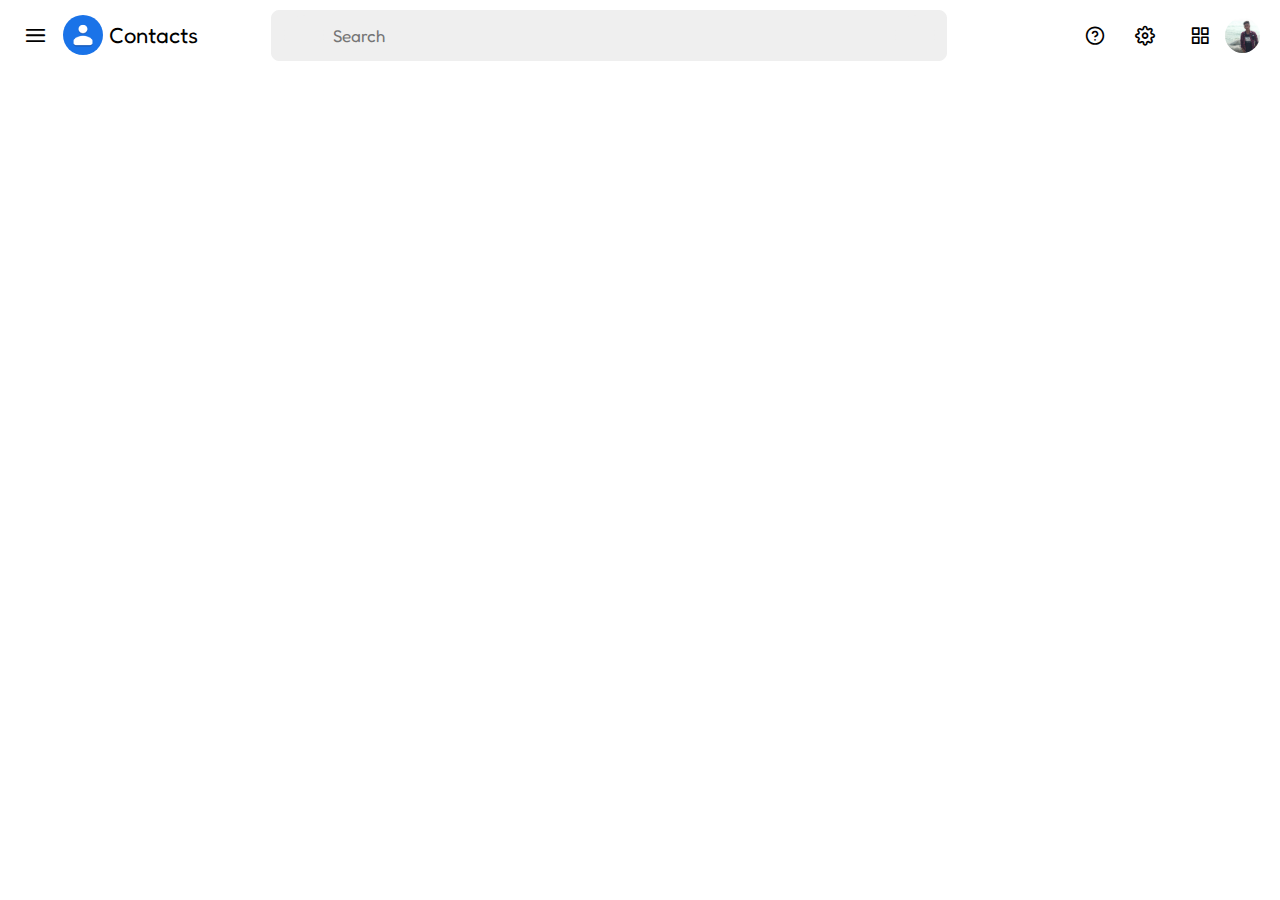
<file: index.html>
<!DOCTYPE html>
<html lang="en">
<head>
    <meta charset="UTF-8">
    <meta http-equiv="X-UA-Compatible" content="IE=edge">
    <meta name="viewport" content="width=device-width, initial-scale=1.0">
    <title>Google Contact</title>
    <link rel="stylesheet" href="style.css">
    <link rel="stylesheet" href="library/feather.css">
    <link rel="stylesheet" href="https://cdnjs.cloudflare.com/ajax/libs/font-awesome/6.1.0/css/all.min.css" integrity="sha512-10/jx2EXwxxWqCLX/hHth/vu2KY3jCF70dCQB8TSgNjbCVAC/8vai53GfMDrO2Emgwccf2pJqxct9ehpzG+MTw==" crossorigin="anonymous" referrerpolicy="no-referrer" />
</head>
<body>
    <section class="app">

        <section class="top">

            <div class="left">
                <div class="">
                    <button class="btn"> <i class="feather-menu"></i> </button>
                </div>
                <div class="img"></div>
                <div><p class="text">Contacts</p></div>
            </div>

            <div class="center">
                <div class="search">
                    <div class="area">
                        <button class="btn">
                            <i class="fa-solid fa-magnifying-glass"></i> 
                        </button>
                    </div>
                   
                    <input type="text" id="Input" class="input" placeholder="Search">

                    <div class="area">
                        <button class="btn">
                            <i id="del"></i>
                        </button>
                    </div>
                </div>
            </div>

            <div class="right">
               <div class="icon">
                <i class="feather-help-circle"></i>
                    <i class="feather-settings"></i>
               </div>
               <div class="icon">
                <i class="feather-grid"></i>
                    <div class="img"></div>
               </div>
            </div>

        </section>

        <section class="base"></section>
    </section>
    <script src="app.js"></script>
</body>
</html>
</file>
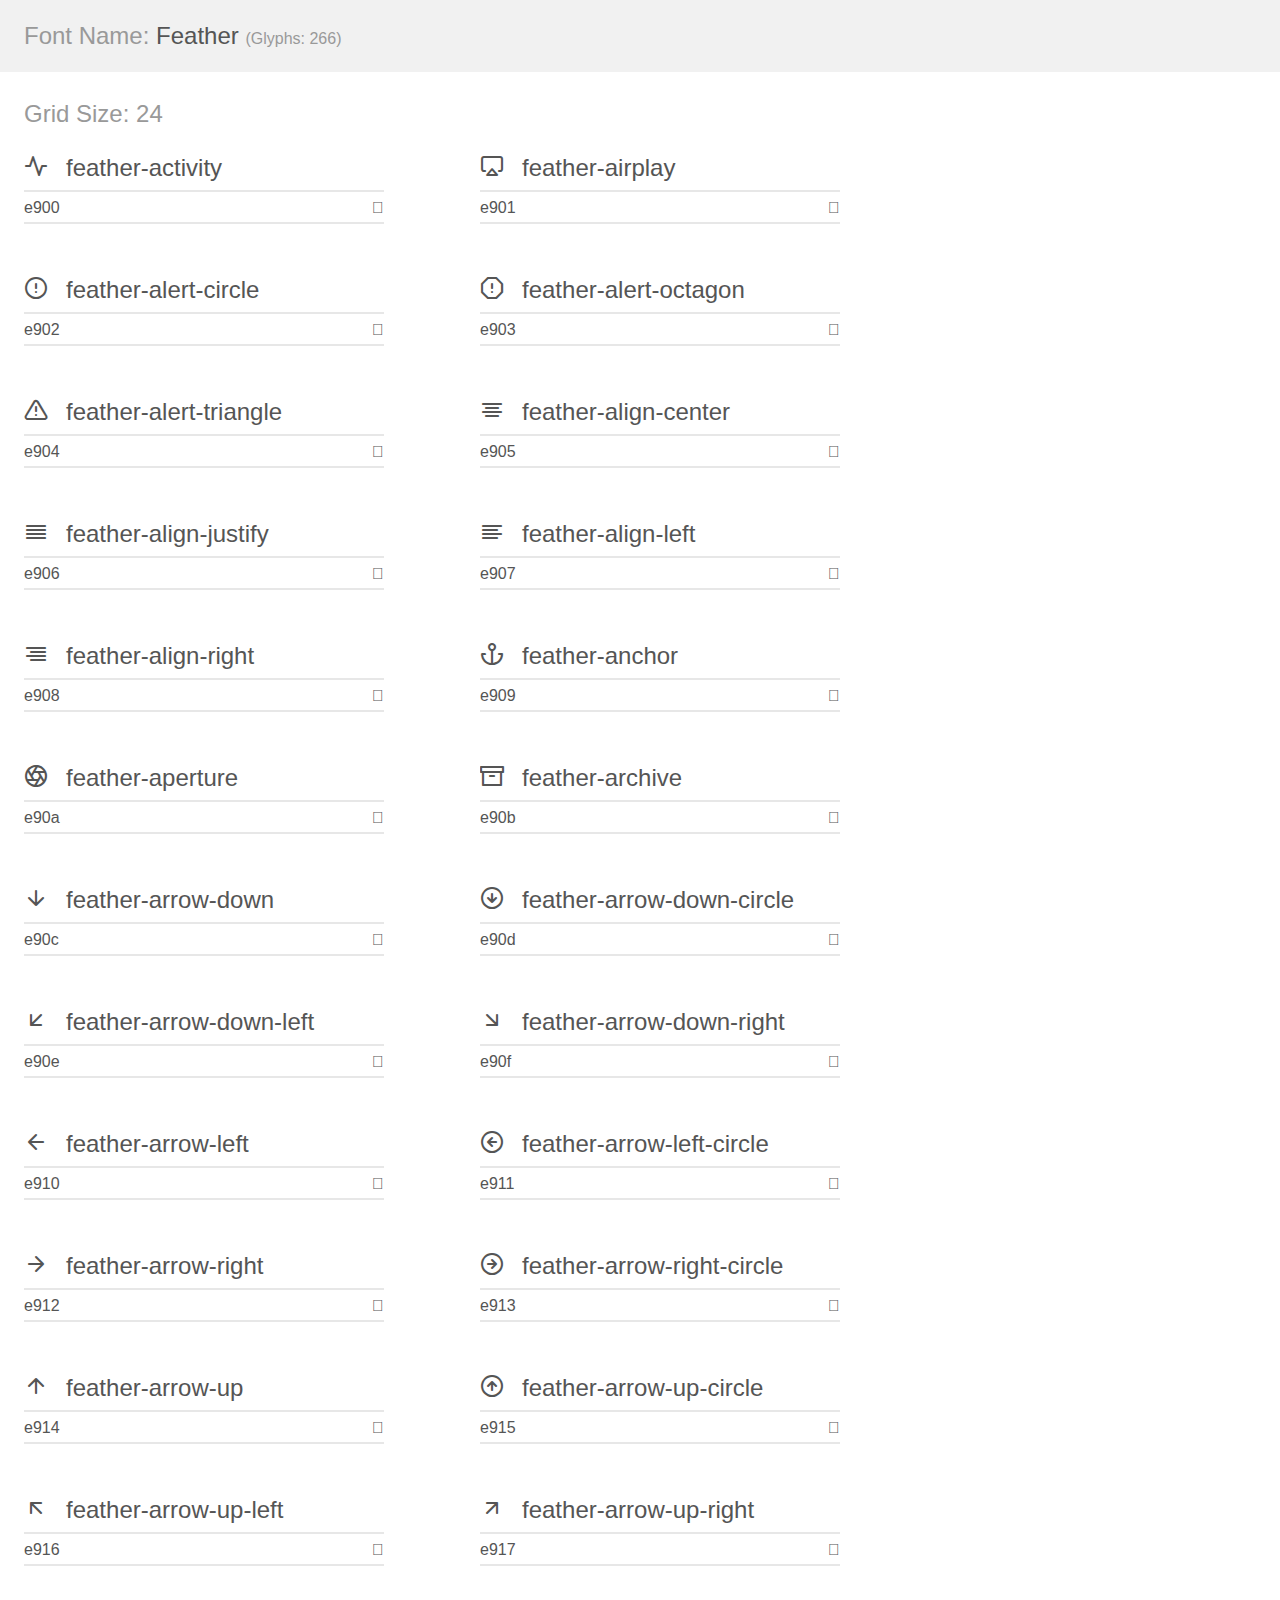
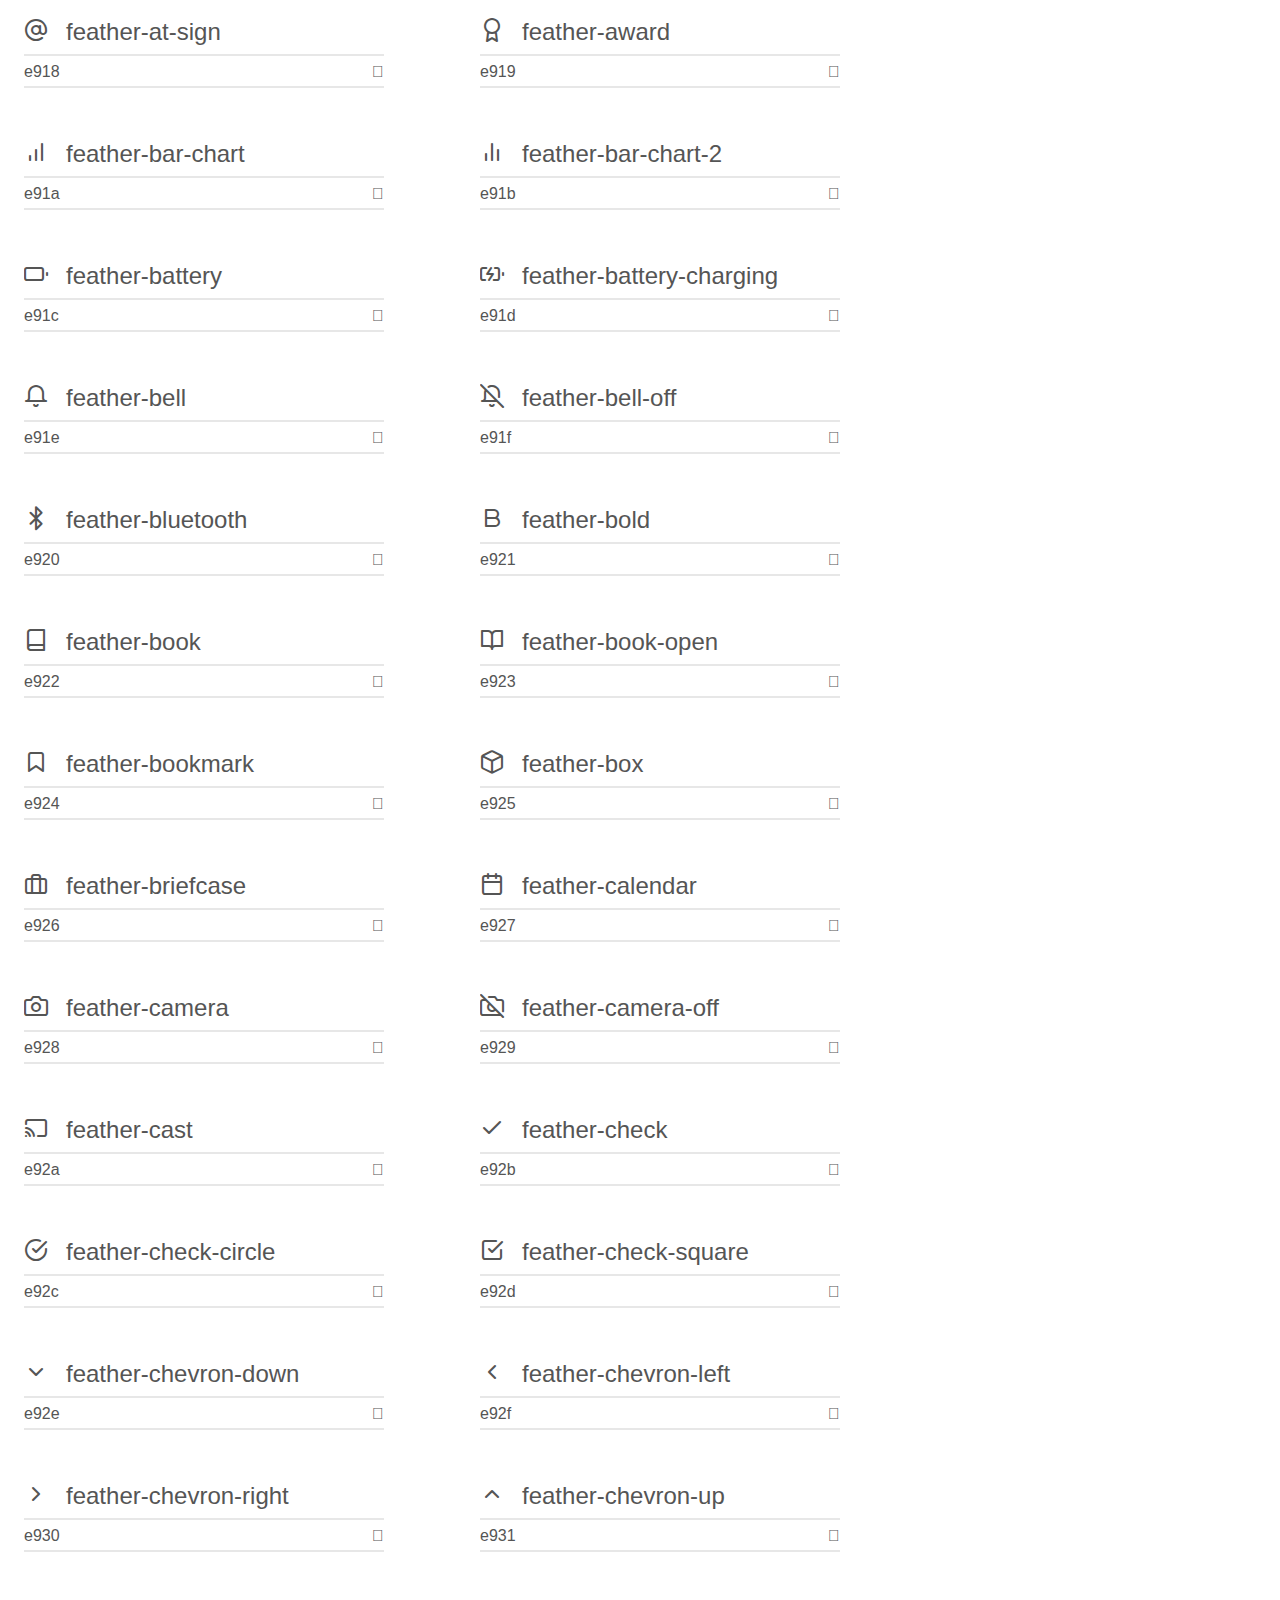
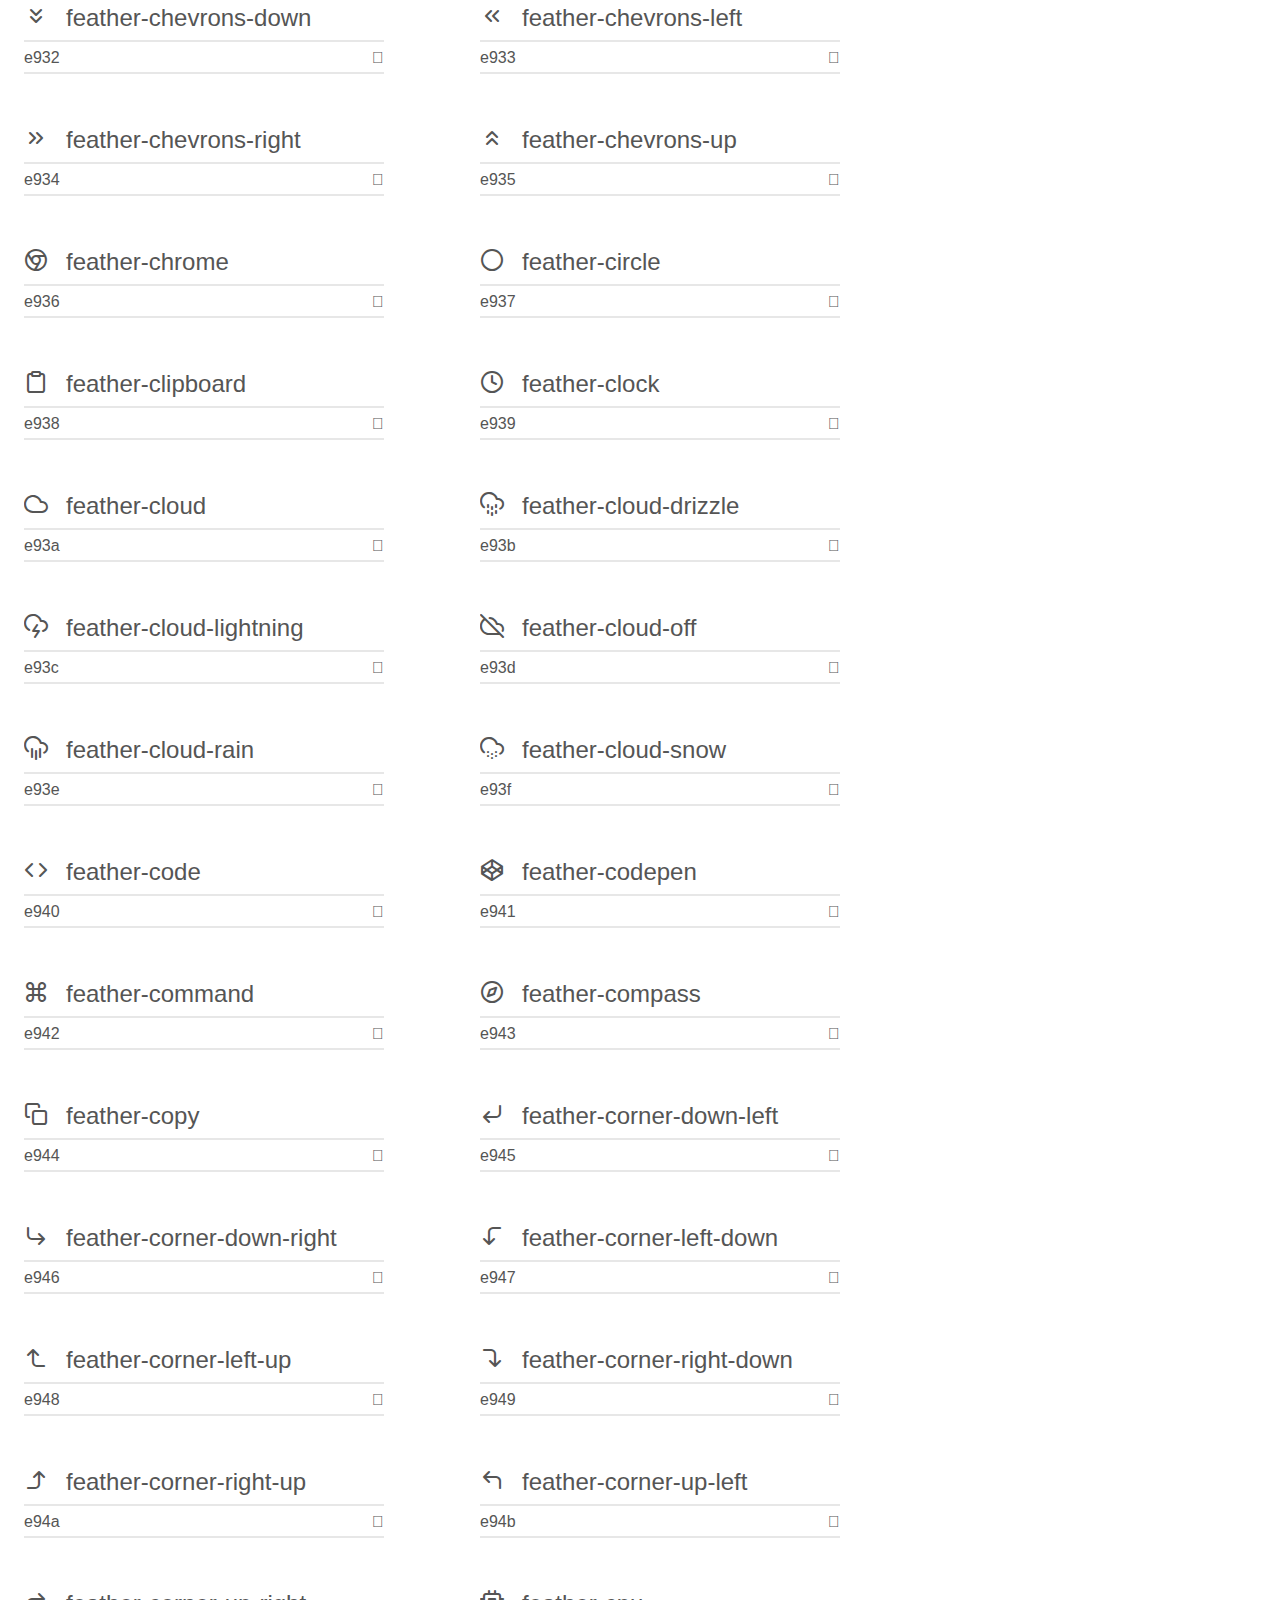
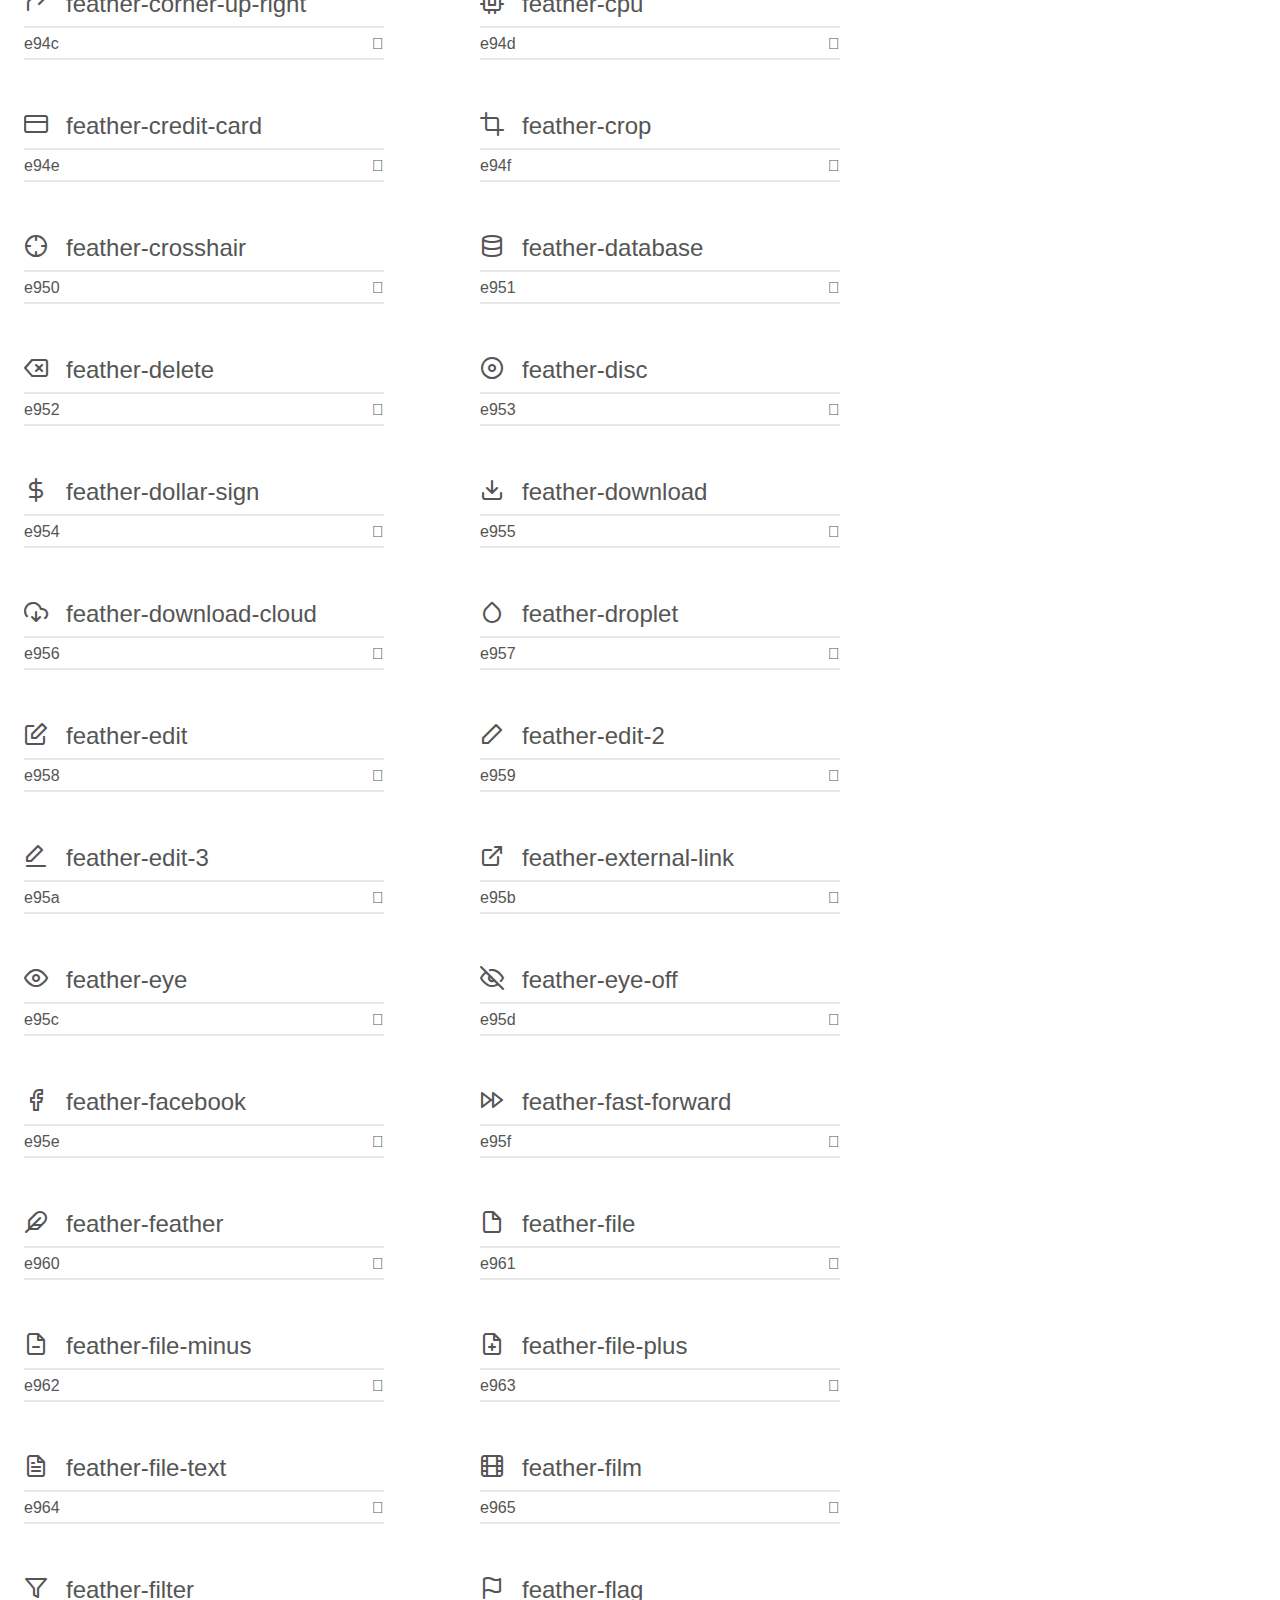
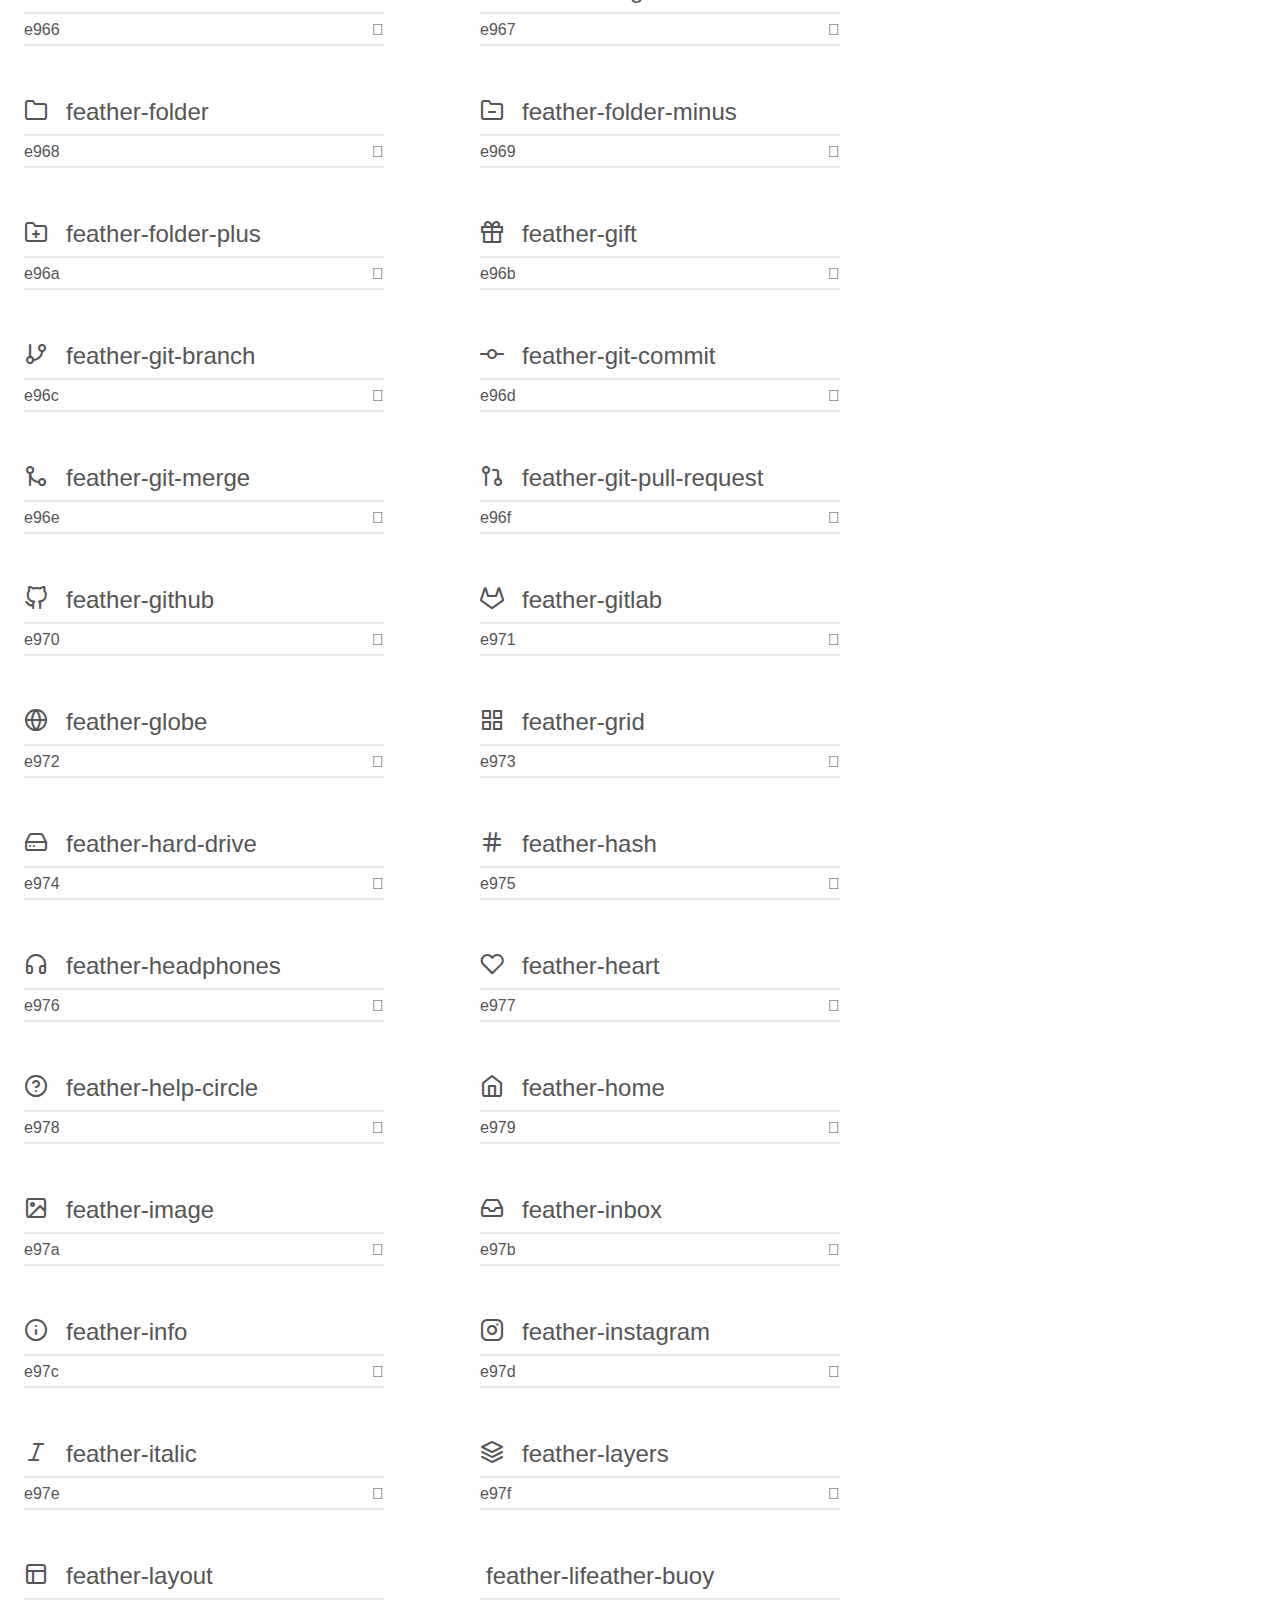
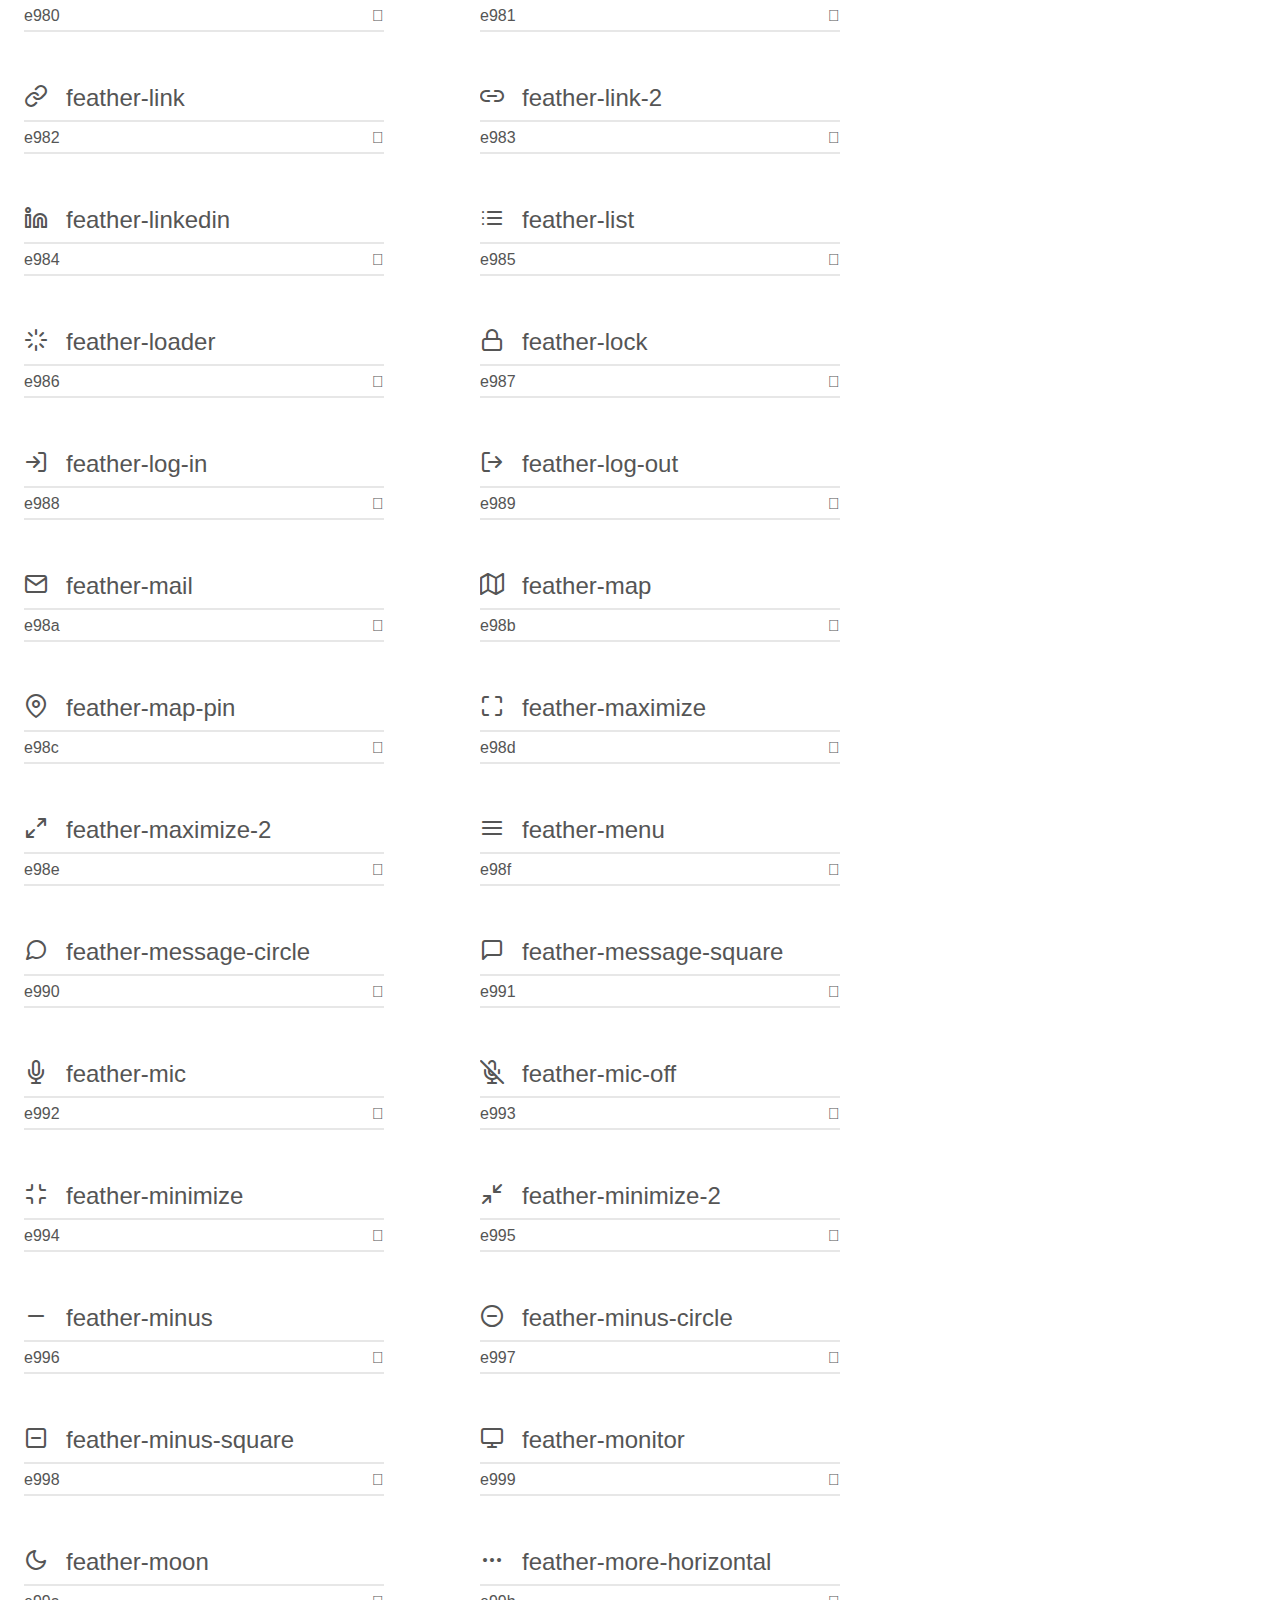
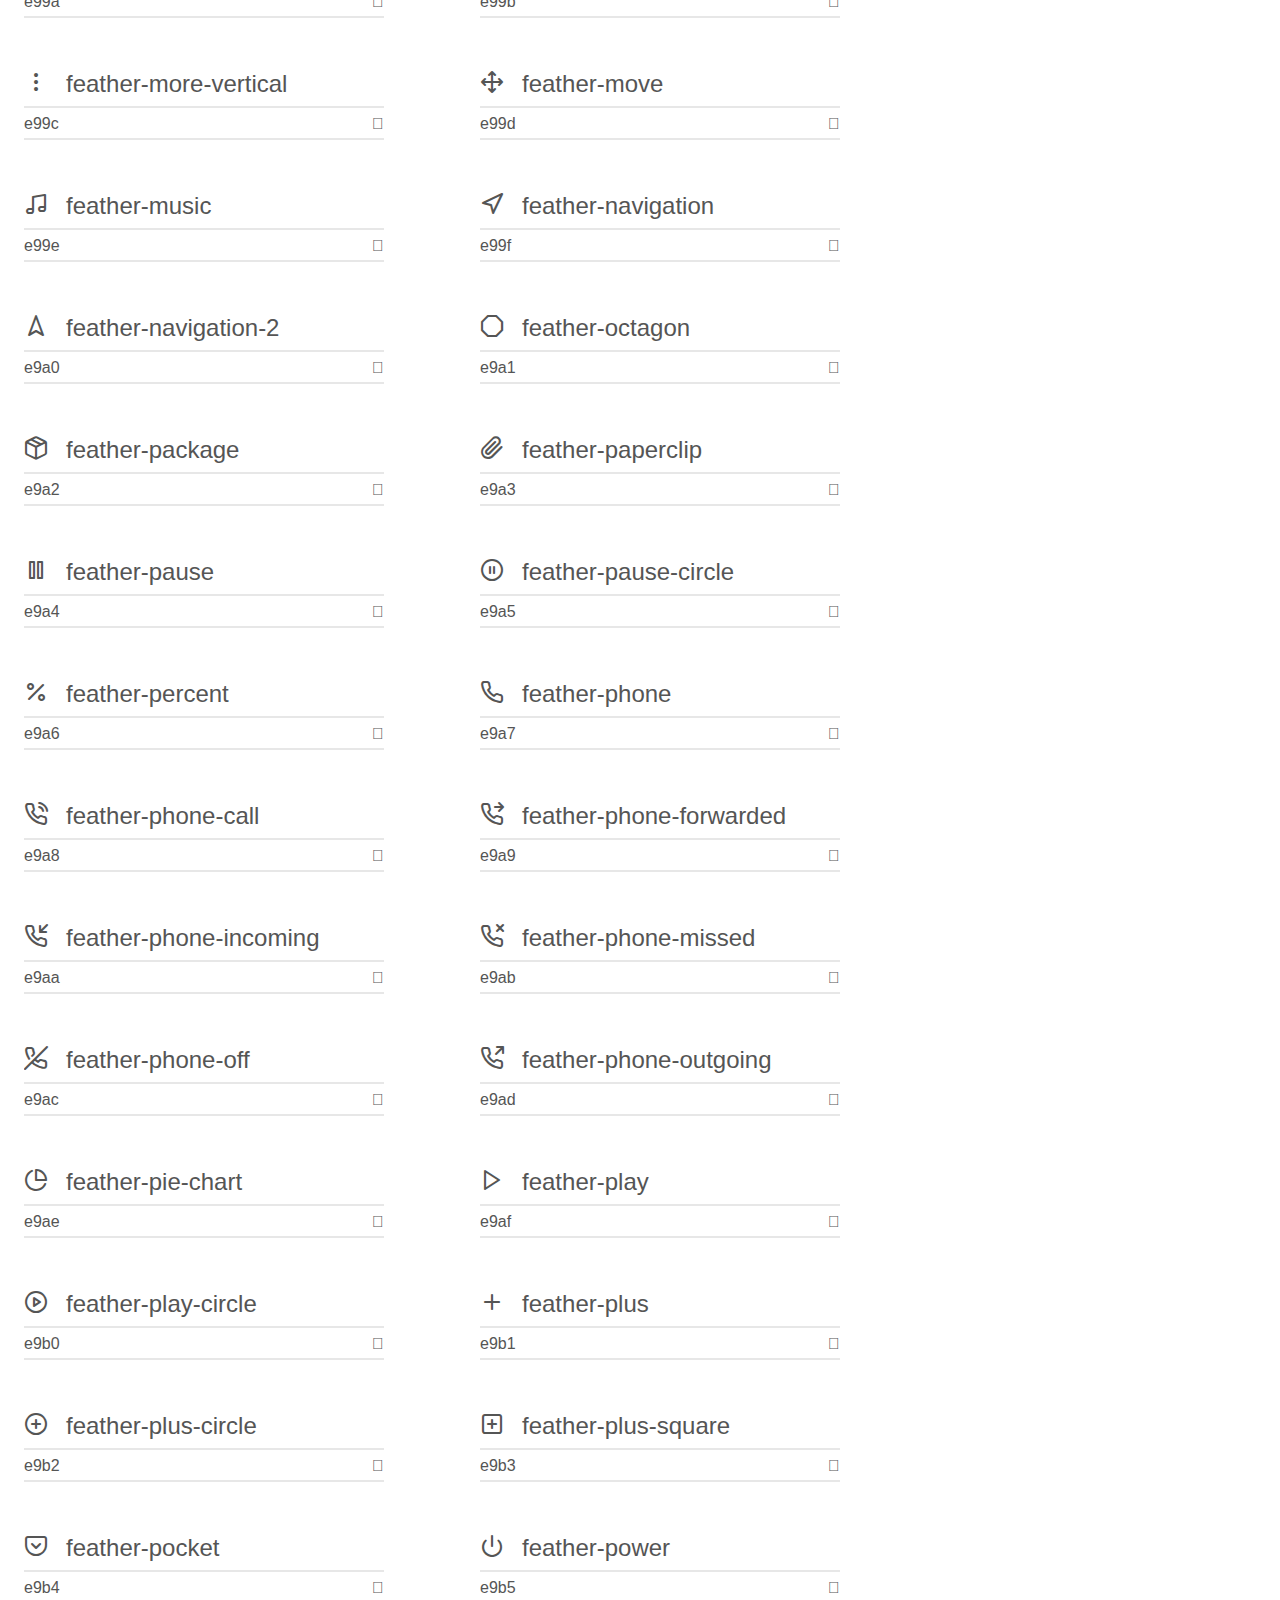
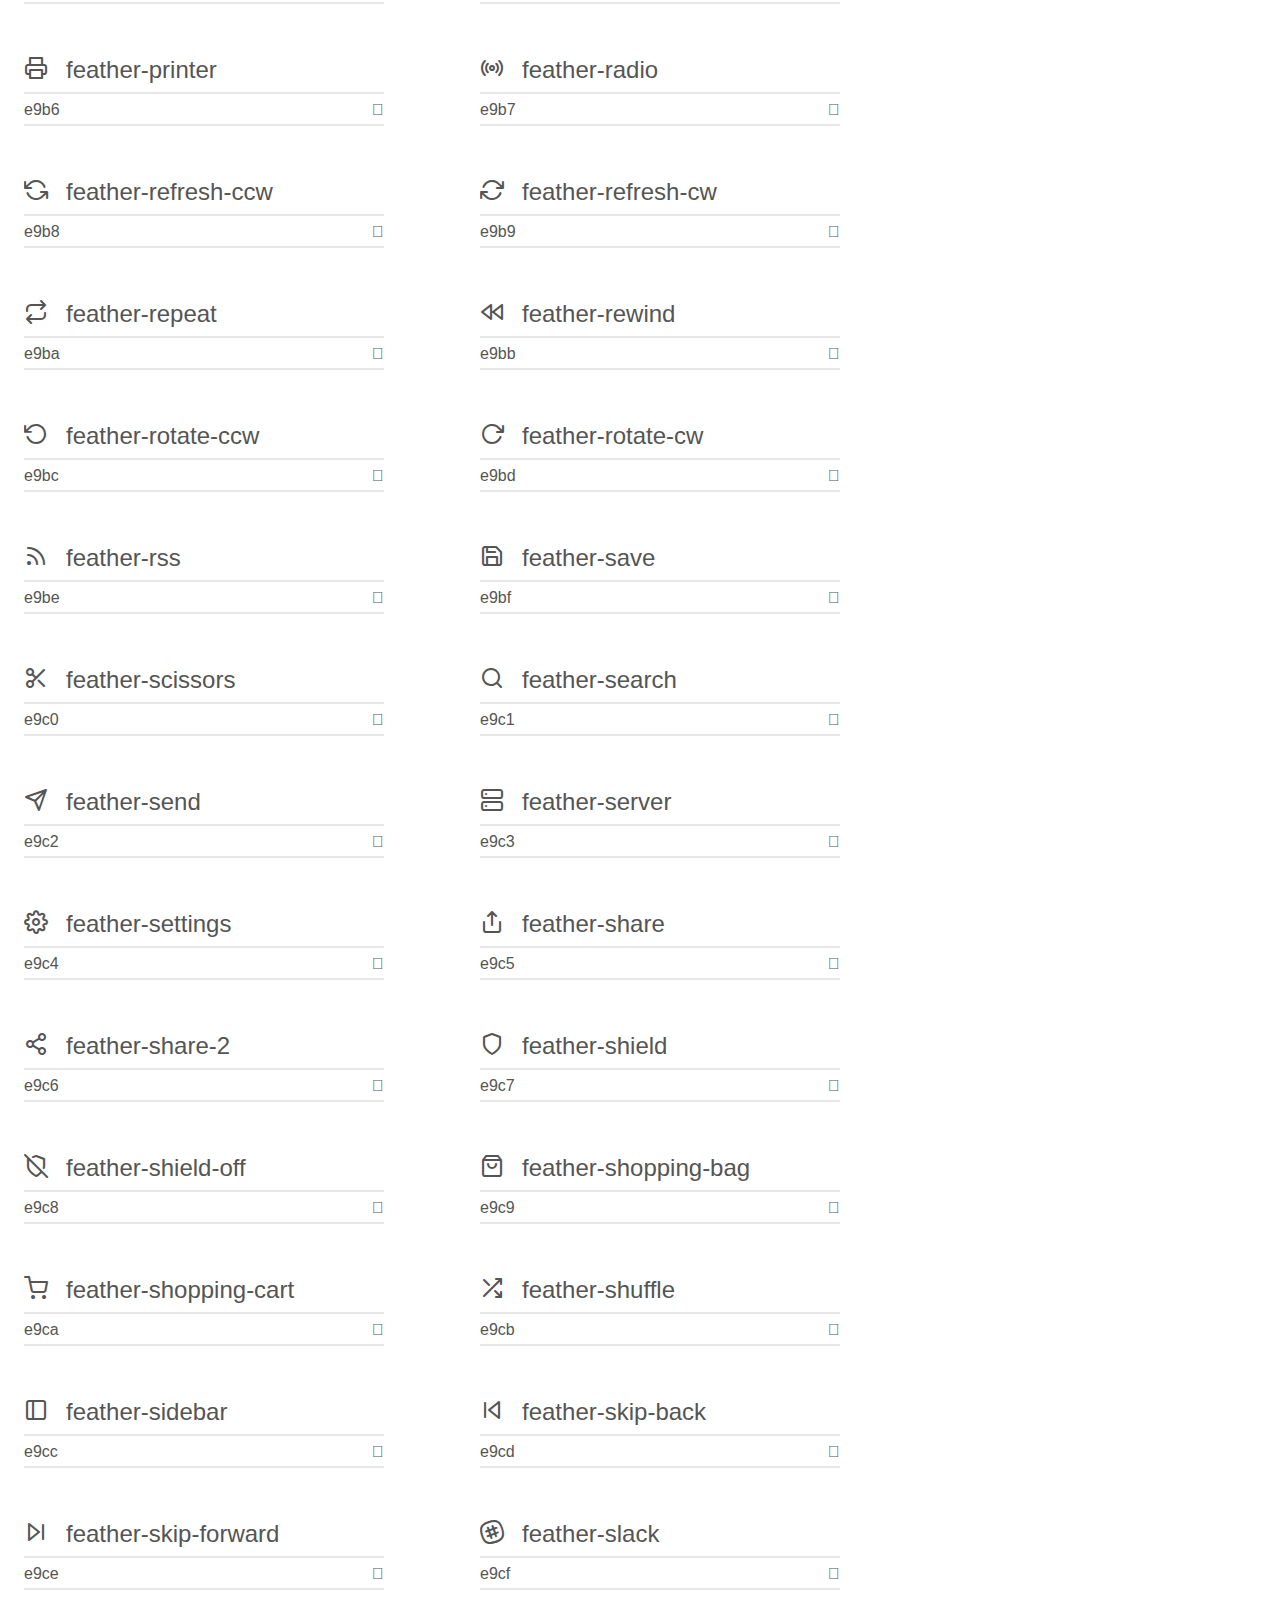
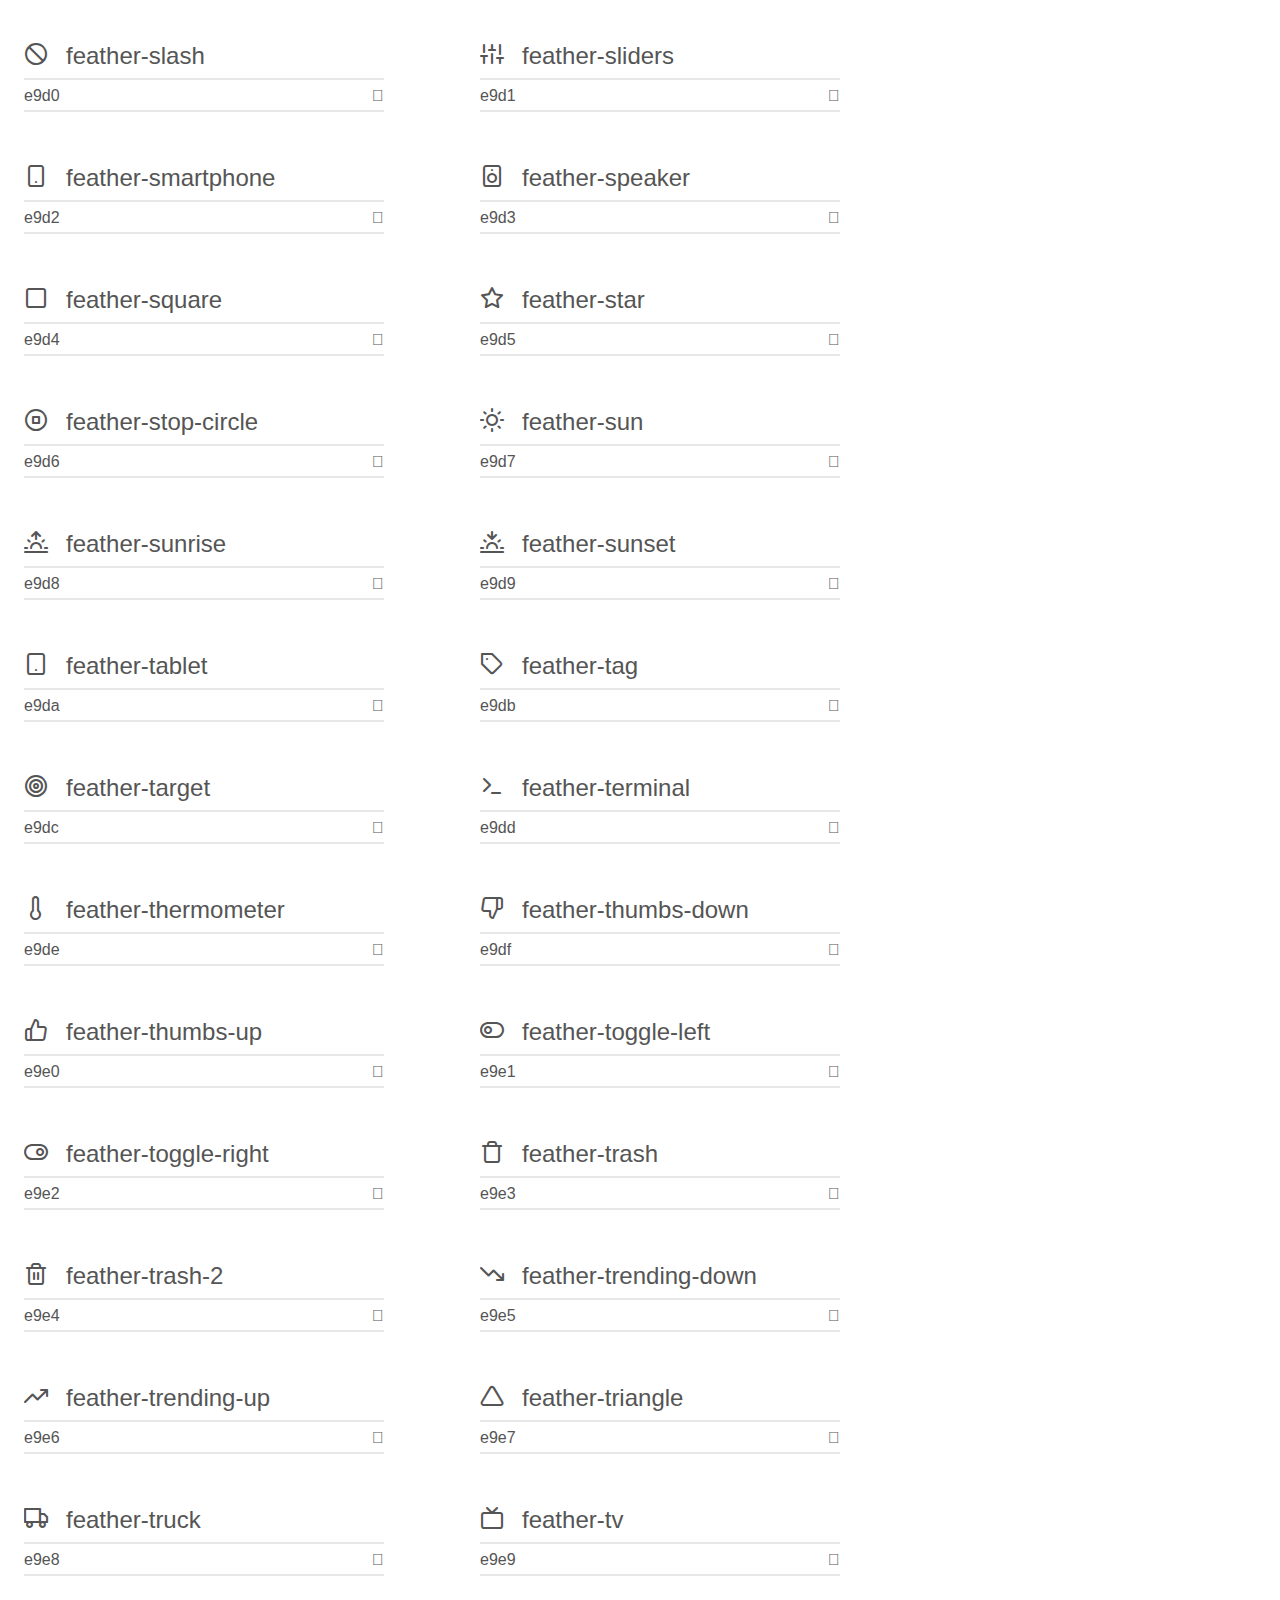
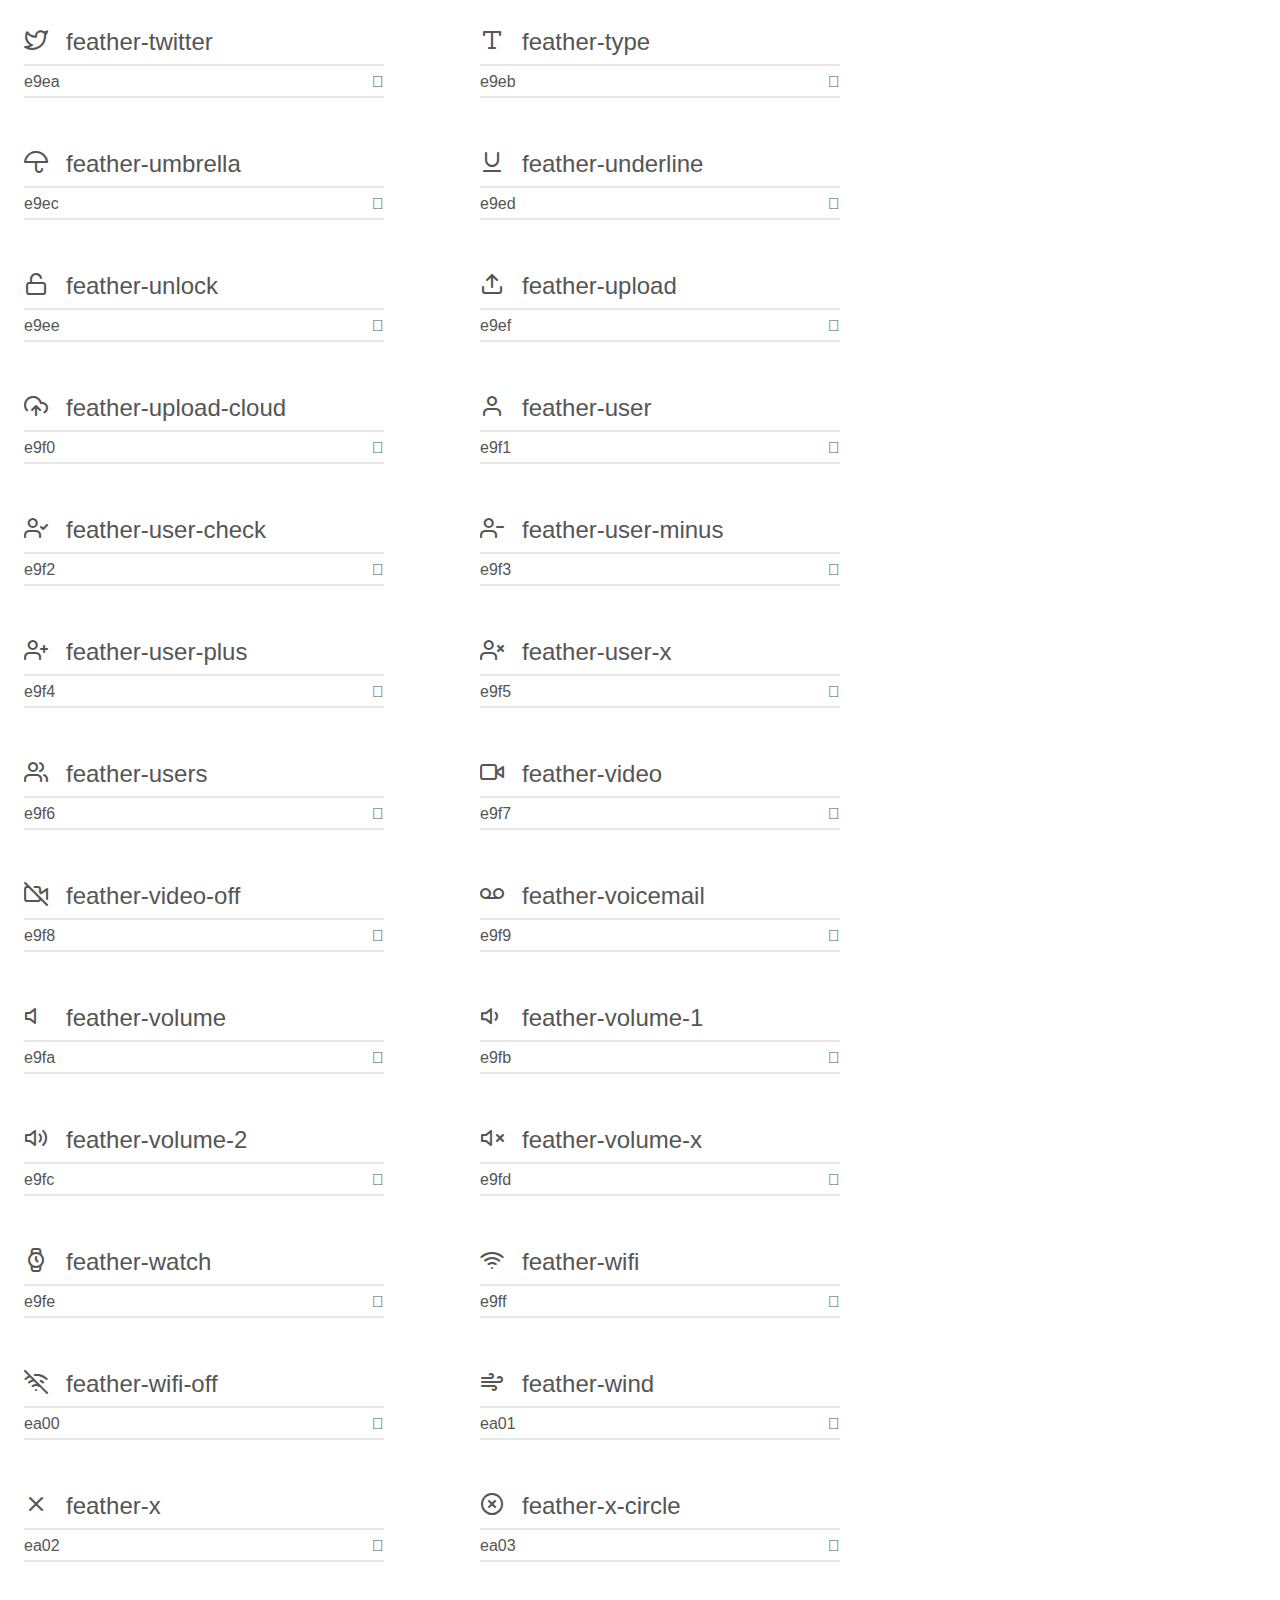
<file: library/index.html>
<!doctype html>
<html>
<head>
    <meta charset="utf-8">
    <title>IcoMoon Demo</title>
    <meta name="description" content="An Icon Font Generated By IcoMoon.io">
    <meta name="viewport" content="width=device-width, initial-scale=1">
    <link rel="stylesheet" href="demo.css">
    <link rel="stylesheet" href="feather.css"></head>
<body>
    <div class="bgc1 clearfix">
        <h1 class="mhmm mvm"><span class="fgc1">Font Name:</span> Feather <small class="fgc1">(Glyphs:&nbsp;266)</small></h1>
    </div>
    <div class="clearfix mhl ptl">
        <h1 class="mvm mtn fgc1">Grid Size: 24</h1>
        <div class="glyph fs1">
            <div class="clearfix bshadow0 pbs">
                <span class="feather-activity">

                </span>
                <span class="mls"> feather-activity</span>
            </div>
            <fieldset class="fs0 size1of1 clearfix hidden-false">
                <input type="text" readonly value="e900" class="unit size1of2" />
                <input type="text" maxlength="1" readonly value="&#xe900;" class="unitRight size1of2 talign-right" />
            </fieldset>
            <div class="fs0 bshadow0 clearfix hidden-true">
                <span class="unit pvs fgc1">liga: </span>
                <input type="text" readonly value="" class="liga unitRight" />
            </div>
        </div>
        <div class="glyph fs1">
            <div class="clearfix bshadow0 pbs">
                <span class="feather-airplay">

                </span>
                <span class="mls"> feather-airplay</span>
            </div>
            <fieldset class="fs0 size1of1 clearfix hidden-false">
                <input type="text" readonly value="e901" class="unit size1of2" />
                <input type="text" maxlength="1" readonly value="&#xe901;" class="unitRight size1of2 talign-right" />
            </fieldset>
            <div class="fs0 bshadow0 clearfix hidden-true">
                <span class="unit pvs fgc1">liga: </span>
                <input type="text" readonly value="" class="liga unitRight" />
            </div>
        </div>
        <div class="glyph fs1">
            <div class="clearfix bshadow0 pbs">
                <span class="feather-alert-circle">

                </span>
                <span class="mls"> feather-alert-circle</span>
            </div>
            <fieldset class="fs0 size1of1 clearfix hidden-false">
                <input type="text" readonly value="e902" class="unit size1of2" />
                <input type="text" maxlength="1" readonly value="&#xe902;" class="unitRight size1of2 talign-right" />
            </fieldset>
            <div class="fs0 bshadow0 clearfix hidden-true">
                <span class="unit pvs fgc1">liga: </span>
                <input type="text" readonly value="" class="liga unitRight" />
            </div>
        </div>
        <div class="glyph fs1">
            <div class="clearfix bshadow0 pbs">
                <span class="feather-alert-octagon">

                </span>
                <span class="mls"> feather-alert-octagon</span>
            </div>
            <fieldset class="fs0 size1of1 clearfix hidden-false">
                <input type="text" readonly value="e903" class="unit size1of2" />
                <input type="text" maxlength="1" readonly value="&#xe903;" class="unitRight size1of2 talign-right" />
            </fieldset>
            <div class="fs0 bshadow0 clearfix hidden-true">
                <span class="unit pvs fgc1">liga: </span>
                <input type="text" readonly value="" class="liga unitRight" />
            </div>
        </div>
        <div class="glyph fs1">
            <div class="clearfix bshadow0 pbs">
                <span class="feather-alert-triangle">

                </span>
                <span class="mls"> feather-alert-triangle</span>
            </div>
            <fieldset class="fs0 size1of1 clearfix hidden-false">
                <input type="text" readonly value="e904" class="unit size1of2" />
                <input type="text" maxlength="1" readonly value="&#xe904;" class="unitRight size1of2 talign-right" />
            </fieldset>
            <div class="fs0 bshadow0 clearfix hidden-true">
                <span class="unit pvs fgc1">liga: </span>
                <input type="text" readonly value="" class="liga unitRight" />
            </div>
        </div>
        <div class="glyph fs1">
            <div class="clearfix bshadow0 pbs">
                <span class="feather-align-center">

                </span>
                <span class="mls"> feather-align-center</span>
            </div>
            <fieldset class="fs0 size1of1 clearfix hidden-false">
                <input type="text" readonly value="e905" class="unit size1of2" />
                <input type="text" maxlength="1" readonly value="&#xe905;" class="unitRight size1of2 talign-right" />
            </fieldset>
            <div class="fs0 bshadow0 clearfix hidden-true">
                <span class="unit pvs fgc1">liga: </span>
                <input type="text" readonly value="" class="liga unitRight" />
            </div>
        </div>
        <div class="glyph fs1">
            <div class="clearfix bshadow0 pbs">
                <span class="feather-align-justify">

                </span>
                <span class="mls"> feather-align-justify</span>
            </div>
            <fieldset class="fs0 size1of1 clearfix hidden-false">
                <input type="text" readonly value="e906" class="unit size1of2" />
                <input type="text" maxlength="1" readonly value="&#xe906;" class="unitRight size1of2 talign-right" />
            </fieldset>
            <div class="fs0 bshadow0 clearfix hidden-true">
                <span class="unit pvs fgc1">liga: </span>
                <input type="text" readonly value="" class="liga unitRight" />
            </div>
        </div>
        <div class="glyph fs1">
            <div class="clearfix bshadow0 pbs">
                <span class="feather-align-left">

                </span>
                <span class="mls"> feather-align-left</span>
            </div>
            <fieldset class="fs0 size1of1 clearfix hidden-false">
                <input type="text" readonly value="e907" class="unit size1of2" />
                <input type="text" maxlength="1" readonly value="&#xe907;" class="unitRight size1of2 talign-right" />
            </fieldset>
            <div class="fs0 bshadow0 clearfix hidden-true">
                <span class="unit pvs fgc1">liga: </span>
                <input type="text" readonly value="" class="liga unitRight" />
            </div>
        </div>
        <div class="glyph fs1">
            <div class="clearfix bshadow0 pbs">
                <span class="feather-align-right">

                </span>
                <span class="mls"> feather-align-right</span>
            </div>
            <fieldset class="fs0 size1of1 clearfix hidden-false">
                <input type="text" readonly value="e908" class="unit size1of2" />
                <input type="text" maxlength="1" readonly value="&#xe908;" class="unitRight size1of2 talign-right" />
            </fieldset>
            <div class="fs0 bshadow0 clearfix hidden-true">
                <span class="unit pvs fgc1">liga: </span>
                <input type="text" readonly value="" class="liga unitRight" />
            </div>
        </div>
        <div class="glyph fs1">
            <div class="clearfix bshadow0 pbs">
                <span class="feather-anchor">

                </span>
                <span class="mls"> feather-anchor</span>
            </div>
            <fieldset class="fs0 size1of1 clearfix hidden-false">
                <input type="text" readonly value="e909" class="unit size1of2" />
                <input type="text" maxlength="1" readonly value="&#xe909;" class="unitRight size1of2 talign-right" />
            </fieldset>
            <div class="fs0 bshadow0 clearfix hidden-true">
                <span class="unit pvs fgc1">liga: </span>
                <input type="text" readonly value="" class="liga unitRight" />
            </div>
        </div>
        <div class="glyph fs1">
            <div class="clearfix bshadow0 pbs">
                <span class="feather-aperture">

                </span>
                <span class="mls"> feather-aperture</span>
            </div>
            <fieldset class="fs0 size1of1 clearfix hidden-false">
                <input type="text" readonly value="e90a" class="unit size1of2" />
                <input type="text" maxlength="1" readonly value="&#xe90a;" class="unitRight size1of2 talign-right" />
            </fieldset>
            <div class="fs0 bshadow0 clearfix hidden-true">
                <span class="unit pvs fgc1">liga: </span>
                <input type="text" readonly value="" class="liga unitRight" />
            </div>
        </div>
        <div class="glyph fs1">
            <div class="clearfix bshadow0 pbs">
                <span class="feather-archive">

                </span>
                <span class="mls"> feather-archive</span>
            </div>
            <fieldset class="fs0 size1of1 clearfix hidden-false">
                <input type="text" readonly value="e90b" class="unit size1of2" />
                <input type="text" maxlength="1" readonly value="&#xe90b;" class="unitRight size1of2 talign-right" />
            </fieldset>
            <div class="fs0 bshadow0 clearfix hidden-true">
                <span class="unit pvs fgc1">liga: </span>
                <input type="text" readonly value="" class="liga unitRight" />
            </div>
        </div>
        <div class="glyph fs1">
            <div class="clearfix bshadow0 pbs">
                <span class="feather-arrow-down">

                </span>
                <span class="mls"> feather-arrow-down</span>
            </div>
            <fieldset class="fs0 size1of1 clearfix hidden-false">
                <input type="text" readonly value="e90c" class="unit size1of2" />
                <input type="text" maxlength="1" readonly value="&#xe90c;" class="unitRight size1of2 talign-right" />
            </fieldset>
            <div class="fs0 bshadow0 clearfix hidden-true">
                <span class="unit pvs fgc1">liga: </span>
                <input type="text" readonly value="" class="liga unitRight" />
            </div>
        </div>
        <div class="glyph fs1">
            <div class="clearfix bshadow0 pbs">
                <span class="feather-arrow-down-circle">

                </span>
                <span class="mls"> feather-arrow-down-circle</span>
            </div>
            <fieldset class="fs0 size1of1 clearfix hidden-false">
                <input type="text" readonly value="e90d" class="unit size1of2" />
                <input type="text" maxlength="1" readonly value="&#xe90d;" class="unitRight size1of2 talign-right" />
            </fieldset>
            <div class="fs0 bshadow0 clearfix hidden-true">
                <span class="unit pvs fgc1">liga: </span>
                <input type="text" readonly value="" class="liga unitRight" />
            </div>
        </div>
        <div class="glyph fs1">
            <div class="clearfix bshadow0 pbs">
                <span class="feather-arrow-down-left">

                </span>
                <span class="mls"> feather-arrow-down-left</span>
            </div>
            <fieldset class="fs0 size1of1 clearfix hidden-false">
                <input type="text" readonly value="e90e" class="unit size1of2" />
                <input type="text" maxlength="1" readonly value="&#xe90e;" class="unitRight size1of2 talign-right" />
            </fieldset>
            <div class="fs0 bshadow0 clearfix hidden-true">
                <span class="unit pvs fgc1">liga: </span>
                <input type="text" readonly value="" class="liga unitRight" />
            </div>
        </div>
        <div class="glyph fs1">
            <div class="clearfix bshadow0 pbs">
                <span class="feather-arrow-down-right">

                </span>
                <span class="mls"> feather-arrow-down-right</span>
            </div>
            <fieldset class="fs0 size1of1 clearfix hidden-false">
                <input type="text" readonly value="e90f" class="unit size1of2" />
                <input type="text" maxlength="1" readonly value="&#xe90f;" class="unitRight size1of2 talign-right" />
            </fieldset>
            <div class="fs0 bshadow0 clearfix hidden-true">
                <span class="unit pvs fgc1">liga: </span>
                <input type="text" readonly value="" class="liga unitRight" />
            </div>
        </div>
        <div class="glyph fs1">
            <div class="clearfix bshadow0 pbs">
                <span class="feather-arrow-left">

                </span>
                <span class="mls"> feather-arrow-left</span>
            </div>
            <fieldset class="fs0 size1of1 clearfix hidden-false">
                <input type="text" readonly value="e910" class="unit size1of2" />
                <input type="text" maxlength="1" readonly value="&#xe910;" class="unitRight size1of2 talign-right" />
            </fieldset>
            <div class="fs0 bshadow0 clearfix hidden-true">
                <span class="unit pvs fgc1">liga: </span>
                <input type="text" readonly value="" class="liga unitRight" />
            </div>
        </div>
        <div class="glyph fs1">
            <div class="clearfix bshadow0 pbs">
                <span class="feather-arrow-left-circle">

                </span>
                <span class="mls"> feather-arrow-left-circle</span>
            </div>
            <fieldset class="fs0 size1of1 clearfix hidden-false">
                <input type="text" readonly value="e911" class="unit size1of2" />
                <input type="text" maxlength="1" readonly value="&#xe911;" class="unitRight size1of2 talign-right" />
            </fieldset>
            <div class="fs0 bshadow0 clearfix hidden-true">
                <span class="unit pvs fgc1">liga: </span>
                <input type="text" readonly value="" class="liga unitRight" />
            </div>
        </div>
        <div class="glyph fs1">
            <div class="clearfix bshadow0 pbs">
                <span class="feather-arrow-right">

                </span>
                <span class="mls"> feather-arrow-right</span>
            </div>
            <fieldset class="fs0 size1of1 clearfix hidden-false">
                <input type="text" readonly value="e912" class="unit size1of2" />
                <input type="text" maxlength="1" readonly value="&#xe912;" class="unitRight size1of2 talign-right" />
            </fieldset>
            <div class="fs0 bshadow0 clearfix hidden-true">
                <span class="unit pvs fgc1">liga: </span>
                <input type="text" readonly value="" class="liga unitRight" />
            </div>
        </div>
        <div class="glyph fs1">
            <div class="clearfix bshadow0 pbs">
                <span class="feather-arrow-right-circle">

                </span>
                <span class="mls"> feather-arrow-right-circle</span>
            </div>
            <fieldset class="fs0 size1of1 clearfix hidden-false">
                <input type="text" readonly value="e913" class="unit size1of2" />
                <input type="text" maxlength="1" readonly value="&#xe913;" class="unitRight size1of2 talign-right" />
            </fieldset>
            <div class="fs0 bshadow0 clearfix hidden-true">
                <span class="unit pvs fgc1">liga: </span>
                <input type="text" readonly value="" class="liga unitRight" />
            </div>
        </div>
        <div class="glyph fs1">
            <div class="clearfix bshadow0 pbs">
                <span class="feather-arrow-up">

                </span>
                <span class="mls"> feather-arrow-up</span>
            </div>
            <fieldset class="fs0 size1of1 clearfix hidden-false">
                <input type="text" readonly value="e914" class="unit size1of2" />
                <input type="text" maxlength="1" readonly value="&#xe914;" class="unitRight size1of2 talign-right" />
            </fieldset>
            <div class="fs0 bshadow0 clearfix hidden-true">
                <span class="unit pvs fgc1">liga: </span>
                <input type="text" readonly value="" class="liga unitRight" />
            </div>
        </div>
        <div class="glyph fs1">
            <div class="clearfix bshadow0 pbs">
                <span class="feather-arrow-up-circle">

                </span>
                <span class="mls"> feather-arrow-up-circle</span>
            </div>
            <fieldset class="fs0 size1of1 clearfix hidden-false">
                <input type="text" readonly value="e915" class="unit size1of2" />
                <input type="text" maxlength="1" readonly value="&#xe915;" class="unitRight size1of2 talign-right" />
            </fieldset>
            <div class="fs0 bshadow0 clearfix hidden-true">
                <span class="unit pvs fgc1">liga: </span>
                <input type="text" readonly value="" class="liga unitRight" />
            </div>
        </div>
        <div class="glyph fs1">
            <div class="clearfix bshadow0 pbs">
                <span class="feather-arrow-up-left">

                </span>
                <span class="mls"> feather-arrow-up-left</span>
            </div>
            <fieldset class="fs0 size1of1 clearfix hidden-false">
                <input type="text" readonly value="e916" class="unit size1of2" />
                <input type="text" maxlength="1" readonly value="&#xe916;" class="unitRight size1of2 talign-right" />
            </fieldset>
            <div class="fs0 bshadow0 clearfix hidden-true">
                <span class="unit pvs fgc1">liga: </span>
                <input type="text" readonly value="" class="liga unitRight" />
            </div>
        </div>
        <div class="glyph fs1">
            <div class="clearfix bshadow0 pbs">
                <span class="feather-arrow-up-right">

                </span>
                <span class="mls"> feather-arrow-up-right</span>
            </div>
            <fieldset class="fs0 size1of1 clearfix hidden-false">
                <input type="text" readonly value="e917" class="unit size1of2" />
                <input type="text" maxlength="1" readonly value="&#xe917;" class="unitRight size1of2 talign-right" />
            </fieldset>
            <div class="fs0 bshadow0 clearfix hidden-true">
                <span class="unit pvs fgc1">liga: </span>
                <input type="text" readonly value="" class="liga unitRight" />
            </div>
        </div>
        <div class="glyph fs1">
            <div class="clearfix bshadow0 pbs">
                <span class="feather-at-sign">

                </span>
                <span class="mls"> feather-at-sign</span>
            </div>
            <fieldset class="fs0 size1of1 clearfix hidden-false">
                <input type="text" readonly value="e918" class="unit size1of2" />
                <input type="text" maxlength="1" readonly value="&#xe918;" class="unitRight size1of2 talign-right" />
            </fieldset>
            <div class="fs0 bshadow0 clearfix hidden-true">
                <span class="unit pvs fgc1">liga: </span>
                <input type="text" readonly value="" class="liga unitRight" />
            </div>
        </div>
        <div class="glyph fs1">
            <div class="clearfix bshadow0 pbs">
                <span class="feather-award">

                </span>
                <span class="mls"> feather-award</span>
            </div>
            <fieldset class="fs0 size1of1 clearfix hidden-false">
                <input type="text" readonly value="e919" class="unit size1of2" />
                <input type="text" maxlength="1" readonly value="&#xe919;" class="unitRight size1of2 talign-right" />
            </fieldset>
            <div class="fs0 bshadow0 clearfix hidden-true">
                <span class="unit pvs fgc1">liga: </span>
                <input type="text" readonly value="" class="liga unitRight" />
            </div>
        </div>
        <div class="glyph fs1">
            <div class="clearfix bshadow0 pbs">
                <span class="feather-bar-chart">

                </span>
                <span class="mls"> feather-bar-chart</span>
            </div>
            <fieldset class="fs0 size1of1 clearfix hidden-false">
                <input type="text" readonly value="e91a" class="unit size1of2" />
                <input type="text" maxlength="1" readonly value="&#xe91a;" class="unitRight size1of2 talign-right" />
            </fieldset>
            <div class="fs0 bshadow0 clearfix hidden-true">
                <span class="unit pvs fgc1">liga: </span>
                <input type="text" readonly value="" class="liga unitRight" />
            </div>
        </div>
        <div class="glyph fs1">
            <div class="clearfix bshadow0 pbs">
                <span class="feather-bar-chart-2">

                </span>
                <span class="mls"> feather-bar-chart-2</span>
            </div>
            <fieldset class="fs0 size1of1 clearfix hidden-false">
                <input type="text" readonly value="e91b" class="unit size1of2" />
                <input type="text" maxlength="1" readonly value="&#xe91b;" class="unitRight size1of2 talign-right" />
            </fieldset>
            <div class="fs0 bshadow0 clearfix hidden-true">
                <span class="unit pvs fgc1">liga: </span>
                <input type="text" readonly value="" class="liga unitRight" />
            </div>
        </div>
        <div class="glyph fs1">
            <div class="clearfix bshadow0 pbs">
                <span class="feather-battery">

                </span>
                <span class="mls"> feather-battery</span>
            </div>
            <fieldset class="fs0 size1of1 clearfix hidden-false">
                <input type="text" readonly value="e91c" class="unit size1of2" />
                <input type="text" maxlength="1" readonly value="&#xe91c;" class="unitRight size1of2 talign-right" />
            </fieldset>
            <div class="fs0 bshadow0 clearfix hidden-true">
                <span class="unit pvs fgc1">liga: </span>
                <input type="text" readonly value="" class="liga unitRight" />
            </div>
        </div>
        <div class="glyph fs1">
            <div class="clearfix bshadow0 pbs">
                <span class="feather-battery-charging">

                </span>
                <span class="mls"> feather-battery-charging</span>
            </div>
            <fieldset class="fs0 size1of1 clearfix hidden-false">
                <input type="text" readonly value="e91d" class="unit size1of2" />
                <input type="text" maxlength="1" readonly value="&#xe91d;" class="unitRight size1of2 talign-right" />
            </fieldset>
            <div class="fs0 bshadow0 clearfix hidden-true">
                <span class="unit pvs fgc1">liga: </span>
                <input type="text" readonly value="" class="liga unitRight" />
            </div>
        </div>
        <div class="glyph fs1">
            <div class="clearfix bshadow0 pbs">
                <span class="feather-bell">

                </span>
                <span class="mls"> feather-bell</span>
            </div>
            <fieldset class="fs0 size1of1 clearfix hidden-false">
                <input type="text" readonly value="e91e" class="unit size1of2" />
                <input type="text" maxlength="1" readonly value="&#xe91e;" class="unitRight size1of2 talign-right" />
            </fieldset>
            <div class="fs0 bshadow0 clearfix hidden-true">
                <span class="unit pvs fgc1">liga: </span>
                <input type="text" readonly value="" class="liga unitRight" />
            </div>
        </div>
        <div class="glyph fs1">
            <div class="clearfix bshadow0 pbs">
                <span class="feather-bell-off">

                </span>
                <span class="mls"> feather-bell-off</span>
            </div>
            <fieldset class="fs0 size1of1 clearfix hidden-false">
                <input type="text" readonly value="e91f" class="unit size1of2" />
                <input type="text" maxlength="1" readonly value="&#xe91f;" class="unitRight size1of2 talign-right" />
            </fieldset>
            <div class="fs0 bshadow0 clearfix hidden-true">
                <span class="unit pvs fgc1">liga: </span>
                <input type="text" readonly value="" class="liga unitRight" />
            </div>
        </div>
        <div class="glyph fs1">
            <div class="clearfix bshadow0 pbs">
                <span class="feather-bluetooth">

                </span>
                <span class="mls"> feather-bluetooth</span>
            </div>
            <fieldset class="fs0 size1of1 clearfix hidden-false">
                <input type="text" readonly value="e920" class="unit size1of2" />
                <input type="text" maxlength="1" readonly value="&#xe920;" class="unitRight size1of2 talign-right" />
            </fieldset>
            <div class="fs0 bshadow0 clearfix hidden-true">
                <span class="unit pvs fgc1">liga: </span>
                <input type="text" readonly value="" class="liga unitRight" />
            </div>
        </div>
        <div class="glyph fs1">
            <div class="clearfix bshadow0 pbs">
                <span class="feather-bold">

                </span>
                <span class="mls"> feather-bold</span>
            </div>
            <fieldset class="fs0 size1of1 clearfix hidden-false">
                <input type="text" readonly value="e921" class="unit size1of2" />
                <input type="text" maxlength="1" readonly value="&#xe921;" class="unitRight size1of2 talign-right" />
            </fieldset>
            <div class="fs0 bshadow0 clearfix hidden-true">
                <span class="unit pvs fgc1">liga: </span>
                <input type="text" readonly value="" class="liga unitRight" />
            </div>
        </div>
        <div class="glyph fs1">
            <div class="clearfix bshadow0 pbs">
                <span class="feather-book">

                </span>
                <span class="mls"> feather-book</span>
            </div>
            <fieldset class="fs0 size1of1 clearfix hidden-false">
                <input type="text" readonly value="e922" class="unit size1of2" />
                <input type="text" maxlength="1" readonly value="&#xe922;" class="unitRight size1of2 talign-right" />
            </fieldset>
            <div class="fs0 bshadow0 clearfix hidden-true">
                <span class="unit pvs fgc1">liga: </span>
                <input type="text" readonly value="" class="liga unitRight" />
            </div>
        </div>
        <div class="glyph fs1">
            <div class="clearfix bshadow0 pbs">
                <span class="feather-book-open">

                </span>
                <span class="mls"> feather-book-open</span>
            </div>
            <fieldset class="fs0 size1of1 clearfix hidden-false">
                <input type="text" readonly value="e923" class="unit size1of2" />
                <input type="text" maxlength="1" readonly value="&#xe923;" class="unitRight size1of2 talign-right" />
            </fieldset>
            <div class="fs0 bshadow0 clearfix hidden-true">
                <span class="unit pvs fgc1">liga: </span>
                <input type="text" readonly value="" class="liga unitRight" />
            </div>
        </div>
        <div class="glyph fs1">
            <div class="clearfix bshadow0 pbs">
                <span class="feather-bookmark">

                </span>
                <span class="mls"> feather-bookmark</span>
            </div>
            <fieldset class="fs0 size1of1 clearfix hidden-false">
                <input type="text" readonly value="e924" class="unit size1of2" />
                <input type="text" maxlength="1" readonly value="&#xe924;" class="unitRight size1of2 talign-right" />
            </fieldset>
            <div class="fs0 bshadow0 clearfix hidden-true">
                <span class="unit pvs fgc1">liga: </span>
                <input type="text" readonly value="" class="liga unitRight" />
            </div>
        </div>
        <div class="glyph fs1">
            <div class="clearfix bshadow0 pbs">
                <span class="feather-box">

                </span>
                <span class="mls"> feather-box</span>
            </div>
            <fieldset class="fs0 size1of1 clearfix hidden-false">
                <input type="text" readonly value="e925" class="unit size1of2" />
                <input type="text" maxlength="1" readonly value="&#xe925;" class="unitRight size1of2 talign-right" />
            </fieldset>
            <div class="fs0 bshadow0 clearfix hidden-true">
                <span class="unit pvs fgc1">liga: </span>
                <input type="text" readonly value="" class="liga unitRight" />
            </div>
        </div>
        <div class="glyph fs1">
            <div class="clearfix bshadow0 pbs">
                <span class="feather-briefcase">

                </span>
                <span class="mls"> feather-briefcase</span>
            </div>
            <fieldset class="fs0 size1of1 clearfix hidden-false">
                <input type="text" readonly value="e926" class="unit size1of2" />
                <input type="text" maxlength="1" readonly value="&#xe926;" class="unitRight size1of2 talign-right" />
            </fieldset>
            <div class="fs0 bshadow0 clearfix hidden-true">
                <span class="unit pvs fgc1">liga: </span>
                <input type="text" readonly value="" class="liga unitRight" />
            </div>
        </div>
        <div class="glyph fs1">
            <div class="clearfix bshadow0 pbs">
                <span class="feather-calendar">

                </span>
                <span class="mls"> feather-calendar</span>
            </div>
            <fieldset class="fs0 size1of1 clearfix hidden-false">
                <input type="text" readonly value="e927" class="unit size1of2" />
                <input type="text" maxlength="1" readonly value="&#xe927;" class="unitRight size1of2 talign-right" />
            </fieldset>
            <div class="fs0 bshadow0 clearfix hidden-true">
                <span class="unit pvs fgc1">liga: </span>
                <input type="text" readonly value="" class="liga unitRight" />
            </div>
        </div>
        <div class="glyph fs1">
            <div class="clearfix bshadow0 pbs">
                <span class="feather-camera">

                </span>
                <span class="mls"> feather-camera</span>
            </div>
            <fieldset class="fs0 size1of1 clearfix hidden-false">
                <input type="text" readonly value="e928" class="unit size1of2" />
                <input type="text" maxlength="1" readonly value="&#xe928;" class="unitRight size1of2 talign-right" />
            </fieldset>
            <div class="fs0 bshadow0 clearfix hidden-true">
                <span class="unit pvs fgc1">liga: </span>
                <input type="text" readonly value="" class="liga unitRight" />
            </div>
        </div>
        <div class="glyph fs1">
            <div class="clearfix bshadow0 pbs">
                <span class="feather-camera-off">

                </span>
                <span class="mls"> feather-camera-off</span>
            </div>
            <fieldset class="fs0 size1of1 clearfix hidden-false">
                <input type="text" readonly value="e929" class="unit size1of2" />
                <input type="text" maxlength="1" readonly value="&#xe929;" class="unitRight size1of2 talign-right" />
            </fieldset>
            <div class="fs0 bshadow0 clearfix hidden-true">
                <span class="unit pvs fgc1">liga: </span>
                <input type="text" readonly value="" class="liga unitRight" />
            </div>
        </div>
        <div class="glyph fs1">
            <div class="clearfix bshadow0 pbs">
                <span class="feather-cast">

                </span>
                <span class="mls"> feather-cast</span>
            </div>
            <fieldset class="fs0 size1of1 clearfix hidden-false">
                <input type="text" readonly value="e92a" class="unit size1of2" />
                <input type="text" maxlength="1" readonly value="&#xe92a;" class="unitRight size1of2 talign-right" />
            </fieldset>
            <div class="fs0 bshadow0 clearfix hidden-true">
                <span class="unit pvs fgc1">liga: </span>
                <input type="text" readonly value="" class="liga unitRight" />
            </div>
        </div>
        <div class="glyph fs1">
            <div class="clearfix bshadow0 pbs">
                <span class="feather-check">

                </span>
                <span class="mls"> feather-check</span>
            </div>
            <fieldset class="fs0 size1of1 clearfix hidden-false">
                <input type="text" readonly value="e92b" class="unit size1of2" />
                <input type="text" maxlength="1" readonly value="&#xe92b;" class="unitRight size1of2 talign-right" />
            </fieldset>
            <div class="fs0 bshadow0 clearfix hidden-true">
                <span class="unit pvs fgc1">liga: </span>
                <input type="text" readonly value="" class="liga unitRight" />
            </div>
        </div>
        <div class="glyph fs1">
            <div class="clearfix bshadow0 pbs">
                <span class="feather-check-circle">

                </span>
                <span class="mls"> feather-check-circle</span>
            </div>
            <fieldset class="fs0 size1of1 clearfix hidden-false">
                <input type="text" readonly value="e92c" class="unit size1of2" />
                <input type="text" maxlength="1" readonly value="&#xe92c;" class="unitRight size1of2 talign-right" />
            </fieldset>
            <div class="fs0 bshadow0 clearfix hidden-true">
                <span class="unit pvs fgc1">liga: </span>
                <input type="text" readonly value="" class="liga unitRight" />
            </div>
        </div>
        <div class="glyph fs1">
            <div class="clearfix bshadow0 pbs">
                <span class="feather-check-square">

                </span>
                <span class="mls"> feather-check-square</span>
            </div>
            <fieldset class="fs0 size1of1 clearfix hidden-false">
                <input type="text" readonly value="e92d" class="unit size1of2" />
                <input type="text" maxlength="1" readonly value="&#xe92d;" class="unitRight size1of2 talign-right" />
            </fieldset>
            <div class="fs0 bshadow0 clearfix hidden-true">
                <span class="unit pvs fgc1">liga: </span>
                <input type="text" readonly value="" class="liga unitRight" />
            </div>
        </div>
        <div class="glyph fs1">
            <div class="clearfix bshadow0 pbs">
                <span class="feather-chevron-down">

                </span>
                <span class="mls"> feather-chevron-down</span>
            </div>
            <fieldset class="fs0 size1of1 clearfix hidden-false">
                <input type="text" readonly value="e92e" class="unit size1of2" />
                <input type="text" maxlength="1" readonly value="&#xe92e;" class="unitRight size1of2 talign-right" />
            </fieldset>
            <div class="fs0 bshadow0 clearfix hidden-true">
                <span class="unit pvs fgc1">liga: </span>
                <input type="text" readonly value="" class="liga unitRight" />
            </div>
        </div>
        <div class="glyph fs1">
            <div class="clearfix bshadow0 pbs">
                <span class="feather-chevron-left">

                </span>
                <span class="mls"> feather-chevron-left</span>
            </div>
            <fieldset class="fs0 size1of1 clearfix hidden-false">
                <input type="text" readonly value="e92f" class="unit size1of2" />
                <input type="text" maxlength="1" readonly value="&#xe92f;" class="unitRight size1of2 talign-right" />
            </fieldset>
            <div class="fs0 bshadow0 clearfix hidden-true">
                <span class="unit pvs fgc1">liga: </span>
                <input type="text" readonly value="" class="liga unitRight" />
            </div>
        </div>
        <div class="glyph fs1">
            <div class="clearfix bshadow0 pbs">
                <span class="feather-chevron-right">

                </span>
                <span class="mls"> feather-chevron-right</span>
            </div>
            <fieldset class="fs0 size1of1 clearfix hidden-false">
                <input type="text" readonly value="e930" class="unit size1of2" />
                <input type="text" maxlength="1" readonly value="&#xe930;" class="unitRight size1of2 talign-right" />
            </fieldset>
            <div class="fs0 bshadow0 clearfix hidden-true">
                <span class="unit pvs fgc1">liga: </span>
                <input type="text" readonly value="" class="liga unitRight" />
            </div>
        </div>
        <div class="glyph fs1">
            <div class="clearfix bshadow0 pbs">
                <span class="feather-chevron-up">

                </span>
                <span class="mls"> feather-chevron-up</span>
            </div>
            <fieldset class="fs0 size1of1 clearfix hidden-false">
                <input type="text" readonly value="e931" class="unit size1of2" />
                <input type="text" maxlength="1" readonly value="&#xe931;" class="unitRight size1of2 talign-right" />
            </fieldset>
            <div class="fs0 bshadow0 clearfix hidden-true">
                <span class="unit pvs fgc1">liga: </span>
                <input type="text" readonly value="" class="liga unitRight" />
            </div>
        </div>
        <div class="glyph fs1">
            <div class="clearfix bshadow0 pbs">
                <span class="feather-chevrons-down">

                </span>
                <span class="mls"> feather-chevrons-down</span>
            </div>
            <fieldset class="fs0 size1of1 clearfix hidden-false">
                <input type="text" readonly value="e932" class="unit size1of2" />
                <input type="text" maxlength="1" readonly value="&#xe932;" class="unitRight size1of2 talign-right" />
            </fieldset>
            <div class="fs0 bshadow0 clearfix hidden-true">
                <span class="unit pvs fgc1">liga: </span>
                <input type="text" readonly value="" class="liga unitRight" />
            </div>
        </div>
        <div class="glyph fs1">
            <div class="clearfix bshadow0 pbs">
                <span class="feather-chevrons-left">

                </span>
                <span class="mls"> feather-chevrons-left</span>
            </div>
            <fieldset class="fs0 size1of1 clearfix hidden-false">
                <input type="text" readonly value="e933" class="unit size1of2" />
                <input type="text" maxlength="1" readonly value="&#xe933;" class="unitRight size1of2 talign-right" />
            </fieldset>
            <div class="fs0 bshadow0 clearfix hidden-true">
                <span class="unit pvs fgc1">liga: </span>
                <input type="text" readonly value="" class="liga unitRight" />
            </div>
        </div>
        <div class="glyph fs1">
            <div class="clearfix bshadow0 pbs">
                <span class="feather-chevrons-right">

                </span>
                <span class="mls"> feather-chevrons-right</span>
            </div>
            <fieldset class="fs0 size1of1 clearfix hidden-false">
                <input type="text" readonly value="e934" class="unit size1of2" />
                <input type="text" maxlength="1" readonly value="&#xe934;" class="unitRight size1of2 talign-right" />
            </fieldset>
            <div class="fs0 bshadow0 clearfix hidden-true">
                <span class="unit pvs fgc1">liga: </span>
                <input type="text" readonly value="" class="liga unitRight" />
            </div>
        </div>
        <div class="glyph fs1">
            <div class="clearfix bshadow0 pbs">
                <span class="feather-chevrons-up">

                </span>
                <span class="mls"> feather-chevrons-up</span>
            </div>
            <fieldset class="fs0 size1of1 clearfix hidden-false">
                <input type="text" readonly value="e935" class="unit size1of2" />
                <input type="text" maxlength="1" readonly value="&#xe935;" class="unitRight size1of2 talign-right" />
            </fieldset>
            <div class="fs0 bshadow0 clearfix hidden-true">
                <span class="unit pvs fgc1">liga: </span>
                <input type="text" readonly value="" class="liga unitRight" />
            </div>
        </div>
        <div class="glyph fs1">
            <div class="clearfix bshadow0 pbs">
                <span class="feather-chrome">

                </span>
                <span class="mls"> feather-chrome</span>
            </div>
            <fieldset class="fs0 size1of1 clearfix hidden-false">
                <input type="text" readonly value="e936" class="unit size1of2" />
                <input type="text" maxlength="1" readonly value="&#xe936;" class="unitRight size1of2 talign-right" />
            </fieldset>
            <div class="fs0 bshadow0 clearfix hidden-true">
                <span class="unit pvs fgc1">liga: </span>
                <input type="text" readonly value="" class="liga unitRight" />
            </div>
        </div>
        <div class="glyph fs1">
            <div class="clearfix bshadow0 pbs">
                <span class="feather-circle">

                </span>
                <span class="mls"> feather-circle</span>
            </div>
            <fieldset class="fs0 size1of1 clearfix hidden-false">
                <input type="text" readonly value="e937" class="unit size1of2" />
                <input type="text" maxlength="1" readonly value="&#xe937;" class="unitRight size1of2 talign-right" />
            </fieldset>
            <div class="fs0 bshadow0 clearfix hidden-true">
                <span class="unit pvs fgc1">liga: </span>
                <input type="text" readonly value="" class="liga unitRight" />
            </div>
        </div>
        <div class="glyph fs1">
            <div class="clearfix bshadow0 pbs">
                <span class="feather-clipboard">

                </span>
                <span class="mls"> feather-clipboard</span>
            </div>
            <fieldset class="fs0 size1of1 clearfix hidden-false">
                <input type="text" readonly value="e938" class="unit size1of2" />
                <input type="text" maxlength="1" readonly value="&#xe938;" class="unitRight size1of2 talign-right" />
            </fieldset>
            <div class="fs0 bshadow0 clearfix hidden-true">
                <span class="unit pvs fgc1">liga: </span>
                <input type="text" readonly value="" class="liga unitRight" />
            </div>
        </div>
        <div class="glyph fs1">
            <div class="clearfix bshadow0 pbs">
                <span class="feather-clock">

                </span>
                <span class="mls"> feather-clock</span>
            </div>
            <fieldset class="fs0 size1of1 clearfix hidden-false">
                <input type="text" readonly value="e939" class="unit size1of2" />
                <input type="text" maxlength="1" readonly value="&#xe939;" class="unitRight size1of2 talign-right" />
            </fieldset>
            <div class="fs0 bshadow0 clearfix hidden-true">
                <span class="unit pvs fgc1">liga: </span>
                <input type="text" readonly value="" class="liga unitRight" />
            </div>
        </div>
        <div class="glyph fs1">
            <div class="clearfix bshadow0 pbs">
                <span class="feather-cloud">

                </span>
                <span class="mls"> feather-cloud</span>
            </div>
            <fieldset class="fs0 size1of1 clearfix hidden-false">
                <input type="text" readonly value="e93a" class="unit size1of2" />
                <input type="text" maxlength="1" readonly value="&#xe93a;" class="unitRight size1of2 talign-right" />
            </fieldset>
            <div class="fs0 bshadow0 clearfix hidden-true">
                <span class="unit pvs fgc1">liga: </span>
                <input type="text" readonly value="" class="liga unitRight" />
            </div>
        </div>
        <div class="glyph fs1">
            <div class="clearfix bshadow0 pbs">
                <span class="feather-cloud-drizzle">

                </span>
                <span class="mls"> feather-cloud-drizzle</span>
            </div>
            <fieldset class="fs0 size1of1 clearfix hidden-false">
                <input type="text" readonly value="e93b" class="unit size1of2" />
                <input type="text" maxlength="1" readonly value="&#xe93b;" class="unitRight size1of2 talign-right" />
            </fieldset>
            <div class="fs0 bshadow0 clearfix hidden-true">
                <span class="unit pvs fgc1">liga: </span>
                <input type="text" readonly value="" class="liga unitRight" />
            </div>
        </div>
        <div class="glyph fs1">
            <div class="clearfix bshadow0 pbs">
                <span class="feather-cloud-lightning">

                </span>
                <span class="mls"> feather-cloud-lightning</span>
            </div>
            <fieldset class="fs0 size1of1 clearfix hidden-false">
                <input type="text" readonly value="e93c" class="unit size1of2" />
                <input type="text" maxlength="1" readonly value="&#xe93c;" class="unitRight size1of2 talign-right" />
            </fieldset>
            <div class="fs0 bshadow0 clearfix hidden-true">
                <span class="unit pvs fgc1">liga: </span>
                <input type="text" readonly value="" class="liga unitRight" />
            </div>
        </div>
        <div class="glyph fs1">
            <div class="clearfix bshadow0 pbs">
                <span class="feather-cloud-off">

                </span>
                <span class="mls"> feather-cloud-off</span>
            </div>
            <fieldset class="fs0 size1of1 clearfix hidden-false">
                <input type="text" readonly value="e93d" class="unit size1of2" />
                <input type="text" maxlength="1" readonly value="&#xe93d;" class="unitRight size1of2 talign-right" />
            </fieldset>
            <div class="fs0 bshadow0 clearfix hidden-true">
                <span class="unit pvs fgc1">liga: </span>
                <input type="text" readonly value="" class="liga unitRight" />
            </div>
        </div>
        <div class="glyph fs1">
            <div class="clearfix bshadow0 pbs">
                <span class="feather-cloud-rain">

                </span>
                <span class="mls"> feather-cloud-rain</span>
            </div>
            <fieldset class="fs0 size1of1 clearfix hidden-false">
                <input type="text" readonly value="e93e" class="unit size1of2" />
                <input type="text" maxlength="1" readonly value="&#xe93e;" class="unitRight size1of2 talign-right" />
            </fieldset>
            <div class="fs0 bshadow0 clearfix hidden-true">
                <span class="unit pvs fgc1">liga: </span>
                <input type="text" readonly value="" class="liga unitRight" />
            </div>
        </div>
        <div class="glyph fs1">
            <div class="clearfix bshadow0 pbs">
                <span class="feather-cloud-snow">

                </span>
                <span class="mls"> feather-cloud-snow</span>
            </div>
            <fieldset class="fs0 size1of1 clearfix hidden-false">
                <input type="text" readonly value="e93f" class="unit size1of2" />
                <input type="text" maxlength="1" readonly value="&#xe93f;" class="unitRight size1of2 talign-right" />
            </fieldset>
            <div class="fs0 bshadow0 clearfix hidden-true">
                <span class="unit pvs fgc1">liga: </span>
                <input type="text" readonly value="" class="liga unitRight" />
            </div>
        </div>
        <div class="glyph fs1">
            <div class="clearfix bshadow0 pbs">
                <span class="feather-code">

                </span>
                <span class="mls"> feather-code</span>
            </div>
            <fieldset class="fs0 size1of1 clearfix hidden-false">
                <input type="text" readonly value="e940" class="unit size1of2" />
                <input type="text" maxlength="1" readonly value="&#xe940;" class="unitRight size1of2 talign-right" />
            </fieldset>
            <div class="fs0 bshadow0 clearfix hidden-true">
                <span class="unit pvs fgc1">liga: </span>
                <input type="text" readonly value="" class="liga unitRight" />
            </div>
        </div>
        <div class="glyph fs1">
            <div class="clearfix bshadow0 pbs">
                <span class="feather-codepen">

                </span>
                <span class="mls"> feather-codepen</span>
            </div>
            <fieldset class="fs0 size1of1 clearfix hidden-false">
                <input type="text" readonly value="e941" class="unit size1of2" />
                <input type="text" maxlength="1" readonly value="&#xe941;" class="unitRight size1of2 talign-right" />
            </fieldset>
            <div class="fs0 bshadow0 clearfix hidden-true">
                <span class="unit pvs fgc1">liga: </span>
                <input type="text" readonly value="" class="liga unitRight" />
            </div>
        </div>
        <div class="glyph fs1">
            <div class="clearfix bshadow0 pbs">
                <span class="feather-command">

                </span>
                <span class="mls"> feather-command</span>
            </div>
            <fieldset class="fs0 size1of1 clearfix hidden-false">
                <input type="text" readonly value="e942" class="unit size1of2" />
                <input type="text" maxlength="1" readonly value="&#xe942;" class="unitRight size1of2 talign-right" />
            </fieldset>
            <div class="fs0 bshadow0 clearfix hidden-true">
                <span class="unit pvs fgc1">liga: </span>
                <input type="text" readonly value="" class="liga unitRight" />
            </div>
        </div>
        <div class="glyph fs1">
            <div class="clearfix bshadow0 pbs">
                <span class="feather-compass">

                </span>
                <span class="mls"> feather-compass</span>
            </div>
            <fieldset class="fs0 size1of1 clearfix hidden-false">
                <input type="text" readonly value="e943" class="unit size1of2" />
                <input type="text" maxlength="1" readonly value="&#xe943;" class="unitRight size1of2 talign-right" />
            </fieldset>
            <div class="fs0 bshadow0 clearfix hidden-true">
                <span class="unit pvs fgc1">liga: </span>
                <input type="text" readonly value="" class="liga unitRight" />
            </div>
        </div>
        <div class="glyph fs1">
            <div class="clearfix bshadow0 pbs">
                <span class="feather-copy">

                </span>
                <span class="mls"> feather-copy</span>
            </div>
            <fieldset class="fs0 size1of1 clearfix hidden-false">
                <input type="text" readonly value="e944" class="unit size1of2" />
                <input type="text" maxlength="1" readonly value="&#xe944;" class="unitRight size1of2 talign-right" />
            </fieldset>
            <div class="fs0 bshadow0 clearfix hidden-true">
                <span class="unit pvs fgc1">liga: </span>
                <input type="text" readonly value="" class="liga unitRight" />
            </div>
        </div>
        <div class="glyph fs1">
            <div class="clearfix bshadow0 pbs">
                <span class="feather-corner-down-left">

                </span>
                <span class="mls"> feather-corner-down-left</span>
            </div>
            <fieldset class="fs0 size1of1 clearfix hidden-false">
                <input type="text" readonly value="e945" class="unit size1of2" />
                <input type="text" maxlength="1" readonly value="&#xe945;" class="unitRight size1of2 talign-right" />
            </fieldset>
            <div class="fs0 bshadow0 clearfix hidden-true">
                <span class="unit pvs fgc1">liga: </span>
                <input type="text" readonly value="" class="liga unitRight" />
            </div>
        </div>
        <div class="glyph fs1">
            <div class="clearfix bshadow0 pbs">
                <span class="feather-corner-down-right">

                </span>
                <span class="mls"> feather-corner-down-right</span>
            </div>
            <fieldset class="fs0 size1of1 clearfix hidden-false">
                <input type="text" readonly value="e946" class="unit size1of2" />
                <input type="text" maxlength="1" readonly value="&#xe946;" class="unitRight size1of2 talign-right" />
            </fieldset>
            <div class="fs0 bshadow0 clearfix hidden-true">
                <span class="unit pvs fgc1">liga: </span>
                <input type="text" readonly value="" class="liga unitRight" />
            </div>
        </div>
        <div class="glyph fs1">
            <div class="clearfix bshadow0 pbs">
                <span class="feather-corner-left-down">

                </span>
                <span class="mls"> feather-corner-left-down</span>
            </div>
            <fieldset class="fs0 size1of1 clearfix hidden-false">
                <input type="text" readonly value="e947" class="unit size1of2" />
                <input type="text" maxlength="1" readonly value="&#xe947;" class="unitRight size1of2 talign-right" />
            </fieldset>
            <div class="fs0 bshadow0 clearfix hidden-true">
                <span class="unit pvs fgc1">liga: </span>
                <input type="text" readonly value="" class="liga unitRight" />
            </div>
        </div>
        <div class="glyph fs1">
            <div class="clearfix bshadow0 pbs">
                <span class="feather-corner-left-up">

                </span>
                <span class="mls"> feather-corner-left-up</span>
            </div>
            <fieldset class="fs0 size1of1 clearfix hidden-false">
                <input type="text" readonly value="e948" class="unit size1of2" />
                <input type="text" maxlength="1" readonly value="&#xe948;" class="unitRight size1of2 talign-right" />
            </fieldset>
            <div class="fs0 bshadow0 clearfix hidden-true">
                <span class="unit pvs fgc1">liga: </span>
                <input type="text" readonly value="" class="liga unitRight" />
            </div>
        </div>
        <div class="glyph fs1">
            <div class="clearfix bshadow0 pbs">
                <span class="feather-corner-right-down">

                </span>
                <span class="mls"> feather-corner-right-down</span>
            </div>
            <fieldset class="fs0 size1of1 clearfix hidden-false">
                <input type="text" readonly value="e949" class="unit size1of2" />
                <input type="text" maxlength="1" readonly value="&#xe949;" class="unitRight size1of2 talign-right" />
            </fieldset>
            <div class="fs0 bshadow0 clearfix hidden-true">
                <span class="unit pvs fgc1">liga: </span>
                <input type="text" readonly value="" class="liga unitRight" />
            </div>
        </div>
        <div class="glyph fs1">
            <div class="clearfix bshadow0 pbs">
                <span class="feather-corner-right-up">

                </span>
                <span class="mls"> feather-corner-right-up</span>
            </div>
            <fieldset class="fs0 size1of1 clearfix hidden-false">
                <input type="text" readonly value="e94a" class="unit size1of2" />
                <input type="text" maxlength="1" readonly value="&#xe94a;" class="unitRight size1of2 talign-right" />
            </fieldset>
            <div class="fs0 bshadow0 clearfix hidden-true">
                <span class="unit pvs fgc1">liga: </span>
                <input type="text" readonly value="" class="liga unitRight" />
            </div>
        </div>
        <div class="glyph fs1">
            <div class="clearfix bshadow0 pbs">
                <span class="feather-corner-up-left">

                </span>
                <span class="mls"> feather-corner-up-left</span>
            </div>
            <fieldset class="fs0 size1of1 clearfix hidden-false">
                <input type="text" readonly value="e94b" class="unit size1of2" />
                <input type="text" maxlength="1" readonly value="&#xe94b;" class="unitRight size1of2 talign-right" />
            </fieldset>
            <div class="fs0 bshadow0 clearfix hidden-true">
                <span class="unit pvs fgc1">liga: </span>
                <input type="text" readonly value="" class="liga unitRight" />
            </div>
        </div>
        <div class="glyph fs1">
            <div class="clearfix bshadow0 pbs">
                <span class="feather-corner-up-right">

                </span>
                <span class="mls"> feather-corner-up-right</span>
            </div>
            <fieldset class="fs0 size1of1 clearfix hidden-false">
                <input type="text" readonly value="e94c" class="unit size1of2" />
                <input type="text" maxlength="1" readonly value="&#xe94c;" class="unitRight size1of2 talign-right" />
            </fieldset>
            <div class="fs0 bshadow0 clearfix hidden-true">
                <span class="unit pvs fgc1">liga: </span>
                <input type="text" readonly value="" class="liga unitRight" />
            </div>
        </div>
        <div class="glyph fs1">
            <div class="clearfix bshadow0 pbs">
                <span class="feather-cpu">

                </span>
                <span class="mls"> feather-cpu</span>
            </div>
            <fieldset class="fs0 size1of1 clearfix hidden-false">
                <input type="text" readonly value="e94d" class="unit size1of2" />
                <input type="text" maxlength="1" readonly value="&#xe94d;" class="unitRight size1of2 talign-right" />
            </fieldset>
            <div class="fs0 bshadow0 clearfix hidden-true">
                <span class="unit pvs fgc1">liga: </span>
                <input type="text" readonly value="" class="liga unitRight" />
            </div>
        </div>
        <div class="glyph fs1">
            <div class="clearfix bshadow0 pbs">
                <span class="feather-credit-card">

                </span>
                <span class="mls"> feather-credit-card</span>
            </div>
            <fieldset class="fs0 size1of1 clearfix hidden-false">
                <input type="text" readonly value="e94e" class="unit size1of2" />
                <input type="text" maxlength="1" readonly value="&#xe94e;" class="unitRight size1of2 talign-right" />
            </fieldset>
            <div class="fs0 bshadow0 clearfix hidden-true">
                <span class="unit pvs fgc1">liga: </span>
                <input type="text" readonly value="" class="liga unitRight" />
            </div>
        </div>
        <div class="glyph fs1">
            <div class="clearfix bshadow0 pbs">
                <span class="feather-crop">

                </span>
                <span class="mls"> feather-crop</span>
            </div>
            <fieldset class="fs0 size1of1 clearfix hidden-false">
                <input type="text" readonly value="e94f" class="unit size1of2" />
                <input type="text" maxlength="1" readonly value="&#xe94f;" class="unitRight size1of2 talign-right" />
            </fieldset>
            <div class="fs0 bshadow0 clearfix hidden-true">
                <span class="unit pvs fgc1">liga: </span>
                <input type="text" readonly value="" class="liga unitRight" />
            </div>
        </div>
        <div class="glyph fs1">
            <div class="clearfix bshadow0 pbs">
                <span class="feather-crosshair">

                </span>
                <span class="mls"> feather-crosshair</span>
            </div>
            <fieldset class="fs0 size1of1 clearfix hidden-false">
                <input type="text" readonly value="e950" class="unit size1of2" />
                <input type="text" maxlength="1" readonly value="&#xe950;" class="unitRight size1of2 talign-right" />
            </fieldset>
            <div class="fs0 bshadow0 clearfix hidden-true">
                <span class="unit pvs fgc1">liga: </span>
                <input type="text" readonly value="" class="liga unitRight" />
            </div>
        </div>
        <div class="glyph fs1">
            <div class="clearfix bshadow0 pbs">
                <span class="feather-database">

                </span>
                <span class="mls"> feather-database</span>
            </div>
            <fieldset class="fs0 size1of1 clearfix hidden-false">
                <input type="text" readonly value="e951" class="unit size1of2" />
                <input type="text" maxlength="1" readonly value="&#xe951;" class="unitRight size1of2 talign-right" />
            </fieldset>
            <div class="fs0 bshadow0 clearfix hidden-true">
                <span class="unit pvs fgc1">liga: </span>
                <input type="text" readonly value="" class="liga unitRight" />
            </div>
        </div>
        <div class="glyph fs1">
            <div class="clearfix bshadow0 pbs">
                <span class="feather-delete">

                </span>
                <span class="mls"> feather-delete</span>
            </div>
            <fieldset class="fs0 size1of1 clearfix hidden-false">
                <input type="text" readonly value="e952" class="unit size1of2" />
                <input type="text" maxlength="1" readonly value="&#xe952;" class="unitRight size1of2 talign-right" />
            </fieldset>
            <div class="fs0 bshadow0 clearfix hidden-true">
                <span class="unit pvs fgc1">liga: </span>
                <input type="text" readonly value="" class="liga unitRight" />
            </div>
        </div>
        <div class="glyph fs1">
            <div class="clearfix bshadow0 pbs">
                <span class="feather-disc">

                </span>
                <span class="mls"> feather-disc</span>
            </div>
            <fieldset class="fs0 size1of1 clearfix hidden-false">
                <input type="text" readonly value="e953" class="unit size1of2" />
                <input type="text" maxlength="1" readonly value="&#xe953;" class="unitRight size1of2 talign-right" />
            </fieldset>
            <div class="fs0 bshadow0 clearfix hidden-true">
                <span class="unit pvs fgc1">liga: </span>
                <input type="text" readonly value="" class="liga unitRight" />
            </div>
        </div>
        <div class="glyph fs1">
            <div class="clearfix bshadow0 pbs">
                <span class="feather-dollar-sign">

                </span>
                <span class="mls"> feather-dollar-sign</span>
            </div>
            <fieldset class="fs0 size1of1 clearfix hidden-false">
                <input type="text" readonly value="e954" class="unit size1of2" />
                <input type="text" maxlength="1" readonly value="&#xe954;" class="unitRight size1of2 talign-right" />
            </fieldset>
            <div class="fs0 bshadow0 clearfix hidden-true">
                <span class="unit pvs fgc1">liga: </span>
                <input type="text" readonly value="" class="liga unitRight" />
            </div>
        </div>
        <div class="glyph fs1">
            <div class="clearfix bshadow0 pbs">
                <span class="feather-download">

                </span>
                <span class="mls"> feather-download</span>
            </div>
            <fieldset class="fs0 size1of1 clearfix hidden-false">
                <input type="text" readonly value="e955" class="unit size1of2" />
                <input type="text" maxlength="1" readonly value="&#xe955;" class="unitRight size1of2 talign-right" />
            </fieldset>
            <div class="fs0 bshadow0 clearfix hidden-true">
                <span class="unit pvs fgc1">liga: </span>
                <input type="text" readonly value="" class="liga unitRight" />
            </div>
        </div>
        <div class="glyph fs1">
            <div class="clearfix bshadow0 pbs">
                <span class="feather-download-cloud">

                </span>
                <span class="mls"> feather-download-cloud</span>
            </div>
            <fieldset class="fs0 size1of1 clearfix hidden-false">
                <input type="text" readonly value="e956" class="unit size1of2" />
                <input type="text" maxlength="1" readonly value="&#xe956;" class="unitRight size1of2 talign-right" />
            </fieldset>
            <div class="fs0 bshadow0 clearfix hidden-true">
                <span class="unit pvs fgc1">liga: </span>
                <input type="text" readonly value="" class="liga unitRight" />
            </div>
        </div>
        <div class="glyph fs1">
            <div class="clearfix bshadow0 pbs">
                <span class="feather-droplet">

                </span>
                <span class="mls"> feather-droplet</span>
            </div>
            <fieldset class="fs0 size1of1 clearfix hidden-false">
                <input type="text" readonly value="e957" class="unit size1of2" />
                <input type="text" maxlength="1" readonly value="&#xe957;" class="unitRight size1of2 talign-right" />
            </fieldset>
            <div class="fs0 bshadow0 clearfix hidden-true">
                <span class="unit pvs fgc1">liga: </span>
                <input type="text" readonly value="" class="liga unitRight" />
            </div>
        </div>
        <div class="glyph fs1">
            <div class="clearfix bshadow0 pbs">
                <span class="feather-edit">

                </span>
                <span class="mls"> feather-edit</span>
            </div>
            <fieldset class="fs0 size1of1 clearfix hidden-false">
                <input type="text" readonly value="e958" class="unit size1of2" />
                <input type="text" maxlength="1" readonly value="&#xe958;" class="unitRight size1of2 talign-right" />
            </fieldset>
            <div class="fs0 bshadow0 clearfix hidden-true">
                <span class="unit pvs fgc1">liga: </span>
                <input type="text" readonly value="" class="liga unitRight" />
            </div>
        </div>
        <div class="glyph fs1">
            <div class="clearfix bshadow0 pbs">
                <span class="feather-edit-2">

                </span>
                <span class="mls"> feather-edit-2</span>
            </div>
            <fieldset class="fs0 size1of1 clearfix hidden-false">
                <input type="text" readonly value="e959" class="unit size1of2" />
                <input type="text" maxlength="1" readonly value="&#xe959;" class="unitRight size1of2 talign-right" />
            </fieldset>
            <div class="fs0 bshadow0 clearfix hidden-true">
                <span class="unit pvs fgc1">liga: </span>
                <input type="text" readonly value="" class="liga unitRight" />
            </div>
        </div>
        <div class="glyph fs1">
            <div class="clearfix bshadow0 pbs">
                <span class="feather-edit-3">

                </span>
                <span class="mls"> feather-edit-3</span>
            </div>
            <fieldset class="fs0 size1of1 clearfix hidden-false">
                <input type="text" readonly value="e95a" class="unit size1of2" />
                <input type="text" maxlength="1" readonly value="&#xe95a;" class="unitRight size1of2 talign-right" />
            </fieldset>
            <div class="fs0 bshadow0 clearfix hidden-true">
                <span class="unit pvs fgc1">liga: </span>
                <input type="text" readonly value="" class="liga unitRight" />
            </div>
        </div>
        <div class="glyph fs1">
            <div class="clearfix bshadow0 pbs">
                <span class="feather-external-link">

                </span>
                <span class="mls"> feather-external-link</span>
            </div>
            <fieldset class="fs0 size1of1 clearfix hidden-false">
                <input type="text" readonly value="e95b" class="unit size1of2" />
                <input type="text" maxlength="1" readonly value="&#xe95b;" class="unitRight size1of2 talign-right" />
            </fieldset>
            <div class="fs0 bshadow0 clearfix hidden-true">
                <span class="unit pvs fgc1">liga: </span>
                <input type="text" readonly value="" class="liga unitRight" />
            </div>
        </div>
        <div class="glyph fs1">
            <div class="clearfix bshadow0 pbs">
                <span class="feather-eye">

                </span>
                <span class="mls"> feather-eye</span>
            </div>
            <fieldset class="fs0 size1of1 clearfix hidden-false">
                <input type="text" readonly value="e95c" class="unit size1of2" />
                <input type="text" maxlength="1" readonly value="&#xe95c;" class="unitRight size1of2 talign-right" />
            </fieldset>
            <div class="fs0 bshadow0 clearfix hidden-true">
                <span class="unit pvs fgc1">liga: </span>
                <input type="text" readonly value="" class="liga unitRight" />
            </div>
        </div>
        <div class="glyph fs1">
            <div class="clearfix bshadow0 pbs">
                <span class="feather-eye-off">

                </span>
                <span class="mls"> feather-eye-off</span>
            </div>
            <fieldset class="fs0 size1of1 clearfix hidden-false">
                <input type="text" readonly value="e95d" class="unit size1of2" />
                <input type="text" maxlength="1" readonly value="&#xe95d;" class="unitRight size1of2 talign-right" />
            </fieldset>
            <div class="fs0 bshadow0 clearfix hidden-true">
                <span class="unit pvs fgc1">liga: </span>
                <input type="text" readonly value="" class="liga unitRight" />
            </div>
        </div>
        <div class="glyph fs1">
            <div class="clearfix bshadow0 pbs">
                <span class="feather-facebook">

                </span>
                <span class="mls"> feather-facebook</span>
            </div>
            <fieldset class="fs0 size1of1 clearfix hidden-false">
                <input type="text" readonly value="e95e" class="unit size1of2" />
                <input type="text" maxlength="1" readonly value="&#xe95e;" class="unitRight size1of2 talign-right" />
            </fieldset>
            <div class="fs0 bshadow0 clearfix hidden-true">
                <span class="unit pvs fgc1">liga: </span>
                <input type="text" readonly value="" class="liga unitRight" />
            </div>
        </div>
        <div class="glyph fs1">
            <div class="clearfix bshadow0 pbs">
                <span class="feather-fast-forward">

                </span>
                <span class="mls"> feather-fast-forward</span>
            </div>
            <fieldset class="fs0 size1of1 clearfix hidden-false">
                <input type="text" readonly value="e95f" class="unit size1of2" />
                <input type="text" maxlength="1" readonly value="&#xe95f;" class="unitRight size1of2 talign-right" />
            </fieldset>
            <div class="fs0 bshadow0 clearfix hidden-true">
                <span class="unit pvs fgc1">liga: </span>
                <input type="text" readonly value="" class="liga unitRight" />
            </div>
        </div>
        <div class="glyph fs1">
            <div class="clearfix bshadow0 pbs">
                <span class="feather-feather">

                </span>
                <span class="mls"> feather-feather</span>
            </div>
            <fieldset class="fs0 size1of1 clearfix hidden-false">
                <input type="text" readonly value="e960" class="unit size1of2" />
                <input type="text" maxlength="1" readonly value="&#xe960;" class="unitRight size1of2 talign-right" />
            </fieldset>
            <div class="fs0 bshadow0 clearfix hidden-true">
                <span class="unit pvs fgc1">liga: </span>
                <input type="text" readonly value="" class="liga unitRight" />
            </div>
        </div>
        <div class="glyph fs1">
            <div class="clearfix bshadow0 pbs">
                <span class="feather-file">

                </span>
                <span class="mls"> feather-file</span>
            </div>
            <fieldset class="fs0 size1of1 clearfix hidden-false">
                <input type="text" readonly value="e961" class="unit size1of2" />
                <input type="text" maxlength="1" readonly value="&#xe961;" class="unitRight size1of2 talign-right" />
            </fieldset>
            <div class="fs0 bshadow0 clearfix hidden-true">
                <span class="unit pvs fgc1">liga: </span>
                <input type="text" readonly value="" class="liga unitRight" />
            </div>
        </div>
        <div class="glyph fs1">
            <div class="clearfix bshadow0 pbs">
                <span class="feather-file-minus">

                </span>
                <span class="mls"> feather-file-minus</span>
            </div>
            <fieldset class="fs0 size1of1 clearfix hidden-false">
                <input type="text" readonly value="e962" class="unit size1of2" />
                <input type="text" maxlength="1" readonly value="&#xe962;" class="unitRight size1of2 talign-right" />
            </fieldset>
            <div class="fs0 bshadow0 clearfix hidden-true">
                <span class="unit pvs fgc1">liga: </span>
                <input type="text" readonly value="" class="liga unitRight" />
            </div>
        </div>
        <div class="glyph fs1">
            <div class="clearfix bshadow0 pbs">
                <span class="feather-file-plus">

                </span>
                <span class="mls"> feather-file-plus</span>
            </div>
            <fieldset class="fs0 size1of1 clearfix hidden-false">
                <input type="text" readonly value="e963" class="unit size1of2" />
                <input type="text" maxlength="1" readonly value="&#xe963;" class="unitRight size1of2 talign-right" />
            </fieldset>
            <div class="fs0 bshadow0 clearfix hidden-true">
                <span class="unit pvs fgc1">liga: </span>
                <input type="text" readonly value="" class="liga unitRight" />
            </div>
        </div>
        <div class="glyph fs1">
            <div class="clearfix bshadow0 pbs">
                <span class="feather-file-text">

                </span>
                <span class="mls"> feather-file-text</span>
            </div>
            <fieldset class="fs0 size1of1 clearfix hidden-false">
                <input type="text" readonly value="e964" class="unit size1of2" />
                <input type="text" maxlength="1" readonly value="&#xe964;" class="unitRight size1of2 talign-right" />
            </fieldset>
            <div class="fs0 bshadow0 clearfix hidden-true">
                <span class="unit pvs fgc1">liga: </span>
                <input type="text" readonly value="" class="liga unitRight" />
            </div>
        </div>
        <div class="glyph fs1">
            <div class="clearfix bshadow0 pbs">
                <span class="feather-film">

                </span>
                <span class="mls"> feather-film</span>
            </div>
            <fieldset class="fs0 size1of1 clearfix hidden-false">
                <input type="text" readonly value="e965" class="unit size1of2" />
                <input type="text" maxlength="1" readonly value="&#xe965;" class="unitRight size1of2 talign-right" />
            </fieldset>
            <div class="fs0 bshadow0 clearfix hidden-true">
                <span class="unit pvs fgc1">liga: </span>
                <input type="text" readonly value="" class="liga unitRight" />
            </div>
        </div>
        <div class="glyph fs1">
            <div class="clearfix bshadow0 pbs">
                <span class="feather-filter">

                </span>
                <span class="mls"> feather-filter</span>
            </div>
            <fieldset class="fs0 size1of1 clearfix hidden-false">
                <input type="text" readonly value="e966" class="unit size1of2" />
                <input type="text" maxlength="1" readonly value="&#xe966;" class="unitRight size1of2 talign-right" />
            </fieldset>
            <div class="fs0 bshadow0 clearfix hidden-true">
                <span class="unit pvs fgc1">liga: </span>
                <input type="text" readonly value="" class="liga unitRight" />
            </div>
        </div>
        <div class="glyph fs1">
            <div class="clearfix bshadow0 pbs">
                <span class="feather-flag">

                </span>
                <span class="mls"> feather-flag</span>
            </div>
            <fieldset class="fs0 size1of1 clearfix hidden-false">
                <input type="text" readonly value="e967" class="unit size1of2" />
                <input type="text" maxlength="1" readonly value="&#xe967;" class="unitRight size1of2 talign-right" />
            </fieldset>
            <div class="fs0 bshadow0 clearfix hidden-true">
                <span class="unit pvs fgc1">liga: </span>
                <input type="text" readonly value="" class="liga unitRight" />
            </div>
        </div>
        <div class="glyph fs1">
            <div class="clearfix bshadow0 pbs">
                <span class="feather-folder">

                </span>
                <span class="mls"> feather-folder</span>
            </div>
            <fieldset class="fs0 size1of1 clearfix hidden-false">
                <input type="text" readonly value="e968" class="unit size1of2" />
                <input type="text" maxlength="1" readonly value="&#xe968;" class="unitRight size1of2 talign-right" />
            </fieldset>
            <div class="fs0 bshadow0 clearfix hidden-true">
                <span class="unit pvs fgc1">liga: </span>
                <input type="text" readonly value="" class="liga unitRight" />
            </div>
        </div>
        <div class="glyph fs1">
            <div class="clearfix bshadow0 pbs">
                <span class="feather-folder-minus">

                </span>
                <span class="mls"> feather-folder-minus</span>
            </div>
            <fieldset class="fs0 size1of1 clearfix hidden-false">
                <input type="text" readonly value="e969" class="unit size1of2" />
                <input type="text" maxlength="1" readonly value="&#xe969;" class="unitRight size1of2 talign-right" />
            </fieldset>
            <div class="fs0 bshadow0 clearfix hidden-true">
                <span class="unit pvs fgc1">liga: </span>
                <input type="text" readonly value="" class="liga unitRight" />
            </div>
        </div>
        <div class="glyph fs1">
            <div class="clearfix bshadow0 pbs">
                <span class="feather-folder-plus">

                </span>
                <span class="mls"> feather-folder-plus</span>
            </div>
            <fieldset class="fs0 size1of1 clearfix hidden-false">
                <input type="text" readonly value="e96a" class="unit size1of2" />
                <input type="text" maxlength="1" readonly value="&#xe96a;" class="unitRight size1of2 talign-right" />
            </fieldset>
            <div class="fs0 bshadow0 clearfix hidden-true">
                <span class="unit pvs fgc1">liga: </span>
                <input type="text" readonly value="" class="liga unitRight" />
            </div>
        </div>
        <div class="glyph fs1">
            <div class="clearfix bshadow0 pbs">
                <span class="feather-gift">

                </span>
                <span class="mls"> feather-gift</span>
            </div>
            <fieldset class="fs0 size1of1 clearfix hidden-false">
                <input type="text" readonly value="e96b" class="unit size1of2" />
                <input type="text" maxlength="1" readonly value="&#xe96b;" class="unitRight size1of2 talign-right" />
            </fieldset>
            <div class="fs0 bshadow0 clearfix hidden-true">
                <span class="unit pvs fgc1">liga: </span>
                <input type="text" readonly value="" class="liga unitRight" />
            </div>
        </div>
        <div class="glyph fs1">
            <div class="clearfix bshadow0 pbs">
                <span class="feather-git-branch">

                </span>
                <span class="mls"> feather-git-branch</span>
            </div>
            <fieldset class="fs0 size1of1 clearfix hidden-false">
                <input type="text" readonly value="e96c" class="unit size1of2" />
                <input type="text" maxlength="1" readonly value="&#xe96c;" class="unitRight size1of2 talign-right" />
            </fieldset>
            <div class="fs0 bshadow0 clearfix hidden-true">
                <span class="unit pvs fgc1">liga: </span>
                <input type="text" readonly value="" class="liga unitRight" />
            </div>
        </div>
        <div class="glyph fs1">
            <div class="clearfix bshadow0 pbs">
                <span class="feather-git-commit">

                </span>
                <span class="mls"> feather-git-commit</span>
            </div>
            <fieldset class="fs0 size1of1 clearfix hidden-false">
                <input type="text" readonly value="e96d" class="unit size1of2" />
                <input type="text" maxlength="1" readonly value="&#xe96d;" class="unitRight size1of2 talign-right" />
            </fieldset>
            <div class="fs0 bshadow0 clearfix hidden-true">
                <span class="unit pvs fgc1">liga: </span>
                <input type="text" readonly value="" class="liga unitRight" />
            </div>
        </div>
        <div class="glyph fs1">
            <div class="clearfix bshadow0 pbs">
                <span class="feather-git-merge">

                </span>
                <span class="mls"> feather-git-merge</span>
            </div>
            <fieldset class="fs0 size1of1 clearfix hidden-false">
                <input type="text" readonly value="e96e" class="unit size1of2" />
                <input type="text" maxlength="1" readonly value="&#xe96e;" class="unitRight size1of2 talign-right" />
            </fieldset>
            <div class="fs0 bshadow0 clearfix hidden-true">
                <span class="unit pvs fgc1">liga: </span>
                <input type="text" readonly value="" class="liga unitRight" />
            </div>
        </div>
        <div class="glyph fs1">
            <div class="clearfix bshadow0 pbs">
                <span class="feather-git-pull-request">

                </span>
                <span class="mls"> feather-git-pull-request</span>
            </div>
            <fieldset class="fs0 size1of1 clearfix hidden-false">
                <input type="text" readonly value="e96f" class="unit size1of2" />
                <input type="text" maxlength="1" readonly value="&#xe96f;" class="unitRight size1of2 talign-right" />
            </fieldset>
            <div class="fs0 bshadow0 clearfix hidden-true">
                <span class="unit pvs fgc1">liga: </span>
                <input type="text" readonly value="" class="liga unitRight" />
            </div>
        </div>
        <div class="glyph fs1">
            <div class="clearfix bshadow0 pbs">
                <span class="feather-github">

                </span>
                <span class="mls"> feather-github</span>
            </div>
            <fieldset class="fs0 size1of1 clearfix hidden-false">
                <input type="text" readonly value="e970" class="unit size1of2" />
                <input type="text" maxlength="1" readonly value="&#xe970;" class="unitRight size1of2 talign-right" />
            </fieldset>
            <div class="fs0 bshadow0 clearfix hidden-true">
                <span class="unit pvs fgc1">liga: </span>
                <input type="text" readonly value="" class="liga unitRight" />
            </div>
        </div>
        <div class="glyph fs1">
            <div class="clearfix bshadow0 pbs">
                <span class="feather-gitlab">

                </span>
                <span class="mls"> feather-gitlab</span>
            </div>
            <fieldset class="fs0 size1of1 clearfix hidden-false">
                <input type="text" readonly value="e971" class="unit size1of2" />
                <input type="text" maxlength="1" readonly value="&#xe971;" class="unitRight size1of2 talign-right" />
            </fieldset>
            <div class="fs0 bshadow0 clearfix hidden-true">
                <span class="unit pvs fgc1">liga: </span>
                <input type="text" readonly value="" class="liga unitRight" />
            </div>
        </div>
        <div class="glyph fs1">
            <div class="clearfix bshadow0 pbs">
                <span class="feather-globe">

                </span>
                <span class="mls"> feather-globe</span>
            </div>
            <fieldset class="fs0 size1of1 clearfix hidden-false">
                <input type="text" readonly value="e972" class="unit size1of2" />
                <input type="text" maxlength="1" readonly value="&#xe972;" class="unitRight size1of2 talign-right" />
            </fieldset>
            <div class="fs0 bshadow0 clearfix hidden-true">
                <span class="unit pvs fgc1">liga: </span>
                <input type="text" readonly value="" class="liga unitRight" />
            </div>
        </div>
        <div class="glyph fs1">
            <div class="clearfix bshadow0 pbs">
                <span class="feather-grid">

                </span>
                <span class="mls"> feather-grid</span>
            </div>
            <fieldset class="fs0 size1of1 clearfix hidden-false">
                <input type="text" readonly value="e973" class="unit size1of2" />
                <input type="text" maxlength="1" readonly value="&#xe973;" class="unitRight size1of2 talign-right" />
            </fieldset>
            <div class="fs0 bshadow0 clearfix hidden-true">
                <span class="unit pvs fgc1">liga: </span>
                <input type="text" readonly value="" class="liga unitRight" />
            </div>
        </div>
        <div class="glyph fs1">
            <div class="clearfix bshadow0 pbs">
                <span class="feather-hard-drive">

                </span>
                <span class="mls"> feather-hard-drive</span>
            </div>
            <fieldset class="fs0 size1of1 clearfix hidden-false">
                <input type="text" readonly value="e974" class="unit size1of2" />
                <input type="text" maxlength="1" readonly value="&#xe974;" class="unitRight size1of2 talign-right" />
            </fieldset>
            <div class="fs0 bshadow0 clearfix hidden-true">
                <span class="unit pvs fgc1">liga: </span>
                <input type="text" readonly value="" class="liga unitRight" />
            </div>
        </div>
        <div class="glyph fs1">
            <div class="clearfix bshadow0 pbs">
                <span class="feather-hash">

                </span>
                <span class="mls"> feather-hash</span>
            </div>
            <fieldset class="fs0 size1of1 clearfix hidden-false">
                <input type="text" readonly value="e975" class="unit size1of2" />
                <input type="text" maxlength="1" readonly value="&#xe975;" class="unitRight size1of2 talign-right" />
            </fieldset>
            <div class="fs0 bshadow0 clearfix hidden-true">
                <span class="unit pvs fgc1">liga: </span>
                <input type="text" readonly value="" class="liga unitRight" />
            </div>
        </div>
        <div class="glyph fs1">
            <div class="clearfix bshadow0 pbs">
                <span class="feather-headphones">

                </span>
                <span class="mls"> feather-headphones</span>
            </div>
            <fieldset class="fs0 size1of1 clearfix hidden-false">
                <input type="text" readonly value="e976" class="unit size1of2" />
                <input type="text" maxlength="1" readonly value="&#xe976;" class="unitRight size1of2 talign-right" />
            </fieldset>
            <div class="fs0 bshadow0 clearfix hidden-true">
                <span class="unit pvs fgc1">liga: </span>
                <input type="text" readonly value="" class="liga unitRight" />
            </div>
        </div>
        <div class="glyph fs1">
            <div class="clearfix bshadow0 pbs">
                <span class="feather-heart">

                </span>
                <span class="mls"> feather-heart</span>
            </div>
            <fieldset class="fs0 size1of1 clearfix hidden-false">
                <input type="text" readonly value="e977" class="unit size1of2" />
                <input type="text" maxlength="1" readonly value="&#xe977;" class="unitRight size1of2 talign-right" />
            </fieldset>
            <div class="fs0 bshadow0 clearfix hidden-true">
                <span class="unit pvs fgc1">liga: </span>
                <input type="text" readonly value="" class="liga unitRight" />
            </div>
        </div>
        <div class="glyph fs1">
            <div class="clearfix bshadow0 pbs">
                <span class="feather-help-circle">

                </span>
                <span class="mls"> feather-help-circle</span>
            </div>
            <fieldset class="fs0 size1of1 clearfix hidden-false">
                <input type="text" readonly value="e978" class="unit size1of2" />
                <input type="text" maxlength="1" readonly value="&#xe978;" class="unitRight size1of2 talign-right" />
            </fieldset>
            <div class="fs0 bshadow0 clearfix hidden-true">
                <span class="unit pvs fgc1">liga: </span>
                <input type="text" readonly value="" class="liga unitRight" />
            </div>
        </div>
        <div class="glyph fs1">
            <div class="clearfix bshadow0 pbs">
                <span class="feather-home">

                </span>
                <span class="mls"> feather-home</span>
            </div>
            <fieldset class="fs0 size1of1 clearfix hidden-false">
                <input type="text" readonly value="e979" class="unit size1of2" />
                <input type="text" maxlength="1" readonly value="&#xe979;" class="unitRight size1of2 talign-right" />
            </fieldset>
            <div class="fs0 bshadow0 clearfix hidden-true">
                <span class="unit pvs fgc1">liga: </span>
                <input type="text" readonly value="" class="liga unitRight" />
            </div>
        </div>
        <div class="glyph fs1">
            <div class="clearfix bshadow0 pbs">
                <span class="feather-image">

                </span>
                <span class="mls"> feather-image</span>
            </div>
            <fieldset class="fs0 size1of1 clearfix hidden-false">
                <input type="text" readonly value="e97a" class="unit size1of2" />
                <input type="text" maxlength="1" readonly value="&#xe97a;" class="unitRight size1of2 talign-right" />
            </fieldset>
            <div class="fs0 bshadow0 clearfix hidden-true">
                <span class="unit pvs fgc1">liga: </span>
                <input type="text" readonly value="" class="liga unitRight" />
            </div>
        </div>
        <div class="glyph fs1">
            <div class="clearfix bshadow0 pbs">
                <span class="feather-inbox">

                </span>
                <span class="mls"> feather-inbox</span>
            </div>
            <fieldset class="fs0 size1of1 clearfix hidden-false">
                <input type="text" readonly value="e97b" class="unit size1of2" />
                <input type="text" maxlength="1" readonly value="&#xe97b;" class="unitRight size1of2 talign-right" />
            </fieldset>
            <div class="fs0 bshadow0 clearfix hidden-true">
                <span class="unit pvs fgc1">liga: </span>
                <input type="text" readonly value="" class="liga unitRight" />
            </div>
        </div>
        <div class="glyph fs1">
            <div class="clearfix bshadow0 pbs">
                <span class="feather-info">

                </span>
                <span class="mls"> feather-info</span>
            </div>
            <fieldset class="fs0 size1of1 clearfix hidden-false">
                <input type="text" readonly value="e97c" class="unit size1of2" />
                <input type="text" maxlength="1" readonly value="&#xe97c;" class="unitRight size1of2 talign-right" />
            </fieldset>
            <div class="fs0 bshadow0 clearfix hidden-true">
                <span class="unit pvs fgc1">liga: </span>
                <input type="text" readonly value="" class="liga unitRight" />
            </div>
        </div>
        <div class="glyph fs1">
            <div class="clearfix bshadow0 pbs">
                <span class="feather-instagram">

                </span>
                <span class="mls"> feather-instagram</span>
            </div>
            <fieldset class="fs0 size1of1 clearfix hidden-false">
                <input type="text" readonly value="e97d" class="unit size1of2" />
                <input type="text" maxlength="1" readonly value="&#xe97d;" class="unitRight size1of2 talign-right" />
            </fieldset>
            <div class="fs0 bshadow0 clearfix hidden-true">
                <span class="unit pvs fgc1">liga: </span>
                <input type="text" readonly value="" class="liga unitRight" />
            </div>
        </div>
        <div class="glyph fs1">
            <div class="clearfix bshadow0 pbs">
                <span class="feather-italic">

                </span>
                <span class="mls"> feather-italic</span>
            </div>
            <fieldset class="fs0 size1of1 clearfix hidden-false">
                <input type="text" readonly value="e97e" class="unit size1of2" />
                <input type="text" maxlength="1" readonly value="&#xe97e;" class="unitRight size1of2 talign-right" />
            </fieldset>
            <div class="fs0 bshadow0 clearfix hidden-true">
                <span class="unit pvs fgc1">liga: </span>
                <input type="text" readonly value="" class="liga unitRight" />
            </div>
        </div>
        <div class="glyph fs1">
            <div class="clearfix bshadow0 pbs">
                <span class="feather-layers">

                </span>
                <span class="mls"> feather-layers</span>
            </div>
            <fieldset class="fs0 size1of1 clearfix hidden-false">
                <input type="text" readonly value="e97f" class="unit size1of2" />
                <input type="text" maxlength="1" readonly value="&#xe97f;" class="unitRight size1of2 talign-right" />
            </fieldset>
            <div class="fs0 bshadow0 clearfix hidden-true">
                <span class="unit pvs fgc1">liga: </span>
                <input type="text" readonly value="" class="liga unitRight" />
            </div>
        </div>
        <div class="glyph fs1">
            <div class="clearfix bshadow0 pbs">
                <span class="feather-layout">

                </span>
                <span class="mls"> feather-layout</span>
            </div>
            <fieldset class="fs0 size1of1 clearfix hidden-false">
                <input type="text" readonly value="e980" class="unit size1of2" />
                <input type="text" maxlength="1" readonly value="&#xe980;" class="unitRight size1of2 talign-right" />
            </fieldset>
            <div class="fs0 bshadow0 clearfix hidden-true">
                <span class="unit pvs fgc1">liga: </span>
                <input type="text" readonly value="" class="liga unitRight" />
            </div>
        </div>
        <div class="glyph fs1">
            <div class="clearfix bshadow0 pbs">
                <span class="feather-lifeather-buoy">

                </span>
                <span class="mls"> feather-lifeather-buoy</span>
            </div>
            <fieldset class="fs0 size1of1 clearfix hidden-false">
                <input type="text" readonly value="e981" class="unit size1of2" />
                <input type="text" maxlength="1" readonly value="&#xe981;" class="unitRight size1of2 talign-right" />
            </fieldset>
            <div class="fs0 bshadow0 clearfix hidden-true">
                <span class="unit pvs fgc1">liga: </span>
                <input type="text" readonly value="" class="liga unitRight" />
            </div>
        </div>
        <div class="glyph fs1">
            <div class="clearfix bshadow0 pbs">
                <span class="feather-link">

                </span>
                <span class="mls"> feather-link</span>
            </div>
            <fieldset class="fs0 size1of1 clearfix hidden-false">
                <input type="text" readonly value="e982" class="unit size1of2" />
                <input type="text" maxlength="1" readonly value="&#xe982;" class="unitRight size1of2 talign-right" />
            </fieldset>
            <div class="fs0 bshadow0 clearfix hidden-true">
                <span class="unit pvs fgc1">liga: </span>
                <input type="text" readonly value="" class="liga unitRight" />
            </div>
        </div>
        <div class="glyph fs1">
            <div class="clearfix bshadow0 pbs">
                <span class="feather-link-2">

                </span>
                <span class="mls"> feather-link-2</span>
            </div>
            <fieldset class="fs0 size1of1 clearfix hidden-false">
                <input type="text" readonly value="e983" class="unit size1of2" />
                <input type="text" maxlength="1" readonly value="&#xe983;" class="unitRight size1of2 talign-right" />
            </fieldset>
            <div class="fs0 bshadow0 clearfix hidden-true">
                <span class="unit pvs fgc1">liga: </span>
                <input type="text" readonly value="" class="liga unitRight" />
            </div>
        </div>
        <div class="glyph fs1">
            <div class="clearfix bshadow0 pbs">
                <span class="feather-linkedin">

                </span>
                <span class="mls"> feather-linkedin</span>
            </div>
            <fieldset class="fs0 size1of1 clearfix hidden-false">
                <input type="text" readonly value="e984" class="unit size1of2" />
                <input type="text" maxlength="1" readonly value="&#xe984;" class="unitRight size1of2 talign-right" />
            </fieldset>
            <div class="fs0 bshadow0 clearfix hidden-true">
                <span class="unit pvs fgc1">liga: </span>
                <input type="text" readonly value="" class="liga unitRight" />
            </div>
        </div>
        <div class="glyph fs1">
            <div class="clearfix bshadow0 pbs">
                <span class="feather-list">

                </span>
                <span class="mls"> feather-list</span>
            </div>
            <fieldset class="fs0 size1of1 clearfix hidden-false">
                <input type="text" readonly value="e985" class="unit size1of2" />
                <input type="text" maxlength="1" readonly value="&#xe985;" class="unitRight size1of2 talign-right" />
            </fieldset>
            <div class="fs0 bshadow0 clearfix hidden-true">
                <span class="unit pvs fgc1">liga: </span>
                <input type="text" readonly value="" class="liga unitRight" />
            </div>
        </div>
        <div class="glyph fs1">
            <div class="clearfix bshadow0 pbs">
                <span class="feather-loader">

                </span>
                <span class="mls"> feather-loader</span>
            </div>
            <fieldset class="fs0 size1of1 clearfix hidden-false">
                <input type="text" readonly value="e986" class="unit size1of2" />
                <input type="text" maxlength="1" readonly value="&#xe986;" class="unitRight size1of2 talign-right" />
            </fieldset>
            <div class="fs0 bshadow0 clearfix hidden-true">
                <span class="unit pvs fgc1">liga: </span>
                <input type="text" readonly value="" class="liga unitRight" />
            </div>
        </div>
        <div class="glyph fs1">
            <div class="clearfix bshadow0 pbs">
                <span class="feather-lock">

                </span>
                <span class="mls"> feather-lock</span>
            </div>
            <fieldset class="fs0 size1of1 clearfix hidden-false">
                <input type="text" readonly value="e987" class="unit size1of2" />
                <input type="text" maxlength="1" readonly value="&#xe987;" class="unitRight size1of2 talign-right" />
            </fieldset>
            <div class="fs0 bshadow0 clearfix hidden-true">
                <span class="unit pvs fgc1">liga: </span>
                <input type="text" readonly value="" class="liga unitRight" />
            </div>
        </div>
        <div class="glyph fs1">
            <div class="clearfix bshadow0 pbs">
                <span class="feather-log-in">

                </span>
                <span class="mls"> feather-log-in</span>
            </div>
            <fieldset class="fs0 size1of1 clearfix hidden-false">
                <input type="text" readonly value="e988" class="unit size1of2" />
                <input type="text" maxlength="1" readonly value="&#xe988;" class="unitRight size1of2 talign-right" />
            </fieldset>
            <div class="fs0 bshadow0 clearfix hidden-true">
                <span class="unit pvs fgc1">liga: </span>
                <input type="text" readonly value="" class="liga unitRight" />
            </div>
        </div>
        <div class="glyph fs1">
            <div class="clearfix bshadow0 pbs">
                <span class="feather-log-out">

                </span>
                <span class="mls"> feather-log-out</span>
            </div>
            <fieldset class="fs0 size1of1 clearfix hidden-false">
                <input type="text" readonly value="e989" class="unit size1of2" />
                <input type="text" maxlength="1" readonly value="&#xe989;" class="unitRight size1of2 talign-right" />
            </fieldset>
            <div class="fs0 bshadow0 clearfix hidden-true">
                <span class="unit pvs fgc1">liga: </span>
                <input type="text" readonly value="" class="liga unitRight" />
            </div>
        </div>
        <div class="glyph fs1">
            <div class="clearfix bshadow0 pbs">
                <span class="feather-mail">

                </span>
                <span class="mls"> feather-mail</span>
            </div>
            <fieldset class="fs0 size1of1 clearfix hidden-false">
                <input type="text" readonly value="e98a" class="unit size1of2" />
                <input type="text" maxlength="1" readonly value="&#xe98a;" class="unitRight size1of2 talign-right" />
            </fieldset>
            <div class="fs0 bshadow0 clearfix hidden-true">
                <span class="unit pvs fgc1">liga: </span>
                <input type="text" readonly value="" class="liga unitRight" />
            </div>
        </div>
        <div class="glyph fs1">
            <div class="clearfix bshadow0 pbs">
                <span class="feather-map">

                </span>
                <span class="mls"> feather-map</span>
            </div>
            <fieldset class="fs0 size1of1 clearfix hidden-false">
                <input type="text" readonly value="e98b" class="unit size1of2" />
                <input type="text" maxlength="1" readonly value="&#xe98b;" class="unitRight size1of2 talign-right" />
            </fieldset>
            <div class="fs0 bshadow0 clearfix hidden-true">
                <span class="unit pvs fgc1">liga: </span>
                <input type="text" readonly value="" class="liga unitRight" />
            </div>
        </div>
        <div class="glyph fs1">
            <div class="clearfix bshadow0 pbs">
                <span class="feather-map-pin">

                </span>
                <span class="mls"> feather-map-pin</span>
            </div>
            <fieldset class="fs0 size1of1 clearfix hidden-false">
                <input type="text" readonly value="e98c" class="unit size1of2" />
                <input type="text" maxlength="1" readonly value="&#xe98c;" class="unitRight size1of2 talign-right" />
            </fieldset>
            <div class="fs0 bshadow0 clearfix hidden-true">
                <span class="unit pvs fgc1">liga: </span>
                <input type="text" readonly value="" class="liga unitRight" />
            </div>
        </div>
        <div class="glyph fs1">
            <div class="clearfix bshadow0 pbs">
                <span class="feather-maximize">

                </span>
                <span class="mls"> feather-maximize</span>
            </div>
            <fieldset class="fs0 size1of1 clearfix hidden-false">
                <input type="text" readonly value="e98d" class="unit size1of2" />
                <input type="text" maxlength="1" readonly value="&#xe98d;" class="unitRight size1of2 talign-right" />
            </fieldset>
            <div class="fs0 bshadow0 clearfix hidden-true">
                <span class="unit pvs fgc1">liga: </span>
                <input type="text" readonly value="" class="liga unitRight" />
            </div>
        </div>
        <div class="glyph fs1">
            <div class="clearfix bshadow0 pbs">
                <span class="feather-maximize-2">

                </span>
                <span class="mls"> feather-maximize-2</span>
            </div>
            <fieldset class="fs0 size1of1 clearfix hidden-false">
                <input type="text" readonly value="e98e" class="unit size1of2" />
                <input type="text" maxlength="1" readonly value="&#xe98e;" class="unitRight size1of2 talign-right" />
            </fieldset>
            <div class="fs0 bshadow0 clearfix hidden-true">
                <span class="unit pvs fgc1">liga: </span>
                <input type="text" readonly value="" class="liga unitRight" />
            </div>
        </div>
        <div class="glyph fs1">
            <div class="clearfix bshadow0 pbs">
                <span class="feather-menu">

                </span>
                <span class="mls"> feather-menu</span>
            </div>
            <fieldset class="fs0 size1of1 clearfix hidden-false">
                <input type="text" readonly value="e98f" class="unit size1of2" />
                <input type="text" maxlength="1" readonly value="&#xe98f;" class="unitRight size1of2 talign-right" />
            </fieldset>
            <div class="fs0 bshadow0 clearfix hidden-true">
                <span class="unit pvs fgc1">liga: </span>
                <input type="text" readonly value="" class="liga unitRight" />
            </div>
        </div>
        <div class="glyph fs1">
            <div class="clearfix bshadow0 pbs">
                <span class="feather-message-circle">

                </span>
                <span class="mls"> feather-message-circle</span>
            </div>
            <fieldset class="fs0 size1of1 clearfix hidden-false">
                <input type="text" readonly value="e990" class="unit size1of2" />
                <input type="text" maxlength="1" readonly value="&#xe990;" class="unitRight size1of2 talign-right" />
            </fieldset>
            <div class="fs0 bshadow0 clearfix hidden-true">
                <span class="unit pvs fgc1">liga: </span>
                <input type="text" readonly value="" class="liga unitRight" />
            </div>
        </div>
        <div class="glyph fs1">
            <div class="clearfix bshadow0 pbs">
                <span class="feather-message-square">

                </span>
                <span class="mls"> feather-message-square</span>
            </div>
            <fieldset class="fs0 size1of1 clearfix hidden-false">
                <input type="text" readonly value="e991" class="unit size1of2" />
                <input type="text" maxlength="1" readonly value="&#xe991;" class="unitRight size1of2 talign-right" />
            </fieldset>
            <div class="fs0 bshadow0 clearfix hidden-true">
                <span class="unit pvs fgc1">liga: </span>
                <input type="text" readonly value="" class="liga unitRight" />
            </div>
        </div>
        <div class="glyph fs1">
            <div class="clearfix bshadow0 pbs">
                <span class="feather-mic">

                </span>
                <span class="mls"> feather-mic</span>
            </div>
            <fieldset class="fs0 size1of1 clearfix hidden-false">
                <input type="text" readonly value="e992" class="unit size1of2" />
                <input type="text" maxlength="1" readonly value="&#xe992;" class="unitRight size1of2 talign-right" />
            </fieldset>
            <div class="fs0 bshadow0 clearfix hidden-true">
                <span class="unit pvs fgc1">liga: </span>
                <input type="text" readonly value="" class="liga unitRight" />
            </div>
        </div>
        <div class="glyph fs1">
            <div class="clearfix bshadow0 pbs">
                <span class="feather-mic-off">

                </span>
                <span class="mls"> feather-mic-off</span>
            </div>
            <fieldset class="fs0 size1of1 clearfix hidden-false">
                <input type="text" readonly value="e993" class="unit size1of2" />
                <input type="text" maxlength="1" readonly value="&#xe993;" class="unitRight size1of2 talign-right" />
            </fieldset>
            <div class="fs0 bshadow0 clearfix hidden-true">
                <span class="unit pvs fgc1">liga: </span>
                <input type="text" readonly value="" class="liga unitRight" />
            </div>
        </div>
        <div class="glyph fs1">
            <div class="clearfix bshadow0 pbs">
                <span class="feather-minimize">

                </span>
                <span class="mls"> feather-minimize</span>
            </div>
            <fieldset class="fs0 size1of1 clearfix hidden-false">
                <input type="text" readonly value="e994" class="unit size1of2" />
                <input type="text" maxlength="1" readonly value="&#xe994;" class="unitRight size1of2 talign-right" />
            </fieldset>
            <div class="fs0 bshadow0 clearfix hidden-true">
                <span class="unit pvs fgc1">liga: </span>
                <input type="text" readonly value="" class="liga unitRight" />
            </div>
        </div>
        <div class="glyph fs1">
            <div class="clearfix bshadow0 pbs">
                <span class="feather-minimize-2">

                </span>
                <span class="mls"> feather-minimize-2</span>
            </div>
            <fieldset class="fs0 size1of1 clearfix hidden-false">
                <input type="text" readonly value="e995" class="unit size1of2" />
                <input type="text" maxlength="1" readonly value="&#xe995;" class="unitRight size1of2 talign-right" />
            </fieldset>
            <div class="fs0 bshadow0 clearfix hidden-true">
                <span class="unit pvs fgc1">liga: </span>
                <input type="text" readonly value="" class="liga unitRight" />
            </div>
        </div>
        <div class="glyph fs1">
            <div class="clearfix bshadow0 pbs">
                <span class="feather-minus">

                </span>
                <span class="mls"> feather-minus</span>
            </div>
            <fieldset class="fs0 size1of1 clearfix hidden-false">
                <input type="text" readonly value="e996" class="unit size1of2" />
                <input type="text" maxlength="1" readonly value="&#xe996;" class="unitRight size1of2 talign-right" />
            </fieldset>
            <div class="fs0 bshadow0 clearfix hidden-true">
                <span class="unit pvs fgc1">liga: </span>
                <input type="text" readonly value="" class="liga unitRight" />
            </div>
        </div>
        <div class="glyph fs1">
            <div class="clearfix bshadow0 pbs">
                <span class="feather-minus-circle">

                </span>
                <span class="mls"> feather-minus-circle</span>
            </div>
            <fieldset class="fs0 size1of1 clearfix hidden-false">
                <input type="text" readonly value="e997" class="unit size1of2" />
                <input type="text" maxlength="1" readonly value="&#xe997;" class="unitRight size1of2 talign-right" />
            </fieldset>
            <div class="fs0 bshadow0 clearfix hidden-true">
                <span class="unit pvs fgc1">liga: </span>
                <input type="text" readonly value="" class="liga unitRight" />
            </div>
        </div>
        <div class="glyph fs1">
            <div class="clearfix bshadow0 pbs">
                <span class="feather-minus-square">

                </span>
                <span class="mls"> feather-minus-square</span>
            </div>
            <fieldset class="fs0 size1of1 clearfix hidden-false">
                <input type="text" readonly value="e998" class="unit size1of2" />
                <input type="text" maxlength="1" readonly value="&#xe998;" class="unitRight size1of2 talign-right" />
            </fieldset>
            <div class="fs0 bshadow0 clearfix hidden-true">
                <span class="unit pvs fgc1">liga: </span>
                <input type="text" readonly value="" class="liga unitRight" />
            </div>
        </div>
        <div class="glyph fs1">
            <div class="clearfix bshadow0 pbs">
                <span class="feather-monitor">

                </span>
                <span class="mls"> feather-monitor</span>
            </div>
            <fieldset class="fs0 size1of1 clearfix hidden-false">
                <input type="text" readonly value="e999" class="unit size1of2" />
                <input type="text" maxlength="1" readonly value="&#xe999;" class="unitRight size1of2 talign-right" />
            </fieldset>
            <div class="fs0 bshadow0 clearfix hidden-true">
                <span class="unit pvs fgc1">liga: </span>
                <input type="text" readonly value="" class="liga unitRight" />
            </div>
        </div>
        <div class="glyph fs1">
            <div class="clearfix bshadow0 pbs">
                <span class="feather-moon">

                </span>
                <span class="mls"> feather-moon</span>
            </div>
            <fieldset class="fs0 size1of1 clearfix hidden-false">
                <input type="text" readonly value="e99a" class="unit size1of2" />
                <input type="text" maxlength="1" readonly value="&#xe99a;" class="unitRight size1of2 talign-right" />
            </fieldset>
            <div class="fs0 bshadow0 clearfix hidden-true">
                <span class="unit pvs fgc1">liga: </span>
                <input type="text" readonly value="" class="liga unitRight" />
            </div>
        </div>
        <div class="glyph fs1">
            <div class="clearfix bshadow0 pbs">
                <span class="feather-more-horizontal">

                </span>
                <span class="mls"> feather-more-horizontal</span>
            </div>
            <fieldset class="fs0 size1of1 clearfix hidden-false">
                <input type="text" readonly value="e99b" class="unit size1of2" />
                <input type="text" maxlength="1" readonly value="&#xe99b;" class="unitRight size1of2 talign-right" />
            </fieldset>
            <div class="fs0 bshadow0 clearfix hidden-true">
                <span class="unit pvs fgc1">liga: </span>
                <input type="text" readonly value="" class="liga unitRight" />
            </div>
        </div>
        <div class="glyph fs1">
            <div class="clearfix bshadow0 pbs">
                <span class="feather-more-vertical">

                </span>
                <span class="mls"> feather-more-vertical</span>
            </div>
            <fieldset class="fs0 size1of1 clearfix hidden-false">
                <input type="text" readonly value="e99c" class="unit size1of2" />
                <input type="text" maxlength="1" readonly value="&#xe99c;" class="unitRight size1of2 talign-right" />
            </fieldset>
            <div class="fs0 bshadow0 clearfix hidden-true">
                <span class="unit pvs fgc1">liga: </span>
                <input type="text" readonly value="" class="liga unitRight" />
            </div>
        </div>
        <div class="glyph fs1">
            <div class="clearfix bshadow0 pbs">
                <span class="feather-move">

                </span>
                <span class="mls"> feather-move</span>
            </div>
            <fieldset class="fs0 size1of1 clearfix hidden-false">
                <input type="text" readonly value="e99d" class="unit size1of2" />
                <input type="text" maxlength="1" readonly value="&#xe99d;" class="unitRight size1of2 talign-right" />
            </fieldset>
            <div class="fs0 bshadow0 clearfix hidden-true">
                <span class="unit pvs fgc1">liga: </span>
                <input type="text" readonly value="" class="liga unitRight" />
            </div>
        </div>
        <div class="glyph fs1">
            <div class="clearfix bshadow0 pbs">
                <span class="feather-music">

                </span>
                <span class="mls"> feather-music</span>
            </div>
            <fieldset class="fs0 size1of1 clearfix hidden-false">
                <input type="text" readonly value="e99e" class="unit size1of2" />
                <input type="text" maxlength="1" readonly value="&#xe99e;" class="unitRight size1of2 talign-right" />
            </fieldset>
            <div class="fs0 bshadow0 clearfix hidden-true">
                <span class="unit pvs fgc1">liga: </span>
                <input type="text" readonly value="" class="liga unitRight" />
            </div>
        </div>
        <div class="glyph fs1">
            <div class="clearfix bshadow0 pbs">
                <span class="feather-navigation">

                </span>
                <span class="mls"> feather-navigation</span>
            </div>
            <fieldset class="fs0 size1of1 clearfix hidden-false">
                <input type="text" readonly value="e99f" class="unit size1of2" />
                <input type="text" maxlength="1" readonly value="&#xe99f;" class="unitRight size1of2 talign-right" />
            </fieldset>
            <div class="fs0 bshadow0 clearfix hidden-true">
                <span class="unit pvs fgc1">liga: </span>
                <input type="text" readonly value="" class="liga unitRight" />
            </div>
        </div>
        <div class="glyph fs1">
            <div class="clearfix bshadow0 pbs">
                <span class="feather-navigation-2">

                </span>
                <span class="mls"> feather-navigation-2</span>
            </div>
            <fieldset class="fs0 size1of1 clearfix hidden-false">
                <input type="text" readonly value="e9a0" class="unit size1of2" />
                <input type="text" maxlength="1" readonly value="&#xe9a0;" class="unitRight size1of2 talign-right" />
            </fieldset>
            <div class="fs0 bshadow0 clearfix hidden-true">
                <span class="unit pvs fgc1">liga: </span>
                <input type="text" readonly value="" class="liga unitRight" />
            </div>
        </div>
        <div class="glyph fs1">
            <div class="clearfix bshadow0 pbs">
                <span class="feather-octagon">

                </span>
                <span class="mls"> feather-octagon</span>
            </div>
            <fieldset class="fs0 size1of1 clearfix hidden-false">
                <input type="text" readonly value="e9a1" class="unit size1of2" />
                <input type="text" maxlength="1" readonly value="&#xe9a1;" class="unitRight size1of2 talign-right" />
            </fieldset>
            <div class="fs0 bshadow0 clearfix hidden-true">
                <span class="unit pvs fgc1">liga: </span>
                <input type="text" readonly value="" class="liga unitRight" />
            </div>
        </div>
        <div class="glyph fs1">
            <div class="clearfix bshadow0 pbs">
                <span class="feather-package">

                </span>
                <span class="mls"> feather-package</span>
            </div>
            <fieldset class="fs0 size1of1 clearfix hidden-false">
                <input type="text" readonly value="e9a2" class="unit size1of2" />
                <input type="text" maxlength="1" readonly value="&#xe9a2;" class="unitRight size1of2 talign-right" />
            </fieldset>
            <div class="fs0 bshadow0 clearfix hidden-true">
                <span class="unit pvs fgc1">liga: </span>
                <input type="text" readonly value="" class="liga unitRight" />
            </div>
        </div>
        <div class="glyph fs1">
            <div class="clearfix bshadow0 pbs">
                <span class="feather-paperclip">

                </span>
                <span class="mls"> feather-paperclip</span>
            </div>
            <fieldset class="fs0 size1of1 clearfix hidden-false">
                <input type="text" readonly value="e9a3" class="unit size1of2" />
                <input type="text" maxlength="1" readonly value="&#xe9a3;" class="unitRight size1of2 talign-right" />
            </fieldset>
            <div class="fs0 bshadow0 clearfix hidden-true">
                <span class="unit pvs fgc1">liga: </span>
                <input type="text" readonly value="" class="liga unitRight" />
            </div>
        </div>
        <div class="glyph fs1">
            <div class="clearfix bshadow0 pbs">
                <span class="feather-pause">

                </span>
                <span class="mls"> feather-pause</span>
            </div>
            <fieldset class="fs0 size1of1 clearfix hidden-false">
                <input type="text" readonly value="e9a4" class="unit size1of2" />
                <input type="text" maxlength="1" readonly value="&#xe9a4;" class="unitRight size1of2 talign-right" />
            </fieldset>
            <div class="fs0 bshadow0 clearfix hidden-true">
                <span class="unit pvs fgc1">liga: </span>
                <input type="text" readonly value="" class="liga unitRight" />
            </div>
        </div>
        <div class="glyph fs1">
            <div class="clearfix bshadow0 pbs">
                <span class="feather-pause-circle">

                </span>
                <span class="mls"> feather-pause-circle</span>
            </div>
            <fieldset class="fs0 size1of1 clearfix hidden-false">
                <input type="text" readonly value="e9a5" class="unit size1of2" />
                <input type="text" maxlength="1" readonly value="&#xe9a5;" class="unitRight size1of2 talign-right" />
            </fieldset>
            <div class="fs0 bshadow0 clearfix hidden-true">
                <span class="unit pvs fgc1">liga: </span>
                <input type="text" readonly value="" class="liga unitRight" />
            </div>
        </div>
        <div class="glyph fs1">
            <div class="clearfix bshadow0 pbs">
                <span class="feather-percent">

                </span>
                <span class="mls"> feather-percent</span>
            </div>
            <fieldset class="fs0 size1of1 clearfix hidden-false">
                <input type="text" readonly value="e9a6" class="unit size1of2" />
                <input type="text" maxlength="1" readonly value="&#xe9a6;" class="unitRight size1of2 talign-right" />
            </fieldset>
            <div class="fs0 bshadow0 clearfix hidden-true">
                <span class="unit pvs fgc1">liga: </span>
                <input type="text" readonly value="" class="liga unitRight" />
            </div>
        </div>
        <div class="glyph fs1">
            <div class="clearfix bshadow0 pbs">
                <span class="feather-phone">

                </span>
                <span class="mls"> feather-phone</span>
            </div>
            <fieldset class="fs0 size1of1 clearfix hidden-false">
                <input type="text" readonly value="e9a7" class="unit size1of2" />
                <input type="text" maxlength="1" readonly value="&#xe9a7;" class="unitRight size1of2 talign-right" />
            </fieldset>
            <div class="fs0 bshadow0 clearfix hidden-true">
                <span class="unit pvs fgc1">liga: </span>
                <input type="text" readonly value="" class="liga unitRight" />
            </div>
        </div>
        <div class="glyph fs1">
            <div class="clearfix bshadow0 pbs">
                <span class="feather-phone-call">

                </span>
                <span class="mls"> feather-phone-call</span>
            </div>
            <fieldset class="fs0 size1of1 clearfix hidden-false">
                <input type="text" readonly value="e9a8" class="unit size1of2" />
                <input type="text" maxlength="1" readonly value="&#xe9a8;" class="unitRight size1of2 talign-right" />
            </fieldset>
            <div class="fs0 bshadow0 clearfix hidden-true">
                <span class="unit pvs fgc1">liga: </span>
                <input type="text" readonly value="" class="liga unitRight" />
            </div>
        </div>
        <div class="glyph fs1">
            <div class="clearfix bshadow0 pbs">
                <span class="feather-phone-forwarded">

                </span>
                <span class="mls"> feather-phone-forwarded</span>
            </div>
            <fieldset class="fs0 size1of1 clearfix hidden-false">
                <input type="text" readonly value="e9a9" class="unit size1of2" />
                <input type="text" maxlength="1" readonly value="&#xe9a9;" class="unitRight size1of2 talign-right" />
            </fieldset>
            <div class="fs0 bshadow0 clearfix hidden-true">
                <span class="unit pvs fgc1">liga: </span>
                <input type="text" readonly value="" class="liga unitRight" />
            </div>
        </div>
        <div class="glyph fs1">
            <div class="clearfix bshadow0 pbs">
                <span class="feather-phone-incoming">

                </span>
                <span class="mls"> feather-phone-incoming</span>
            </div>
            <fieldset class="fs0 size1of1 clearfix hidden-false">
                <input type="text" readonly value="e9aa" class="unit size1of2" />
                <input type="text" maxlength="1" readonly value="&#xe9aa;" class="unitRight size1of2 talign-right" />
            </fieldset>
            <div class="fs0 bshadow0 clearfix hidden-true">
                <span class="unit pvs fgc1">liga: </span>
                <input type="text" readonly value="" class="liga unitRight" />
            </div>
        </div>
        <div class="glyph fs1">
            <div class="clearfix bshadow0 pbs">
                <span class="feather-phone-missed">

                </span>
                <span class="mls"> feather-phone-missed</span>
            </div>
            <fieldset class="fs0 size1of1 clearfix hidden-false">
                <input type="text" readonly value="e9ab" class="unit size1of2" />
                <input type="text" maxlength="1" readonly value="&#xe9ab;" class="unitRight size1of2 talign-right" />
            </fieldset>
            <div class="fs0 bshadow0 clearfix hidden-true">
                <span class="unit pvs fgc1">liga: </span>
                <input type="text" readonly value="" class="liga unitRight" />
            </div>
        </div>
        <div class="glyph fs1">
            <div class="clearfix bshadow0 pbs">
                <span class="feather-phone-off">

                </span>
                <span class="mls"> feather-phone-off</span>
            </div>
            <fieldset class="fs0 size1of1 clearfix hidden-false">
                <input type="text" readonly value="e9ac" class="unit size1of2" />
                <input type="text" maxlength="1" readonly value="&#xe9ac;" class="unitRight size1of2 talign-right" />
            </fieldset>
            <div class="fs0 bshadow0 clearfix hidden-true">
                <span class="unit pvs fgc1">liga: </span>
                <input type="text" readonly value="" class="liga unitRight" />
            </div>
        </div>
        <div class="glyph fs1">
            <div class="clearfix bshadow0 pbs">
                <span class="feather-phone-outgoing">

                </span>
                <span class="mls"> feather-phone-outgoing</span>
            </div>
            <fieldset class="fs0 size1of1 clearfix hidden-false">
                <input type="text" readonly value="e9ad" class="unit size1of2" />
                <input type="text" maxlength="1" readonly value="&#xe9ad;" class="unitRight size1of2 talign-right" />
            </fieldset>
            <div class="fs0 bshadow0 clearfix hidden-true">
                <span class="unit pvs fgc1">liga: </span>
                <input type="text" readonly value="" class="liga unitRight" />
            </div>
        </div>
        <div class="glyph fs1">
            <div class="clearfix bshadow0 pbs">
                <span class="feather-pie-chart">

                </span>
                <span class="mls"> feather-pie-chart</span>
            </div>
            <fieldset class="fs0 size1of1 clearfix hidden-false">
                <input type="text" readonly value="e9ae" class="unit size1of2" />
                <input type="text" maxlength="1" readonly value="&#xe9ae;" class="unitRight size1of2 talign-right" />
            </fieldset>
            <div class="fs0 bshadow0 clearfix hidden-true">
                <span class="unit pvs fgc1">liga: </span>
                <input type="text" readonly value="" class="liga unitRight" />
            </div>
        </div>
        <div class="glyph fs1">
            <div class="clearfix bshadow0 pbs">
                <span class="feather-play">

                </span>
                <span class="mls"> feather-play</span>
            </div>
            <fieldset class="fs0 size1of1 clearfix hidden-false">
                <input type="text" readonly value="e9af" class="unit size1of2" />
                <input type="text" maxlength="1" readonly value="&#xe9af;" class="unitRight size1of2 talign-right" />
            </fieldset>
            <div class="fs0 bshadow0 clearfix hidden-true">
                <span class="unit pvs fgc1">liga: </span>
                <input type="text" readonly value="" class="liga unitRight" />
            </div>
        </div>
        <div class="glyph fs1">
            <div class="clearfix bshadow0 pbs">
                <span class="feather-play-circle">

                </span>
                <span class="mls"> feather-play-circle</span>
            </div>
            <fieldset class="fs0 size1of1 clearfix hidden-false">
                <input type="text" readonly value="e9b0" class="unit size1of2" />
                <input type="text" maxlength="1" readonly value="&#xe9b0;" class="unitRight size1of2 talign-right" />
            </fieldset>
            <div class="fs0 bshadow0 clearfix hidden-true">
                <span class="unit pvs fgc1">liga: </span>
                <input type="text" readonly value="" class="liga unitRight" />
            </div>
        </div>
        <div class="glyph fs1">
            <div class="clearfix bshadow0 pbs">
                <span class="feather-plus">

                </span>
                <span class="mls"> feather-plus</span>
            </div>
            <fieldset class="fs0 size1of1 clearfix hidden-false">
                <input type="text" readonly value="e9b1" class="unit size1of2" />
                <input type="text" maxlength="1" readonly value="&#xe9b1;" class="unitRight size1of2 talign-right" />
            </fieldset>
            <div class="fs0 bshadow0 clearfix hidden-true">
                <span class="unit pvs fgc1">liga: </span>
                <input type="text" readonly value="" class="liga unitRight" />
            </div>
        </div>
        <div class="glyph fs1">
            <div class="clearfix bshadow0 pbs">
                <span class="feather-plus-circle">

                </span>
                <span class="mls"> feather-plus-circle</span>
            </div>
            <fieldset class="fs0 size1of1 clearfix hidden-false">
                <input type="text" readonly value="e9b2" class="unit size1of2" />
                <input type="text" maxlength="1" readonly value="&#xe9b2;" class="unitRight size1of2 talign-right" />
            </fieldset>
            <div class="fs0 bshadow0 clearfix hidden-true">
                <span class="unit pvs fgc1">liga: </span>
                <input type="text" readonly value="" class="liga unitRight" />
            </div>
        </div>
        <div class="glyph fs1">
            <div class="clearfix bshadow0 pbs">
                <span class="feather-plus-square">

                </span>
                <span class="mls"> feather-plus-square</span>
            </div>
            <fieldset class="fs0 size1of1 clearfix hidden-false">
                <input type="text" readonly value="e9b3" class="unit size1of2" />
                <input type="text" maxlength="1" readonly value="&#xe9b3;" class="unitRight size1of2 talign-right" />
            </fieldset>
            <div class="fs0 bshadow0 clearfix hidden-true">
                <span class="unit pvs fgc1">liga: </span>
                <input type="text" readonly value="" class="liga unitRight" />
            </div>
        </div>
        <div class="glyph fs1">
            <div class="clearfix bshadow0 pbs">
                <span class="feather-pocket">

                </span>
                <span class="mls"> feather-pocket</span>
            </div>
            <fieldset class="fs0 size1of1 clearfix hidden-false">
                <input type="text" readonly value="e9b4" class="unit size1of2" />
                <input type="text" maxlength="1" readonly value="&#xe9b4;" class="unitRight size1of2 talign-right" />
            </fieldset>
            <div class="fs0 bshadow0 clearfix hidden-true">
                <span class="unit pvs fgc1">liga: </span>
                <input type="text" readonly value="" class="liga unitRight" />
            </div>
        </div>
        <div class="glyph fs1">
            <div class="clearfix bshadow0 pbs">
                <span class="feather-power">

                </span>
                <span class="mls"> feather-power</span>
            </div>
            <fieldset class="fs0 size1of1 clearfix hidden-false">
                <input type="text" readonly value="e9b5" class="unit size1of2" />
                <input type="text" maxlength="1" readonly value="&#xe9b5;" class="unitRight size1of2 talign-right" />
            </fieldset>
            <div class="fs0 bshadow0 clearfix hidden-true">
                <span class="unit pvs fgc1">liga: </span>
                <input type="text" readonly value="" class="liga unitRight" />
            </div>
        </div>
        <div class="glyph fs1">
            <div class="clearfix bshadow0 pbs">
                <span class="feather-printer">

                </span>
                <span class="mls"> feather-printer</span>
            </div>
            <fieldset class="fs0 size1of1 clearfix hidden-false">
                <input type="text" readonly value="e9b6" class="unit size1of2" />
                <input type="text" maxlength="1" readonly value="&#xe9b6;" class="unitRight size1of2 talign-right" />
            </fieldset>
            <div class="fs0 bshadow0 clearfix hidden-true">
                <span class="unit pvs fgc1">liga: </span>
                <input type="text" readonly value="" class="liga unitRight" />
            </div>
        </div>
        <div class="glyph fs1">
            <div class="clearfix bshadow0 pbs">
                <span class="feather-radio">

                </span>
                <span class="mls"> feather-radio</span>
            </div>
            <fieldset class="fs0 size1of1 clearfix hidden-false">
                <input type="text" readonly value="e9b7" class="unit size1of2" />
                <input type="text" maxlength="1" readonly value="&#xe9b7;" class="unitRight size1of2 talign-right" />
            </fieldset>
            <div class="fs0 bshadow0 clearfix hidden-true">
                <span class="unit pvs fgc1">liga: </span>
                <input type="text" readonly value="" class="liga unitRight" />
            </div>
        </div>
        <div class="glyph fs1">
            <div class="clearfix bshadow0 pbs">
                <span class="feather-refresh-ccw">

                </span>
                <span class="mls"> feather-refresh-ccw</span>
            </div>
            <fieldset class="fs0 size1of1 clearfix hidden-false">
                <input type="text" readonly value="e9b8" class="unit size1of2" />
                <input type="text" maxlength="1" readonly value="&#xe9b8;" class="unitRight size1of2 talign-right" />
            </fieldset>
            <div class="fs0 bshadow0 clearfix hidden-true">
                <span class="unit pvs fgc1">liga: </span>
                <input type="text" readonly value="" class="liga unitRight" />
            </div>
        </div>
        <div class="glyph fs1">
            <div class="clearfix bshadow0 pbs">
                <span class="feather-refresh-cw">

                </span>
                <span class="mls"> feather-refresh-cw</span>
            </div>
            <fieldset class="fs0 size1of1 clearfix hidden-false">
                <input type="text" readonly value="e9b9" class="unit size1of2" />
                <input type="text" maxlength="1" readonly value="&#xe9b9;" class="unitRight size1of2 talign-right" />
            </fieldset>
            <div class="fs0 bshadow0 clearfix hidden-true">
                <span class="unit pvs fgc1">liga: </span>
                <input type="text" readonly value="" class="liga unitRight" />
            </div>
        </div>
        <div class="glyph fs1">
            <div class="clearfix bshadow0 pbs">
                <span class="feather-repeat">

                </span>
                <span class="mls"> feather-repeat</span>
            </div>
            <fieldset class="fs0 size1of1 clearfix hidden-false">
                <input type="text" readonly value="e9ba" class="unit size1of2" />
                <input type="text" maxlength="1" readonly value="&#xe9ba;" class="unitRight size1of2 talign-right" />
            </fieldset>
            <div class="fs0 bshadow0 clearfix hidden-true">
                <span class="unit pvs fgc1">liga: </span>
                <input type="text" readonly value="" class="liga unitRight" />
            </div>
        </div>
        <div class="glyph fs1">
            <div class="clearfix bshadow0 pbs">
                <span class="feather-rewind">

                </span>
                <span class="mls"> feather-rewind</span>
            </div>
            <fieldset class="fs0 size1of1 clearfix hidden-false">
                <input type="text" readonly value="e9bb" class="unit size1of2" />
                <input type="text" maxlength="1" readonly value="&#xe9bb;" class="unitRight size1of2 talign-right" />
            </fieldset>
            <div class="fs0 bshadow0 clearfix hidden-true">
                <span class="unit pvs fgc1">liga: </span>
                <input type="text" readonly value="" class="liga unitRight" />
            </div>
        </div>
        <div class="glyph fs1">
            <div class="clearfix bshadow0 pbs">
                <span class="feather-rotate-ccw">

                </span>
                <span class="mls"> feather-rotate-ccw</span>
            </div>
            <fieldset class="fs0 size1of1 clearfix hidden-false">
                <input type="text" readonly value="e9bc" class="unit size1of2" />
                <input type="text" maxlength="1" readonly value="&#xe9bc;" class="unitRight size1of2 talign-right" />
            </fieldset>
            <div class="fs0 bshadow0 clearfix hidden-true">
                <span class="unit pvs fgc1">liga: </span>
                <input type="text" readonly value="" class="liga unitRight" />
            </div>
        </div>
        <div class="glyph fs1">
            <div class="clearfix bshadow0 pbs">
                <span class="feather-rotate-cw">

                </span>
                <span class="mls"> feather-rotate-cw</span>
            </div>
            <fieldset class="fs0 size1of1 clearfix hidden-false">
                <input type="text" readonly value="e9bd" class="unit size1of2" />
                <input type="text" maxlength="1" readonly value="&#xe9bd;" class="unitRight size1of2 talign-right" />
            </fieldset>
            <div class="fs0 bshadow0 clearfix hidden-true">
                <span class="unit pvs fgc1">liga: </span>
                <input type="text" readonly value="" class="liga unitRight" />
            </div>
        </div>
        <div class="glyph fs1">
            <div class="clearfix bshadow0 pbs">
                <span class="feather-rss">

                </span>
                <span class="mls"> feather-rss</span>
            </div>
            <fieldset class="fs0 size1of1 clearfix hidden-false">
                <input type="text" readonly value="e9be" class="unit size1of2" />
                <input type="text" maxlength="1" readonly value="&#xe9be;" class="unitRight size1of2 talign-right" />
            </fieldset>
            <div class="fs0 bshadow0 clearfix hidden-true">
                <span class="unit pvs fgc1">liga: </span>
                <input type="text" readonly value="" class="liga unitRight" />
            </div>
        </div>
        <div class="glyph fs1">
            <div class="clearfix bshadow0 pbs">
                <span class="feather-save">

                </span>
                <span class="mls"> feather-save</span>
            </div>
            <fieldset class="fs0 size1of1 clearfix hidden-false">
                <input type="text" readonly value="e9bf" class="unit size1of2" />
                <input type="text" maxlength="1" readonly value="&#xe9bf;" class="unitRight size1of2 talign-right" />
            </fieldset>
            <div class="fs0 bshadow0 clearfix hidden-true">
                <span class="unit pvs fgc1">liga: </span>
                <input type="text" readonly value="" class="liga unitRight" />
            </div>
        </div>
        <div class="glyph fs1">
            <div class="clearfix bshadow0 pbs">
                <span class="feather-scissors">

                </span>
                <span class="mls"> feather-scissors</span>
            </div>
            <fieldset class="fs0 size1of1 clearfix hidden-false">
                <input type="text" readonly value="e9c0" class="unit size1of2" />
                <input type="text" maxlength="1" readonly value="&#xe9c0;" class="unitRight size1of2 talign-right" />
            </fieldset>
            <div class="fs0 bshadow0 clearfix hidden-true">
                <span class="unit pvs fgc1">liga: </span>
                <input type="text" readonly value="" class="liga unitRight" />
            </div>
        </div>
        <div class="glyph fs1">
            <div class="clearfix bshadow0 pbs">
                <span class="feather-search">

                </span>
                <span class="mls"> feather-search</span>
            </div>
            <fieldset class="fs0 size1of1 clearfix hidden-false">
                <input type="text" readonly value="e9c1" class="unit size1of2" />
                <input type="text" maxlength="1" readonly value="&#xe9c1;" class="unitRight size1of2 talign-right" />
            </fieldset>
            <div class="fs0 bshadow0 clearfix hidden-true">
                <span class="unit pvs fgc1">liga: </span>
                <input type="text" readonly value="" class="liga unitRight" />
            </div>
        </div>
        <div class="glyph fs1">
            <div class="clearfix bshadow0 pbs">
                <span class="feather-send">

                </span>
                <span class="mls"> feather-send</span>
            </div>
            <fieldset class="fs0 size1of1 clearfix hidden-false">
                <input type="text" readonly value="e9c2" class="unit size1of2" />
                <input type="text" maxlength="1" readonly value="&#xe9c2;" class="unitRight size1of2 talign-right" />
            </fieldset>
            <div class="fs0 bshadow0 clearfix hidden-true">
                <span class="unit pvs fgc1">liga: </span>
                <input type="text" readonly value="" class="liga unitRight" />
            </div>
        </div>
        <div class="glyph fs1">
            <div class="clearfix bshadow0 pbs">
                <span class="feather-server">

                </span>
                <span class="mls"> feather-server</span>
            </div>
            <fieldset class="fs0 size1of1 clearfix hidden-false">
                <input type="text" readonly value="e9c3" class="unit size1of2" />
                <input type="text" maxlength="1" readonly value="&#xe9c3;" class="unitRight size1of2 talign-right" />
            </fieldset>
            <div class="fs0 bshadow0 clearfix hidden-true">
                <span class="unit pvs fgc1">liga: </span>
                <input type="text" readonly value="" class="liga unitRight" />
            </div>
        </div>
        <div class="glyph fs1">
            <div class="clearfix bshadow0 pbs">
                <span class="feather-settings">

                </span>
                <span class="mls"> feather-settings</span>
            </div>
            <fieldset class="fs0 size1of1 clearfix hidden-false">
                <input type="text" readonly value="e9c4" class="unit size1of2" />
                <input type="text" maxlength="1" readonly value="&#xe9c4;" class="unitRight size1of2 talign-right" />
            </fieldset>
            <div class="fs0 bshadow0 clearfix hidden-true">
                <span class="unit pvs fgc1">liga: </span>
                <input type="text" readonly value="" class="liga unitRight" />
            </div>
        </div>
        <div class="glyph fs1">
            <div class="clearfix bshadow0 pbs">
                <span class="feather-share">

                </span>
                <span class="mls"> feather-share</span>
            </div>
            <fieldset class="fs0 size1of1 clearfix hidden-false">
                <input type="text" readonly value="e9c5" class="unit size1of2" />
                <input type="text" maxlength="1" readonly value="&#xe9c5;" class="unitRight size1of2 talign-right" />
            </fieldset>
            <div class="fs0 bshadow0 clearfix hidden-true">
                <span class="unit pvs fgc1">liga: </span>
                <input type="text" readonly value="" class="liga unitRight" />
            </div>
        </div>
        <div class="glyph fs1">
            <div class="clearfix bshadow0 pbs">
                <span class="feather-share-2">

                </span>
                <span class="mls"> feather-share-2</span>
            </div>
            <fieldset class="fs0 size1of1 clearfix hidden-false">
                <input type="text" readonly value="e9c6" class="unit size1of2" />
                <input type="text" maxlength="1" readonly value="&#xe9c6;" class="unitRight size1of2 talign-right" />
            </fieldset>
            <div class="fs0 bshadow0 clearfix hidden-true">
                <span class="unit pvs fgc1">liga: </span>
                <input type="text" readonly value="" class="liga unitRight" />
            </div>
        </div>
        <div class="glyph fs1">
            <div class="clearfix bshadow0 pbs">
                <span class="feather-shield">

                </span>
                <span class="mls"> feather-shield</span>
            </div>
            <fieldset class="fs0 size1of1 clearfix hidden-false">
                <input type="text" readonly value="e9c7" class="unit size1of2" />
                <input type="text" maxlength="1" readonly value="&#xe9c7;" class="unitRight size1of2 talign-right" />
            </fieldset>
            <div class="fs0 bshadow0 clearfix hidden-true">
                <span class="unit pvs fgc1">liga: </span>
                <input type="text" readonly value="" class="liga unitRight" />
            </div>
        </div>
        <div class="glyph fs1">
            <div class="clearfix bshadow0 pbs">
                <span class="feather-shield-off">

                </span>
                <span class="mls"> feather-shield-off</span>
            </div>
            <fieldset class="fs0 size1of1 clearfix hidden-false">
                <input type="text" readonly value="e9c8" class="unit size1of2" />
                <input type="text" maxlength="1" readonly value="&#xe9c8;" class="unitRight size1of2 talign-right" />
            </fieldset>
            <div class="fs0 bshadow0 clearfix hidden-true">
                <span class="unit pvs fgc1">liga: </span>
                <input type="text" readonly value="" class="liga unitRight" />
            </div>
        </div>
        <div class="glyph fs1">
            <div class="clearfix bshadow0 pbs">
                <span class="feather-shopping-bag">

                </span>
                <span class="mls"> feather-shopping-bag</span>
            </div>
            <fieldset class="fs0 size1of1 clearfix hidden-false">
                <input type="text" readonly value="e9c9" class="unit size1of2" />
                <input type="text" maxlength="1" readonly value="&#xe9c9;" class="unitRight size1of2 talign-right" />
            </fieldset>
            <div class="fs0 bshadow0 clearfix hidden-true">
                <span class="unit pvs fgc1">liga: </span>
                <input type="text" readonly value="" class="liga unitRight" />
            </div>
        </div>
        <div class="glyph fs1">
            <div class="clearfix bshadow0 pbs">
                <span class="feather-shopping-cart">

                </span>
                <span class="mls"> feather-shopping-cart</span>
            </div>
            <fieldset class="fs0 size1of1 clearfix hidden-false">
                <input type="text" readonly value="e9ca" class="unit size1of2" />
                <input type="text" maxlength="1" readonly value="&#xe9ca;" class="unitRight size1of2 talign-right" />
            </fieldset>
            <div class="fs0 bshadow0 clearfix hidden-true">
                <span class="unit pvs fgc1">liga: </span>
                <input type="text" readonly value="" class="liga unitRight" />
            </div>
        </div>
        <div class="glyph fs1">
            <div class="clearfix bshadow0 pbs">
                <span class="feather-shuffle">

                </span>
                <span class="mls"> feather-shuffle</span>
            </div>
            <fieldset class="fs0 size1of1 clearfix hidden-false">
                <input type="text" readonly value="e9cb" class="unit size1of2" />
                <input type="text" maxlength="1" readonly value="&#xe9cb;" class="unitRight size1of2 talign-right" />
            </fieldset>
            <div class="fs0 bshadow0 clearfix hidden-true">
                <span class="unit pvs fgc1">liga: </span>
                <input type="text" readonly value="" class="liga unitRight" />
            </div>
        </div>
        <div class="glyph fs1">
            <div class="clearfix bshadow0 pbs">
                <span class="feather-sidebar">

                </span>
                <span class="mls"> feather-sidebar</span>
            </div>
            <fieldset class="fs0 size1of1 clearfix hidden-false">
                <input type="text" readonly value="e9cc" class="unit size1of2" />
                <input type="text" maxlength="1" readonly value="&#xe9cc;" class="unitRight size1of2 talign-right" />
            </fieldset>
            <div class="fs0 bshadow0 clearfix hidden-true">
                <span class="unit pvs fgc1">liga: </span>
                <input type="text" readonly value="" class="liga unitRight" />
            </div>
        </div>
        <div class="glyph fs1">
            <div class="clearfix bshadow0 pbs">
                <span class="feather-skip-back">

                </span>
                <span class="mls"> feather-skip-back</span>
            </div>
            <fieldset class="fs0 size1of1 clearfix hidden-false">
                <input type="text" readonly value="e9cd" class="unit size1of2" />
                <input type="text" maxlength="1" readonly value="&#xe9cd;" class="unitRight size1of2 talign-right" />
            </fieldset>
            <div class="fs0 bshadow0 clearfix hidden-true">
                <span class="unit pvs fgc1">liga: </span>
                <input type="text" readonly value="" class="liga unitRight" />
            </div>
        </div>
        <div class="glyph fs1">
            <div class="clearfix bshadow0 pbs">
                <span class="feather-skip-forward">

                </span>
                <span class="mls"> feather-skip-forward</span>
            </div>
            <fieldset class="fs0 size1of1 clearfix hidden-false">
                <input type="text" readonly value="e9ce" class="unit size1of2" />
                <input type="text" maxlength="1" readonly value="&#xe9ce;" class="unitRight size1of2 talign-right" />
            </fieldset>
            <div class="fs0 bshadow0 clearfix hidden-true">
                <span class="unit pvs fgc1">liga: </span>
                <input type="text" readonly value="" class="liga unitRight" />
            </div>
        </div>
        <div class="glyph fs1">
            <div class="clearfix bshadow0 pbs">
                <span class="feather-slack">

                </span>
                <span class="mls"> feather-slack</span>
            </div>
            <fieldset class="fs0 size1of1 clearfix hidden-false">
                <input type="text" readonly value="e9cf" class="unit size1of2" />
                <input type="text" maxlength="1" readonly value="&#xe9cf;" class="unitRight size1of2 talign-right" />
            </fieldset>
            <div class="fs0 bshadow0 clearfix hidden-true">
                <span class="unit pvs fgc1">liga: </span>
                <input type="text" readonly value="" class="liga unitRight" />
            </div>
        </div>
        <div class="glyph fs1">
            <div class="clearfix bshadow0 pbs">
                <span class="feather-slash">

                </span>
                <span class="mls"> feather-slash</span>
            </div>
            <fieldset class="fs0 size1of1 clearfix hidden-false">
                <input type="text" readonly value="e9d0" class="unit size1of2" />
                <input type="text" maxlength="1" readonly value="&#xe9d0;" class="unitRight size1of2 talign-right" />
            </fieldset>
            <div class="fs0 bshadow0 clearfix hidden-true">
                <span class="unit pvs fgc1">liga: </span>
                <input type="text" readonly value="" class="liga unitRight" />
            </div>
        </div>
        <div class="glyph fs1">
            <div class="clearfix bshadow0 pbs">
                <span class="feather-sliders">

                </span>
                <span class="mls"> feather-sliders</span>
            </div>
            <fieldset class="fs0 size1of1 clearfix hidden-false">
                <input type="text" readonly value="e9d1" class="unit size1of2" />
                <input type="text" maxlength="1" readonly value="&#xe9d1;" class="unitRight size1of2 talign-right" />
            </fieldset>
            <div class="fs0 bshadow0 clearfix hidden-true">
                <span class="unit pvs fgc1">liga: </span>
                <input type="text" readonly value="" class="liga unitRight" />
            </div>
        </div>
        <div class="glyph fs1">
            <div class="clearfix bshadow0 pbs">
                <span class="feather-smartphone">

                </span>
                <span class="mls"> feather-smartphone</span>
            </div>
            <fieldset class="fs0 size1of1 clearfix hidden-false">
                <input type="text" readonly value="e9d2" class="unit size1of2" />
                <input type="text" maxlength="1" readonly value="&#xe9d2;" class="unitRight size1of2 talign-right" />
            </fieldset>
            <div class="fs0 bshadow0 clearfix hidden-true">
                <span class="unit pvs fgc1">liga: </span>
                <input type="text" readonly value="" class="liga unitRight" />
            </div>
        </div>
        <div class="glyph fs1">
            <div class="clearfix bshadow0 pbs">
                <span class="feather-speaker">

                </span>
                <span class="mls"> feather-speaker</span>
            </div>
            <fieldset class="fs0 size1of1 clearfix hidden-false">
                <input type="text" readonly value="e9d3" class="unit size1of2" />
                <input type="text" maxlength="1" readonly value="&#xe9d3;" class="unitRight size1of2 talign-right" />
            </fieldset>
            <div class="fs0 bshadow0 clearfix hidden-true">
                <span class="unit pvs fgc1">liga: </span>
                <input type="text" readonly value="" class="liga unitRight" />
            </div>
        </div>
        <div class="glyph fs1">
            <div class="clearfix bshadow0 pbs">
                <span class="feather-square">

                </span>
                <span class="mls"> feather-square</span>
            </div>
            <fieldset class="fs0 size1of1 clearfix hidden-false">
                <input type="text" readonly value="e9d4" class="unit size1of2" />
                <input type="text" maxlength="1" readonly value="&#xe9d4;" class="unitRight size1of2 talign-right" />
            </fieldset>
            <div class="fs0 bshadow0 clearfix hidden-true">
                <span class="unit pvs fgc1">liga: </span>
                <input type="text" readonly value="" class="liga unitRight" />
            </div>
        </div>
        <div class="glyph fs1">
            <div class="clearfix bshadow0 pbs">
                <span class="feather-star">

                </span>
                <span class="mls"> feather-star</span>
            </div>
            <fieldset class="fs0 size1of1 clearfix hidden-false">
                <input type="text" readonly value="e9d5" class="unit size1of2" />
                <input type="text" maxlength="1" readonly value="&#xe9d5;" class="unitRight size1of2 talign-right" />
            </fieldset>
            <div class="fs0 bshadow0 clearfix hidden-true">
                <span class="unit pvs fgc1">liga: </span>
                <input type="text" readonly value="" class="liga unitRight" />
            </div>
        </div>
        <div class="glyph fs1">
            <div class="clearfix bshadow0 pbs">
                <span class="feather-stop-circle">

                </span>
                <span class="mls"> feather-stop-circle</span>
            </div>
            <fieldset class="fs0 size1of1 clearfix hidden-false">
                <input type="text" readonly value="e9d6" class="unit size1of2" />
                <input type="text" maxlength="1" readonly value="&#xe9d6;" class="unitRight size1of2 talign-right" />
            </fieldset>
            <div class="fs0 bshadow0 clearfix hidden-true">
                <span class="unit pvs fgc1">liga: </span>
                <input type="text" readonly value="" class="liga unitRight" />
            </div>
        </div>
        <div class="glyph fs1">
            <div class="clearfix bshadow0 pbs">
                <span class="feather-sun">

                </span>
                <span class="mls"> feather-sun</span>
            </div>
            <fieldset class="fs0 size1of1 clearfix hidden-false">
                <input type="text" readonly value="e9d7" class="unit size1of2" />
                <input type="text" maxlength="1" readonly value="&#xe9d7;" class="unitRight size1of2 talign-right" />
            </fieldset>
            <div class="fs0 bshadow0 clearfix hidden-true">
                <span class="unit pvs fgc1">liga: </span>
                <input type="text" readonly value="" class="liga unitRight" />
            </div>
        </div>
        <div class="glyph fs1">
            <div class="clearfix bshadow0 pbs">
                <span class="feather-sunrise">

                </span>
                <span class="mls"> feather-sunrise</span>
            </div>
            <fieldset class="fs0 size1of1 clearfix hidden-false">
                <input type="text" readonly value="e9d8" class="unit size1of2" />
                <input type="text" maxlength="1" readonly value="&#xe9d8;" class="unitRight size1of2 talign-right" />
            </fieldset>
            <div class="fs0 bshadow0 clearfix hidden-true">
                <span class="unit pvs fgc1">liga: </span>
                <input type="text" readonly value="" class="liga unitRight" />
            </div>
        </div>
        <div class="glyph fs1">
            <div class="clearfix bshadow0 pbs">
                <span class="feather-sunset">

                </span>
                <span class="mls"> feather-sunset</span>
            </div>
            <fieldset class="fs0 size1of1 clearfix hidden-false">
                <input type="text" readonly value="e9d9" class="unit size1of2" />
                <input type="text" maxlength="1" readonly value="&#xe9d9;" class="unitRight size1of2 talign-right" />
            </fieldset>
            <div class="fs0 bshadow0 clearfix hidden-true">
                <span class="unit pvs fgc1">liga: </span>
                <input type="text" readonly value="" class="liga unitRight" />
            </div>
        </div>
        <div class="glyph fs1">
            <div class="clearfix bshadow0 pbs">
                <span class="feather-tablet">

                </span>
                <span class="mls"> feather-tablet</span>
            </div>
            <fieldset class="fs0 size1of1 clearfix hidden-false">
                <input type="text" readonly value="e9da" class="unit size1of2" />
                <input type="text" maxlength="1" readonly value="&#xe9da;" class="unitRight size1of2 talign-right" />
            </fieldset>
            <div class="fs0 bshadow0 clearfix hidden-true">
                <span class="unit pvs fgc1">liga: </span>
                <input type="text" readonly value="" class="liga unitRight" />
            </div>
        </div>
        <div class="glyph fs1">
            <div class="clearfix bshadow0 pbs">
                <span class="feather-tag">

                </span>
                <span class="mls"> feather-tag</span>
            </div>
            <fieldset class="fs0 size1of1 clearfix hidden-false">
                <input type="text" readonly value="e9db" class="unit size1of2" />
                <input type="text" maxlength="1" readonly value="&#xe9db;" class="unitRight size1of2 talign-right" />
            </fieldset>
            <div class="fs0 bshadow0 clearfix hidden-true">
                <span class="unit pvs fgc1">liga: </span>
                <input type="text" readonly value="" class="liga unitRight" />
            </div>
        </div>
        <div class="glyph fs1">
            <div class="clearfix bshadow0 pbs">
                <span class="feather-target">

                </span>
                <span class="mls"> feather-target</span>
            </div>
            <fieldset class="fs0 size1of1 clearfix hidden-false">
                <input type="text" readonly value="e9dc" class="unit size1of2" />
                <input type="text" maxlength="1" readonly value="&#xe9dc;" class="unitRight size1of2 talign-right" />
            </fieldset>
            <div class="fs0 bshadow0 clearfix hidden-true">
                <span class="unit pvs fgc1">liga: </span>
                <input type="text" readonly value="" class="liga unitRight" />
            </div>
        </div>
        <div class="glyph fs1">
            <div class="clearfix bshadow0 pbs">
                <span class="feather-terminal">

                </span>
                <span class="mls"> feather-terminal</span>
            </div>
            <fieldset class="fs0 size1of1 clearfix hidden-false">
                <input type="text" readonly value="e9dd" class="unit size1of2" />
                <input type="text" maxlength="1" readonly value="&#xe9dd;" class="unitRight size1of2 talign-right" />
            </fieldset>
            <div class="fs0 bshadow0 clearfix hidden-true">
                <span class="unit pvs fgc1">liga: </span>
                <input type="text" readonly value="" class="liga unitRight" />
            </div>
        </div>
        <div class="glyph fs1">
            <div class="clearfix bshadow0 pbs">
                <span class="feather-thermometer">

                </span>
                <span class="mls"> feather-thermometer</span>
            </div>
            <fieldset class="fs0 size1of1 clearfix hidden-false">
                <input type="text" readonly value="e9de" class="unit size1of2" />
                <input type="text" maxlength="1" readonly value="&#xe9de;" class="unitRight size1of2 talign-right" />
            </fieldset>
            <div class="fs0 bshadow0 clearfix hidden-true">
                <span class="unit pvs fgc1">liga: </span>
                <input type="text" readonly value="" class="liga unitRight" />
            </div>
        </div>
        <div class="glyph fs1">
            <div class="clearfix bshadow0 pbs">
                <span class="feather-thumbs-down">

                </span>
                <span class="mls"> feather-thumbs-down</span>
            </div>
            <fieldset class="fs0 size1of1 clearfix hidden-false">
                <input type="text" readonly value="e9df" class="unit size1of2" />
                <input type="text" maxlength="1" readonly value="&#xe9df;" class="unitRight size1of2 talign-right" />
            </fieldset>
            <div class="fs0 bshadow0 clearfix hidden-true">
                <span class="unit pvs fgc1">liga: </span>
                <input type="text" readonly value="" class="liga unitRight" />
            </div>
        </div>
        <div class="glyph fs1">
            <div class="clearfix bshadow0 pbs">
                <span class="feather-thumbs-up">

                </span>
                <span class="mls"> feather-thumbs-up</span>
            </div>
            <fieldset class="fs0 size1of1 clearfix hidden-false">
                <input type="text" readonly value="e9e0" class="unit size1of2" />
                <input type="text" maxlength="1" readonly value="&#xe9e0;" class="unitRight size1of2 talign-right" />
            </fieldset>
            <div class="fs0 bshadow0 clearfix hidden-true">
                <span class="unit pvs fgc1">liga: </span>
                <input type="text" readonly value="" class="liga unitRight" />
            </div>
        </div>
        <div class="glyph fs1">
            <div class="clearfix bshadow0 pbs">
                <span class="feather-toggle-left">

                </span>
                <span class="mls"> feather-toggle-left</span>
            </div>
            <fieldset class="fs0 size1of1 clearfix hidden-false">
                <input type="text" readonly value="e9e1" class="unit size1of2" />
                <input type="text" maxlength="1" readonly value="&#xe9e1;" class="unitRight size1of2 talign-right" />
            </fieldset>
            <div class="fs0 bshadow0 clearfix hidden-true">
                <span class="unit pvs fgc1">liga: </span>
                <input type="text" readonly value="" class="liga unitRight" />
            </div>
        </div>
        <div class="glyph fs1">
            <div class="clearfix bshadow0 pbs">
                <span class="feather-toggle-right">

                </span>
                <span class="mls"> feather-toggle-right</span>
            </div>
            <fieldset class="fs0 size1of1 clearfix hidden-false">
                <input type="text" readonly value="e9e2" class="unit size1of2" />
                <input type="text" maxlength="1" readonly value="&#xe9e2;" class="unitRight size1of2 talign-right" />
            </fieldset>
            <div class="fs0 bshadow0 clearfix hidden-true">
                <span class="unit pvs fgc1">liga: </span>
                <input type="text" readonly value="" class="liga unitRight" />
            </div>
        </div>
        <div class="glyph fs1">
            <div class="clearfix bshadow0 pbs">
                <span class="feather-trash">

                </span>
                <span class="mls"> feather-trash</span>
            </div>
            <fieldset class="fs0 size1of1 clearfix hidden-false">
                <input type="text" readonly value="e9e3" class="unit size1of2" />
                <input type="text" maxlength="1" readonly value="&#xe9e3;" class="unitRight size1of2 talign-right" />
            </fieldset>
            <div class="fs0 bshadow0 clearfix hidden-true">
                <span class="unit pvs fgc1">liga: </span>
                <input type="text" readonly value="" class="liga unitRight" />
            </div>
        </div>
        <div class="glyph fs1">
            <div class="clearfix bshadow0 pbs">
                <span class="feather-trash-2">

                </span>
                <span class="mls"> feather-trash-2</span>
            </div>
            <fieldset class="fs0 size1of1 clearfix hidden-false">
                <input type="text" readonly value="e9e4" class="unit size1of2" />
                <input type="text" maxlength="1" readonly value="&#xe9e4;" class="unitRight size1of2 talign-right" />
            </fieldset>
            <div class="fs0 bshadow0 clearfix hidden-true">
                <span class="unit pvs fgc1">liga: </span>
                <input type="text" readonly value="" class="liga unitRight" />
            </div>
        </div>
        <div class="glyph fs1">
            <div class="clearfix bshadow0 pbs">
                <span class="feather-trending-down">

                </span>
                <span class="mls"> feather-trending-down</span>
            </div>
            <fieldset class="fs0 size1of1 clearfix hidden-false">
                <input type="text" readonly value="e9e5" class="unit size1of2" />
                <input type="text" maxlength="1" readonly value="&#xe9e5;" class="unitRight size1of2 talign-right" />
            </fieldset>
            <div class="fs0 bshadow0 clearfix hidden-true">
                <span class="unit pvs fgc1">liga: </span>
                <input type="text" readonly value="" class="liga unitRight" />
            </div>
        </div>
        <div class="glyph fs1">
            <div class="clearfix bshadow0 pbs">
                <span class="feather-trending-up">

                </span>
                <span class="mls"> feather-trending-up</span>
            </div>
            <fieldset class="fs0 size1of1 clearfix hidden-false">
                <input type="text" readonly value="e9e6" class="unit size1of2" />
                <input type="text" maxlength="1" readonly value="&#xe9e6;" class="unitRight size1of2 talign-right" />
            </fieldset>
            <div class="fs0 bshadow0 clearfix hidden-true">
                <span class="unit pvs fgc1">liga: </span>
                <input type="text" readonly value="" class="liga unitRight" />
            </div>
        </div>
        <div class="glyph fs1">
            <div class="clearfix bshadow0 pbs">
                <span class="feather-triangle">

                </span>
                <span class="mls"> feather-triangle</span>
            </div>
            <fieldset class="fs0 size1of1 clearfix hidden-false">
                <input type="text" readonly value="e9e7" class="unit size1of2" />
                <input type="text" maxlength="1" readonly value="&#xe9e7;" class="unitRight size1of2 talign-right" />
            </fieldset>
            <div class="fs0 bshadow0 clearfix hidden-true">
                <span class="unit pvs fgc1">liga: </span>
                <input type="text" readonly value="" class="liga unitRight" />
            </div>
        </div>
        <div class="glyph fs1">
            <div class="clearfix bshadow0 pbs">
                <span class="feather-truck">

                </span>
                <span class="mls"> feather-truck</span>
            </div>
            <fieldset class="fs0 size1of1 clearfix hidden-false">
                <input type="text" readonly value="e9e8" class="unit size1of2" />
                <input type="text" maxlength="1" readonly value="&#xe9e8;" class="unitRight size1of2 talign-right" />
            </fieldset>
            <div class="fs0 bshadow0 clearfix hidden-true">
                <span class="unit pvs fgc1">liga: </span>
                <input type="text" readonly value="" class="liga unitRight" />
            </div>
        </div>
        <div class="glyph fs1">
            <div class="clearfix bshadow0 pbs">
                <span class="feather-tv">

                </span>
                <span class="mls"> feather-tv</span>
            </div>
            <fieldset class="fs0 size1of1 clearfix hidden-false">
                <input type="text" readonly value="e9e9" class="unit size1of2" />
                <input type="text" maxlength="1" readonly value="&#xe9e9;" class="unitRight size1of2 talign-right" />
            </fieldset>
            <div class="fs0 bshadow0 clearfix hidden-true">
                <span class="unit pvs fgc1">liga: </span>
                <input type="text" readonly value="" class="liga unitRight" />
            </div>
        </div>
        <div class="glyph fs1">
            <div class="clearfix bshadow0 pbs">
                <span class="feather-twitter">

                </span>
                <span class="mls"> feather-twitter</span>
            </div>
            <fieldset class="fs0 size1of1 clearfix hidden-false">
                <input type="text" readonly value="e9ea" class="unit size1of2" />
                <input type="text" maxlength="1" readonly value="&#xe9ea;" class="unitRight size1of2 talign-right" />
            </fieldset>
            <div class="fs0 bshadow0 clearfix hidden-true">
                <span class="unit pvs fgc1">liga: </span>
                <input type="text" readonly value="" class="liga unitRight" />
            </div>
        </div>
        <div class="glyph fs1">
            <div class="clearfix bshadow0 pbs">
                <span class="feather-type">

                </span>
                <span class="mls"> feather-type</span>
            </div>
            <fieldset class="fs0 size1of1 clearfix hidden-false">
                <input type="text" readonly value="e9eb" class="unit size1of2" />
                <input type="text" maxlength="1" readonly value="&#xe9eb;" class="unitRight size1of2 talign-right" />
            </fieldset>
            <div class="fs0 bshadow0 clearfix hidden-true">
                <span class="unit pvs fgc1">liga: </span>
                <input type="text" readonly value="" class="liga unitRight" />
            </div>
        </div>
        <div class="glyph fs1">
            <div class="clearfix bshadow0 pbs">
                <span class="feather-umbrella">

                </span>
                <span class="mls"> feather-umbrella</span>
            </div>
            <fieldset class="fs0 size1of1 clearfix hidden-false">
                <input type="text" readonly value="e9ec" class="unit size1of2" />
                <input type="text" maxlength="1" readonly value="&#xe9ec;" class="unitRight size1of2 talign-right" />
            </fieldset>
            <div class="fs0 bshadow0 clearfix hidden-true">
                <span class="unit pvs fgc1">liga: </span>
                <input type="text" readonly value="" class="liga unitRight" />
            </div>
        </div>
        <div class="glyph fs1">
            <div class="clearfix bshadow0 pbs">
                <span class="feather-underline">

                </span>
                <span class="mls"> feather-underline</span>
            </div>
            <fieldset class="fs0 size1of1 clearfix hidden-false">
                <input type="text" readonly value="e9ed" class="unit size1of2" />
                <input type="text" maxlength="1" readonly value="&#xe9ed;" class="unitRight size1of2 talign-right" />
            </fieldset>
            <div class="fs0 bshadow0 clearfix hidden-true">
                <span class="unit pvs fgc1">liga: </span>
                <input type="text" readonly value="" class="liga unitRight" />
            </div>
        </div>
        <div class="glyph fs1">
            <div class="clearfix bshadow0 pbs">
                <span class="feather-unlock">

                </span>
                <span class="mls"> feather-unlock</span>
            </div>
            <fieldset class="fs0 size1of1 clearfix hidden-false">
                <input type="text" readonly value="e9ee" class="unit size1of2" />
                <input type="text" maxlength="1" readonly value="&#xe9ee;" class="unitRight size1of2 talign-right" />
            </fieldset>
            <div class="fs0 bshadow0 clearfix hidden-true">
                <span class="unit pvs fgc1">liga: </span>
                <input type="text" readonly value="" class="liga unitRight" />
            </div>
        </div>
        <div class="glyph fs1">
            <div class="clearfix bshadow0 pbs">
                <span class="feather-upload">

                </span>
                <span class="mls"> feather-upload</span>
            </div>
            <fieldset class="fs0 size1of1 clearfix hidden-false">
                <input type="text" readonly value="e9ef" class="unit size1of2" />
                <input type="text" maxlength="1" readonly value="&#xe9ef;" class="unitRight size1of2 talign-right" />
            </fieldset>
            <div class="fs0 bshadow0 clearfix hidden-true">
                <span class="unit pvs fgc1">liga: </span>
                <input type="text" readonly value="" class="liga unitRight" />
            </div>
        </div>
        <div class="glyph fs1">
            <div class="clearfix bshadow0 pbs">
                <span class="feather-upload-cloud">

                </span>
                <span class="mls"> feather-upload-cloud</span>
            </div>
            <fieldset class="fs0 size1of1 clearfix hidden-false">
                <input type="text" readonly value="e9f0" class="unit size1of2" />
                <input type="text" maxlength="1" readonly value="&#xe9f0;" class="unitRight size1of2 talign-right" />
            </fieldset>
            <div class="fs0 bshadow0 clearfix hidden-true">
                <span class="unit pvs fgc1">liga: </span>
                <input type="text" readonly value="" class="liga unitRight" />
            </div>
        </div>
        <div class="glyph fs1">
            <div class="clearfix bshadow0 pbs">
                <span class="feather-user">

                </span>
                <span class="mls"> feather-user</span>
            </div>
            <fieldset class="fs0 size1of1 clearfix hidden-false">
                <input type="text" readonly value="e9f1" class="unit size1of2" />
                <input type="text" maxlength="1" readonly value="&#xe9f1;" class="unitRight size1of2 talign-right" />
            </fieldset>
            <div class="fs0 bshadow0 clearfix hidden-true">
                <span class="unit pvs fgc1">liga: </span>
                <input type="text" readonly value="" class="liga unitRight" />
            </div>
        </div>
        <div class="glyph fs1">
            <div class="clearfix bshadow0 pbs">
                <span class="feather-user-check">

                </span>
                <span class="mls"> feather-user-check</span>
            </div>
            <fieldset class="fs0 size1of1 clearfix hidden-false">
                <input type="text" readonly value="e9f2" class="unit size1of2" />
                <input type="text" maxlength="1" readonly value="&#xe9f2;" class="unitRight size1of2 talign-right" />
            </fieldset>
            <div class="fs0 bshadow0 clearfix hidden-true">
                <span class="unit pvs fgc1">liga: </span>
                <input type="text" readonly value="" class="liga unitRight" />
            </div>
        </div>
        <div class="glyph fs1">
            <div class="clearfix bshadow0 pbs">
                <span class="feather-user-minus">

                </span>
                <span class="mls"> feather-user-minus</span>
            </div>
            <fieldset class="fs0 size1of1 clearfix hidden-false">
                <input type="text" readonly value="e9f3" class="unit size1of2" />
                <input type="text" maxlength="1" readonly value="&#xe9f3;" class="unitRight size1of2 talign-right" />
            </fieldset>
            <div class="fs0 bshadow0 clearfix hidden-true">
                <span class="unit pvs fgc1">liga: </span>
                <input type="text" readonly value="" class="liga unitRight" />
            </div>
        </div>
        <div class="glyph fs1">
            <div class="clearfix bshadow0 pbs">
                <span class="feather-user-plus">

                </span>
                <span class="mls"> feather-user-plus</span>
            </div>
            <fieldset class="fs0 size1of1 clearfix hidden-false">
                <input type="text" readonly value="e9f4" class="unit size1of2" />
                <input type="text" maxlength="1" readonly value="&#xe9f4;" class="unitRight size1of2 talign-right" />
            </fieldset>
            <div class="fs0 bshadow0 clearfix hidden-true">
                <span class="unit pvs fgc1">liga: </span>
                <input type="text" readonly value="" class="liga unitRight" />
            </div>
        </div>
        <div class="glyph fs1">
            <div class="clearfix bshadow0 pbs">
                <span class="feather-user-x">

                </span>
                <span class="mls"> feather-user-x</span>
            </div>
            <fieldset class="fs0 size1of1 clearfix hidden-false">
                <input type="text" readonly value="e9f5" class="unit size1of2" />
                <input type="text" maxlength="1" readonly value="&#xe9f5;" class="unitRight size1of2 talign-right" />
            </fieldset>
            <div class="fs0 bshadow0 clearfix hidden-true">
                <span class="unit pvs fgc1">liga: </span>
                <input type="text" readonly value="" class="liga unitRight" />
            </div>
        </div>
        <div class="glyph fs1">
            <div class="clearfix bshadow0 pbs">
                <span class="feather-users">

                </span>
                <span class="mls"> feather-users</span>
            </div>
            <fieldset class="fs0 size1of1 clearfix hidden-false">
                <input type="text" readonly value="e9f6" class="unit size1of2" />
                <input type="text" maxlength="1" readonly value="&#xe9f6;" class="unitRight size1of2 talign-right" />
            </fieldset>
            <div class="fs0 bshadow0 clearfix hidden-true">
                <span class="unit pvs fgc1">liga: </span>
                <input type="text" readonly value="" class="liga unitRight" />
            </div>
        </div>
        <div class="glyph fs1">
            <div class="clearfix bshadow0 pbs">
                <span class="feather-video">

                </span>
                <span class="mls"> feather-video</span>
            </div>
            <fieldset class="fs0 size1of1 clearfix hidden-false">
                <input type="text" readonly value="e9f7" class="unit size1of2" />
                <input type="text" maxlength="1" readonly value="&#xe9f7;" class="unitRight size1of2 talign-right" />
            </fieldset>
            <div class="fs0 bshadow0 clearfix hidden-true">
                <span class="unit pvs fgc1">liga: </span>
                <input type="text" readonly value="" class="liga unitRight" />
            </div>
        </div>
        <div class="glyph fs1">
            <div class="clearfix bshadow0 pbs">
                <span class="feather-video-off">

                </span>
                <span class="mls"> feather-video-off</span>
            </div>
            <fieldset class="fs0 size1of1 clearfix hidden-false">
                <input type="text" readonly value="e9f8" class="unit size1of2" />
                <input type="text" maxlength="1" readonly value="&#xe9f8;" class="unitRight size1of2 talign-right" />
            </fieldset>
            <div class="fs0 bshadow0 clearfix hidden-true">
                <span class="unit pvs fgc1">liga: </span>
                <input type="text" readonly value="" class="liga unitRight" />
            </div>
        </div>
        <div class="glyph fs1">
            <div class="clearfix bshadow0 pbs">
                <span class="feather-voicemail">

                </span>
                <span class="mls"> feather-voicemail</span>
            </div>
            <fieldset class="fs0 size1of1 clearfix hidden-false">
                <input type="text" readonly value="e9f9" class="unit size1of2" />
                <input type="text" maxlength="1" readonly value="&#xe9f9;" class="unitRight size1of2 talign-right" />
            </fieldset>
            <div class="fs0 bshadow0 clearfix hidden-true">
                <span class="unit pvs fgc1">liga: </span>
                <input type="text" readonly value="" class="liga unitRight" />
            </div>
        </div>
        <div class="glyph fs1">
            <div class="clearfix bshadow0 pbs">
                <span class="feather-volume">

                </span>
                <span class="mls"> feather-volume</span>
            </div>
            <fieldset class="fs0 size1of1 clearfix hidden-false">
                <input type="text" readonly value="e9fa" class="unit size1of2" />
                <input type="text" maxlength="1" readonly value="&#xe9fa;" class="unitRight size1of2 talign-right" />
            </fieldset>
            <div class="fs0 bshadow0 clearfix hidden-true">
                <span class="unit pvs fgc1">liga: </span>
                <input type="text" readonly value="" class="liga unitRight" />
            </div>
        </div>
        <div class="glyph fs1">
            <div class="clearfix bshadow0 pbs">
                <span class="feather-volume-1">

                </span>
                <span class="mls"> feather-volume-1</span>
            </div>
            <fieldset class="fs0 size1of1 clearfix hidden-false">
                <input type="text" readonly value="e9fb" class="unit size1of2" />
                <input type="text" maxlength="1" readonly value="&#xe9fb;" class="unitRight size1of2 talign-right" />
            </fieldset>
            <div class="fs0 bshadow0 clearfix hidden-true">
                <span class="unit pvs fgc1">liga: </span>
                <input type="text" readonly value="" class="liga unitRight" />
            </div>
        </div>
        <div class="glyph fs1">
            <div class="clearfix bshadow0 pbs">
                <span class="feather-volume-2">

                </span>
                <span class="mls"> feather-volume-2</span>
            </div>
            <fieldset class="fs0 size1of1 clearfix hidden-false">
                <input type="text" readonly value="e9fc" class="unit size1of2" />
                <input type="text" maxlength="1" readonly value="&#xe9fc;" class="unitRight size1of2 talign-right" />
            </fieldset>
            <div class="fs0 bshadow0 clearfix hidden-true">
                <span class="unit pvs fgc1">liga: </span>
                <input type="text" readonly value="" class="liga unitRight" />
            </div>
        </div>
        <div class="glyph fs1">
            <div class="clearfix bshadow0 pbs">
                <span class="feather-volume-x">

                </span>
                <span class="mls"> feather-volume-x</span>
            </div>
            <fieldset class="fs0 size1of1 clearfix hidden-false">
                <input type="text" readonly value="e9fd" class="unit size1of2" />
                <input type="text" maxlength="1" readonly value="&#xe9fd;" class="unitRight size1of2 talign-right" />
            </fieldset>
            <div class="fs0 bshadow0 clearfix hidden-true">
                <span class="unit pvs fgc1">liga: </span>
                <input type="text" readonly value="" class="liga unitRight" />
            </div>
        </div>
        <div class="glyph fs1">
            <div class="clearfix bshadow0 pbs">
                <span class="feather-watch">

                </span>
                <span class="mls"> feather-watch</span>
            </div>
            <fieldset class="fs0 size1of1 clearfix hidden-false">
                <input type="text" readonly value="e9fe" class="unit size1of2" />
                <input type="text" maxlength="1" readonly value="&#xe9fe;" class="unitRight size1of2 talign-right" />
            </fieldset>
            <div class="fs0 bshadow0 clearfix hidden-true">
                <span class="unit pvs fgc1">liga: </span>
                <input type="text" readonly value="" class="liga unitRight" />
            </div>
        </div>
        <div class="glyph fs1">
            <div class="clearfix bshadow0 pbs">
                <span class="feather-wifi">

                </span>
                <span class="mls"> feather-wifi</span>
            </div>
            <fieldset class="fs0 size1of1 clearfix hidden-false">
                <input type="text" readonly value="e9ff" class="unit size1of2" />
                <input type="text" maxlength="1" readonly value="&#xe9ff;" class="unitRight size1of2 talign-right" />
            </fieldset>
            <div class="fs0 bshadow0 clearfix hidden-true">
                <span class="unit pvs fgc1">liga: </span>
                <input type="text" readonly value="" class="liga unitRight" />
            </div>
        </div>
        <div class="glyph fs1">
            <div class="clearfix bshadow0 pbs">
                <span class="feather-wifi-off">

                </span>
                <span class="mls"> feather-wifi-off</span>
            </div>
            <fieldset class="fs0 size1of1 clearfix hidden-false">
                <input type="text" readonly value="ea00" class="unit size1of2" />
                <input type="text" maxlength="1" readonly value="&#xea00;" class="unitRight size1of2 talign-right" />
            </fieldset>
            <div class="fs0 bshadow0 clearfix hidden-true">
                <span class="unit pvs fgc1">liga: </span>
                <input type="text" readonly value="" class="liga unitRight" />
            </div>
        </div>
        <div class="glyph fs1">
            <div class="clearfix bshadow0 pbs">
                <span class="feather-wind">

                </span>
                <span class="mls"> feather-wind</span>
            </div>
            <fieldset class="fs0 size1of1 clearfix hidden-false">
                <input type="text" readonly value="ea01" class="unit size1of2" />
                <input type="text" maxlength="1" readonly value="&#xea01;" class="unitRight size1of2 talign-right" />
            </fieldset>
            <div class="fs0 bshadow0 clearfix hidden-true">
                <span class="unit pvs fgc1">liga: </span>
                <input type="text" readonly value="" class="liga unitRight" />
            </div>
        </div>
        <div class="glyph fs1">
            <div class="clearfix bshadow0 pbs">
                <span class="feather-x">

                </span>
                <span class="mls"> feather-x</span>
            </div>
            <fieldset class="fs0 size1of1 clearfix hidden-false">
                <input type="text" readonly value="ea02" class="unit size1of2" />
                <input type="text" maxlength="1" readonly value="&#xea02;" class="unitRight size1of2 talign-right" />
            </fieldset>
            <div class="fs0 bshadow0 clearfix hidden-true">
                <span class="unit pvs fgc1">liga: </span>
                <input type="text" readonly value="" class="liga unitRight" />
            </div>
        </div>
        <div class="glyph fs1">
            <div class="clearfix bshadow0 pbs">
                <span class="feather-x-circle">

                </span>
                <span class="mls"> feather-x-circle</span>
            </div>
            <fieldset class="fs0 size1of1 clearfix hidden-false">
                <input type="text" readonly value="ea03" class="unit size1of2" />
                <input type="text" maxlength="1" readonly value="&#xea03;" class="unitRight size1of2 talign-right" />
            </fieldset>
            <div class="fs0 bshadow0 clearfix hidden-true">
                <span class="unit pvs fgc1">liga: </span>
                <input type="text" readonly value="" class="liga unitRight" />
            </div>
        </div>
        <div class="glyph fs1">
            <div class="clearfix bshadow0 pbs">
                <span class="feather-x-square">

                </span>
                <span class="mls"> feather-x-square</span>
            </div>
            <fieldset class="fs0 size1of1 clearfix hidden-false">
                <input type="text" readonly value="ea04" class="unit size1of2" />
                <input type="text" maxlength="1" readonly value="&#xea04;" class="unitRight size1of2 talign-right" />
            </fieldset>
            <div class="fs0 bshadow0 clearfix hidden-true">
                <span class="unit pvs fgc1">liga: </span>
                <input type="text" readonly value="" class="liga unitRight" />
            </div>
        </div>
        <div class="glyph fs1">
            <div class="clearfix bshadow0 pbs">
                <span class="feather-youtube">

                </span>
                <span class="mls"> feather-youtube</span>
            </div>
            <fieldset class="fs0 size1of1 clearfix hidden-false">
                <input type="text" readonly value="ea05" class="unit size1of2" />
                <input type="text" maxlength="1" readonly value="&#xea05;" class="unitRight size1of2 talign-right" />
            </fieldset>
            <div class="fs0 bshadow0 clearfix hidden-true">
                <span class="unit pvs fgc1">liga: </span>
                <input type="text" readonly value="" class="liga unitRight" />
            </div>
        </div>
        <div class="glyph fs1">
            <div class="clearfix bshadow0 pbs">
                <span class="feather-zap">

                </span>
                <span class="mls"> feather-zap</span>
            </div>
            <fieldset class="fs0 size1of1 clearfix hidden-false">
                <input type="text" readonly value="ea06" class="unit size1of2" />
                <input type="text" maxlength="1" readonly value="&#xea06;" class="unitRight size1of2 talign-right" />
            </fieldset>
            <div class="fs0 bshadow0 clearfix hidden-true">
                <span class="unit pvs fgc1">liga: </span>
                <input type="text" readonly value="" class="liga unitRight" />
            </div>
        </div>
        <div class="glyph fs1">
            <div class="clearfix bshadow0 pbs">
                <span class="feather-zap-off">

                </span>
                <span class="mls"> feather-zap-off</span>
            </div>
            <fieldset class="fs0 size1of1 clearfix hidden-false">
                <input type="text" readonly value="ea07" class="unit size1of2" />
                <input type="text" maxlength="1" readonly value="&#xea07;" class="unitRight size1of2 talign-right" />
            </fieldset>
            <div class="fs0 bshadow0 clearfix hidden-true">
                <span class="unit pvs fgc1">liga: </span>
                <input type="text" readonly value="" class="liga unitRight" />
            </div>
        </div>
        <div class="glyph fs1">
            <div class="clearfix bshadow0 pbs">
                <span class="feather-zoom-in">

                </span>
                <span class="mls"> feather-zoom-in</span>
            </div>
            <fieldset class="fs0 size1of1 clearfix hidden-false">
                <input type="text" readonly value="ea08" class="unit size1of2" />
                <input type="text" maxlength="1" readonly value="&#xea08;" class="unitRight size1of2 talign-right" />
            </fieldset>
            <div class="fs0 bshadow0 clearfix hidden-true">
                <span class="unit pvs fgc1">liga: </span>
                <input type="text" readonly value="" class="liga unitRight" />
            </div>
        </div>
        <div class="glyph fs1">
            <div class="clearfix bshadow0 pbs">
                <span class="feather-zoom-out">

                </span>
                <span class="mls"> feather-zoom-out</span>
            </div>
            <fieldset class="fs0 size1of1 clearfix hidden-false">
                <input type="text" readonly value="ea09" class="unit size1of2" />
                <input type="text" maxlength="1" readonly value="&#xea09;" class="unitRight size1of2 talign-right" />
            </fieldset>
            <div class="fs0 bshadow0 clearfix hidden-true">
                <span class="unit pvs fgc1">liga: </span>
                <input type="text" readonly value="" class="liga unitRight" />
            </div>
        </div>
    </div>

    <!--[if gt IE 8]><!-->
    <div class="mhl clearfix mbl">
        <h1>Font Test Drive</h1>
        <label>
            Font Size: <input id="fontSize" type="number" class="textbox0 mbm"
            min="8" value="48" />
            px
        </label>
        <input id="testText" type="text" class="phl size1of1 mvl"
        placeholder="Type some text to test..." value=""/>
        <div id="testDrive" class="fe">&nbsp;
        </div>
    </div>
    <!--<![endif]-->
    <div class="bgc1 clearfix">
        <p class="mhl">Generated by <a href="https://icomoon.io/app">IcoMoon</a></p>
    </div>

    <script src="demo.js"></script>
</body>
</html>
</file>
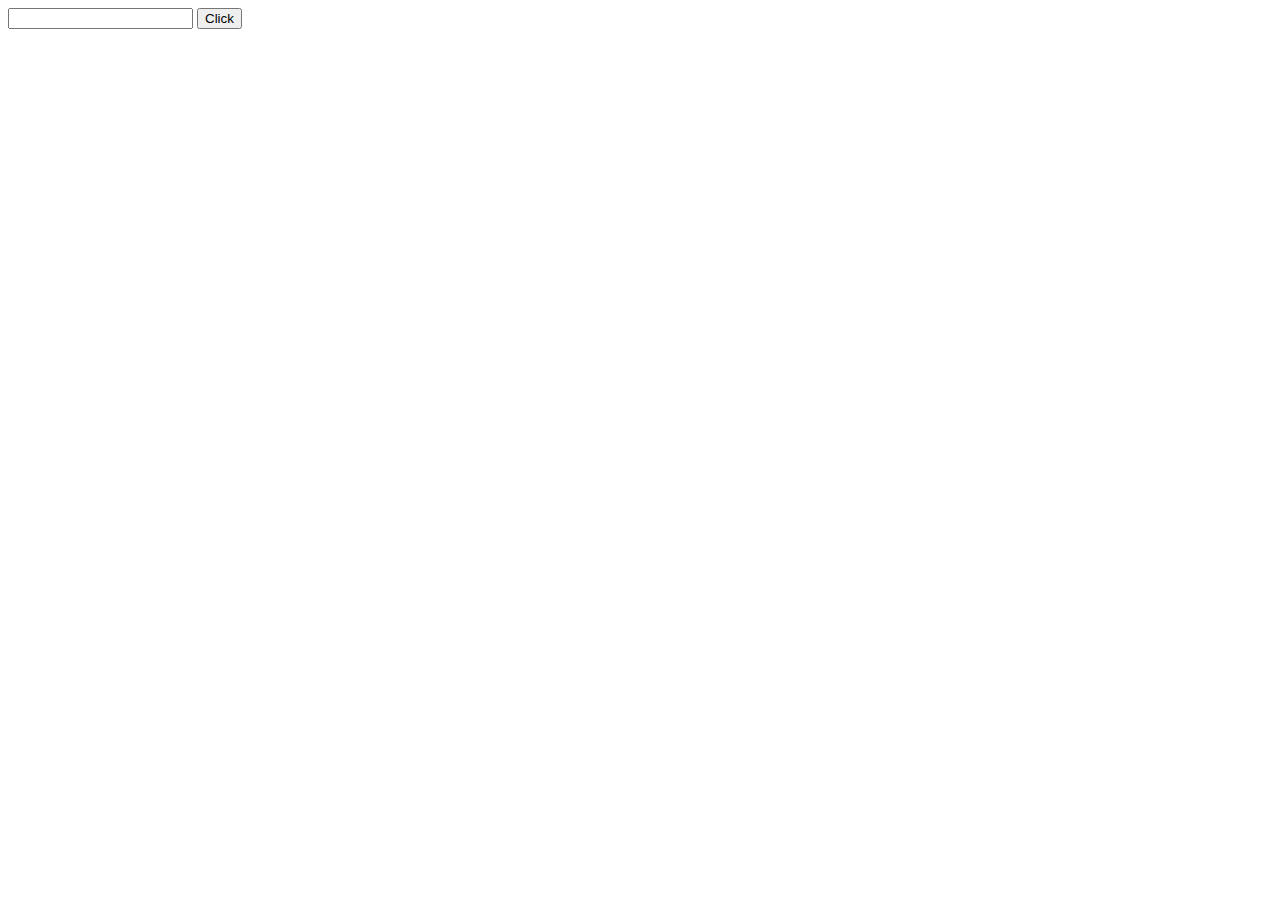
<file: asan.html>
<!DOCTYPE html>
<html lang="en">
<head>
    <meta charset="UTF-8">
    <meta http-equiv="X-UA-Compatible" content="IE=edge">
    <meta name="viewport" content="width=device-width, initial-scale=1.0">
    <title>Document</title>
    <link rel="stylesheet" href="library/feather.css">
    <link rel="stylesheet" href="https://cdnjs.cloudflare.com/ajax/libs/font-awesome/6.1.0/css/all.min.css" integrity="sha512-10/jx2EXwxxWqCLX/hHth/vu2KY3jCF70dCQB8TSgNjbCVAC/8vai53GfMDrO2Emgwccf2pJqxct9ehpzG+MTw==" crossorigin="anonymous" referrerpolicy="no-referrer" />

</head>
<body>
    <input id="input" type="text"> <button onclick="addList()">Click</button>
    <i id="del"></i>

    <i  id="del"></i>
    <!-- <ul class="feather-activity" id="list"></ul> -->
    <script>
        let input = document.getElementById("input");
       
        let list = document.getElementById("list")

        let i = document.getElementById("del")

        document.getElementById("input").addEventListener("keydown",function(){
            i.classList.add("fa-solid fa-xmark")
        })
    </script>
</body>
</html>
</file>
<file: style.css>
@import url('https://fonts.googleapis.com/css2?family=Fredoka:wght@300;400&display=swap');

:root{
    --light: #ffffff;
    --dark :   #000000;
    --hover: #efefef;
}
*{
    box-sizing: border-box;
    padding: 0;
    margin: 0;
    font-family: 'Fredoka', sans-serif;
}
.none{
    display: none;
}

/* .feather-x{
    display: block;
} */
.app{
    padding: 5px;
}
.top{
    height: 60px;
    display: flex;
    align-items: center;
    justify-content: space-between;
    padding: 0 15px 0 5px;
}
.left{
    width: 22%;
    display: flex;
    align-items: center;
    justify-content: space-between;
    padding-right: 73px;
}
.btn{
    width: 50px;
    height: 50px;
    border-radius: 50px;
    border: none;
    background-color: #ffffff;
}
.btn:hover{
    background-color: var(--hover);
}
.feather-menu{
    font-size: 23px;
    color: #000000;
}
.left .img{
    background-image: url(img/images.png);
    background-size: cover;
    width: 40px;
    height: 40px;
    border-radius: 40px;
}
.text{
    font-size: 22px;
    padding-left: 4px;
}
.center{
    width: 70%;
    height: 100%;
    display: flex;
    align-items: center;
}
.search{
    width: 83%;
    height: 85%;
    border: 1px solid var(--hover);
    border-radius: 8px;
    background-color: var(--hover);
    display: flex;
    align-items: center;
    justify-content: space-between;
    padding: 0 12px;
}
.area{
    width: 6%;
}
.area .btn{
    display: block;
    width: 40px;
    height: 40px;
    border-radius: 40px;
    background-color: var(--hover);
    display: flex;
    align-items: center;
    justify-content: center;
}
.area i{
    font-size: 18px;
}
.search:focus-within{
    background-color: var(--light);
    border-radius: 10px 10px 0 0;
    box-shadow: 0 0 5px var(--hover);
}
.search:focus-within .input,.search:focus-within .btn{
    background-color: var(--light);
}
.search:focus-within .btn:hover{
    background-color: var(--hover);
}
.input{
    width: 85%;
    height: 80%;
    border: none;
    background-color: var(--hover);
    font-size: 17px;
}
.input:focus{
    outline: none;
}
.right{
    width: 15%;
    display: flex;
    align-items: center;
    justify-content: space-between;
}
.right .icon{
    display: flex;
    align-items: center;
    justify-content: space-between;
    width: 40%;
}
.right .icon i{
    font-size: 20px;
}
.right .img{
    width: 35px;
    height: 35px;
    border-radius: 35px;
    background-image: url(img/myFoto.jpg);
    background-size: cover;
}
</file>
<file: library/feather.css>
@font-face {
	font-family: 'Feather';
	src:
	url('fonts/Feather.ttf?sdxovp') format('truetype'),
	url('fonts/Feather.woff?sdxovp') format('woff'),
	url('fonts/Feather.svg?sdxovp#Feather') format('svg');
	font-weight: normal;
	font-style: normal;
}
[class^="feather-"], [class*=" feather-"] {
	font-family: 'feather' !important;
	speak: none;
	font-style: normal;
	font-weight: normal;
	font-variant: normal;
	text-transform: none;
	line-height: 1;
	-webkit-font-smoothing: antialiased;
	-moz-osx-font-smoothing: grayscale;
}

.feather-activity:before {
	content: "\e900";
}
.feather-airplay:before {
	content: "\e901";
}
.feather-alert-circle:before {
	content: "\e902";
}
.feather-alert-octagon:before {
	content: "\e903";
}
.feather-alert-triangle:before {
	content: "\e904";
}
.feather-align-center:before {
	content: "\e905";
}
.feather-align-justify:before {
	content: "\e906";
}
.feather-align-left:before {
	content: "\e907";
}
.feather-align-right:before {
	content: "\e908";
}
.feather-anchor:before {
	content: "\e909";
}
.feather-aperture:before {
	content: "\e90a";
}
.feather-archive:before {
	content: "\e90b";
}
.feather-arrow-down:before {
	content: "\e90c";
}
.feather-arrow-down-circle:before {
	content: "\e90d";
}
.feather-arrow-down-left:before {
	content: "\e90e";
}
.feather-arrow-down-right:before {
	content: "\e90f";
}
.feather-arrow-left:before {
	content: "\e910";
}
.feather-arrow-left-circle:before {
	content: "\e911";
}
.feather-arrow-right:before {
	content: "\e912";
}
.feather-arrow-right-circle:before {
	content: "\e913";
}
.feather-arrow-up:before {
	content: "\e914";
}
.feather-arrow-up-circle:before {
	content: "\e915";
}
.feather-arrow-up-left:before {
	content: "\e916";
}
.feather-arrow-up-right:before {
	content: "\e917";
}
.feather-at-sign:before {
	content: "\e918";
}
.feather-award:before {
	content: "\e919";
}
.feather-bar-chart:before {
	content: "\e91a";
}
.feather-bar-chart-2:before {
	content: "\e91b";
}
.feather-battery:before {
	content: "\e91c";
}
.feather-battery-charging:before {
	content: "\e91d";
}
.feather-bell:before {
	content: "\e91e";
}
.feather-bell-off:before {
	content: "\e91f";
}
.feather-bluetooth:before {
	content: "\e920";
}
.feather-bold:before {
	content: "\e921";
}
.feather-book:before {
	content: "\e922";
}
.feather-book-open:before {
	content: "\e923";
}
.feather-bookmark:before {
	content: "\e924";
}
.feather-box:before {
	content: "\e925";
}
.feather-briefcase:before {
	content: "\e926";
}
.feather-calendar:before {
	content: "\e927";
}
.feather-camera:before {
	content: "\e928";
}
.feather-camera-off:before {
	content: "\e929";
}
.feather-cast:before {
	content: "\e92a";
}
.feather-check:before {
	content: "\e92b";
}
.feather-check-circle:before {
	content: "\e92c";
}
.feather-check-square:before {
	content: "\e92d";
}
.feather-chevron-down:before {
	content: "\e92e";
}
.feather-chevron-left:before {
	content: "\e92f";
}
.feather-chevron-right:before {
	content: "\e930";
}
.feather-chevron-up:before {
	content: "\e931";
}
.feather-chevrons-down:before {
	content: "\e932";
}
.feather-chevrons-left:before {
	content: "\e933";
}
.feather-chevrons-right:before {
	content: "\e934";
}
.feather-chevrons-up:before {
	content: "\e935";
}
.feather-chrome:before {
	content: "\e936";
}
.feather-circle:before {
	content: "\e937";
}
.feather-clipboard:before {
	content: "\e938";
}
.feather-clock:before {
	content: "\e939";
}
.feather-cloud:before {
	content: "\e93a";
}
.feather-cloud-drizzle:before {
	content: "\e93b";
}
.feather-cloud-lightning:before {
	content: "\e93c";
}
.feather-cloud-off:before {
	content: "\e93d";
}
.feather-cloud-rain:before {
	content: "\e93e";
}
.feather-cloud-snow:before {
	content: "\e93f";
}
.feather-code:before {
	content: "\e940";
}
.feather-codepen:before {
	content: "\e941";
}
.feather-command:before {
	content: "\e942";
}
.feather-compass:before {
	content: "\e943";
}
.feather-copy:before {
	content: "\e944";
}
.feather-corner-down-left:before {
	content: "\e945";
}
.feather-corner-down-right:before {
	content: "\e946";
}
.feather-corner-left-down:before {
	content: "\e947";
}
.feather-corner-left-up:before {
	content: "\e948";
}
.feather-corner-right-down:before {
	content: "\e949";
}
.feather-corner-right-up:before {
	content: "\e94a";
}
.feather-corner-up-left:before {
	content: "\e94b";
}
.feather-corner-up-right:before {
	content: "\e94c";
}
.feather-cpu:before {
	content: "\e94d";
}
.feather-credit-card:before {
	content: "\e94e";
}
.feather-crop:before {
	content: "\e94f";
}
.feather-crosshair:before {
	content: "\e950";
}
.feather-database:before {
	content: "\e951";
}
.feather-delete:before {
	content: "\e952";
}
.feather-disc:before {
	content: "\e953";
}
.feather-dollar-sign:before {
	content: "\e954";
}
.feather-download:before {
	content: "\e955";
}
.feather-download-cloud:before {
	content: "\e956";
}
.feather-droplet:before {
	content: "\e957";
}
.feather-edit:before {
	content: "\e958";
}
.feather-edit-2:before {
	content: "\e959";
}
.feather-edit-3:before {
	content: "\e95a";
}
.feather-external-link:before {
	content: "\e95b";
}
.feather-eye:before {
	content: "\e95c";
}
.feather-eye-off:before {
	content: "\e95d";
}
.feather-facebook:before {
	content: "\e95e";
}
.feather-fast-forward:before {
	content: "\e95f";
}
.feather-feather:before {
	content: "\e960";
}
.feather-file:before {
	content: "\e961";
}
.feather-file-minus:before {
	content: "\e962";
}
.feather-file-plus:before {
	content: "\e963";
}
.feather-file-text:before {
	content: "\e964";
}
.feather-film:before {
	content: "\e965";
}
.feather-filter:before {
	content: "\e966";
}
.feather-flag:before {
	content: "\e967";
}
.feather-folder:before {
	content: "\e968";
}
.feather-folder-minus:before {
	content: "\e969";
}
.feather-folder-plus:before {
	content: "\e96a";
}
.feather-gift:before {
	content: "\e96b";
}
.feather-git-branch:before {
	content: "\e96c";
}
.feather-git-commit:before {
	content: "\e96d";
}
.feather-git-merge:before {
	content: "\e96e";
}
.feather-git-pull-request:before {
	content: "\e96f";
}
.feather-github:before {
	content: "\e970";
}
.feather-gitlab:before {
	content: "\e971";
}
.feather-globe:before {
	content: "\e972";
}
.feather-grid:before {
	content: "\e973";
}
.feather-hard-drive:before {
	content: "\e974";
}
.feather-hash:before {
	content: "\e975";
}
.feather-headphones:before {
	content: "\e976";
}
.feather-heart:before {
	content: "\e977";
}
.feather-help-circle:before {
	content: "\e978";
}
.feather-home:before {
	content: "\e979";
}
.feather-image:before {
	content: "\e97a";
}
.feather-inbox:before {
	content: "\e97b";
}
.feather-info:before {
	content: "\e97c";
}
.feather-instagram:before {
	content: "\e97d";
}
.feather-italic:before {
	content: "\e97e";
}
.feather-layers:before {
	content: "\e97f";
}
.feather-layout:before {
	content: "\e980";
}
.feather-life-buoy:before {
	content: "\e981";
}
.feather-link:before {
	content: "\e982";
}
.feather-link-2:before {
	content: "\e983";
}
.feather-linkedin:before {
	content: "\e984";
}
.feather-list:before {
	content: "\e985";
}
.feather-loader:before {
	content: "\e986";
}
.feather-lock:before {
	content: "\e987";
}
.feather-log-in:before {
	content: "\e988";
}
.feather-log-out:before {
	content: "\e989";
}
.feather-mail:before {
	content: "\e98a";
}
.feather-map:before {
	content: "\e98b";
}
.feather-map-pin:before {
	content: "\e98c";
}
.feather-maximize:before {
	content: "\e98d";
}
.feather-maximize-2:before {
	content: "\e98e";
}
.feather-menu:before {
	content: "\e98f";
}
.feather-message-circle:before {
	content: "\e990";
}
.feather-message-square:before {
	content: "\e991";
}
.feather-mic:before {
	content: "\e992";
}
.feather-mic-off:before {
	content: "\e993";
}
.feather-minimize:before {
	content: "\e994";
}
.feather-minimize-2:before {
	content: "\e995";
}
.feather-minus:before {
	content: "\e996";
}
.feather-minus-circle:before {
	content: "\e997";
}
.feather-minus-square:before {
	content: "\e998";
}
.feather-monitor:before {
	content: "\e999";
}
.feather-moon:before {
	content: "\e99a";
}
.feather-more-horizontal:before {
	content: "\e99b";
}
.feather-more-vertical:before {
	content: "\e99c";
}
.feather-move:before {
	content: "\e99d";
}
.feather-music:before {
	content: "\e99e";
}
.feather-navigation:before {
	content: "\e99f";
}
.feather-navigation-2:before {
	content: "\e9a0";
}
.feather-octagon:before {
	content: "\e9a1";
}
.feather-package:before {
	content: "\e9a2";
}
.feather-paperclip:before {
	content: "\e9a3";
}
.feather-pause:before {
	content: "\e9a4";
}
.feather-pause-circle:before {
	content: "\e9a5";
}
.feather-percent:before {
	content: "\e9a6";
}
.feather-phone:before {
	content: "\e9a7";
}
.feather-phone-call:before {
	content: "\e9a8";
}
.feather-phone-forwarded:before {
	content: "\e9a9";
}
.feather-phone-incoming:before {
	content: "\e9aa";
}
.feather-phone-missed:before {
	content: "\e9ab";
}
.feather-phone-off:before {
	content: "\e9ac";
}
.feather-phone-outgoing:before {
	content: "\e9ad";
}
.feather-pie-chart:before {
	content: "\e9ae";
}
.feather-play:before {
	content: "\e9af";
}
.feather-play-circle:before {
	content: "\e9b0";
}
.feather-plus:before {
	content: "\e9b1";
}
.feather-plus-circle:before {
	content: "\e9b2";
}
.feather-plus-square:before {
	content: "\e9b3";
}
.feather-pocket:before {
	content: "\e9b4";
}
.feather-power:before {
	content: "\e9b5";
}
.feather-printer:before {
	content: "\e9b6";
}
.feather-radio:before {
	content: "\e9b7";
}
.feather-refresh-ccw:before {
	content: "\e9b8";
}
.feather-refresh-cw:before {
	content: "\e9b9";
}
.feather-repeat:before {
	content: "\e9ba";
}
.feather-rewind:before {
	content: "\e9bb";
}
.feather-rotate-ccw:before {
	content: "\e9bc";
}
.feather-rotate-cw:before {
	content: "\e9bd";
}
.feather-rss:before {
	content: "\e9be";
}
.feather-save:before {
	content: "\e9bf";
}
.feather-scissors:before {
	content: "\e9c0";
}
.feather-search:before {
	content: "\e9c1";
}
.feather-send:before {
	content: "\e9c2";
}
.feather-server:before {
	content: "\e9c3";
}
.feather-settings:before {
	content: "\e9c4";
}
.feather-share:before {
	content: "\e9c5";
}
.feather-share-2:before {
	content: "\e9c6";
}
.feather-shield:before {
	content: "\e9c7";
}
.feather-shield-off:before {
	content: "\e9c8";
}
.feather-shopping-bag:before {
	content: "\e9c9";
}
.feather-shopping-cart:before {
	content: "\e9ca";
}
.feather-shuffle:before {
	content: "\e9cb";
}
.feather-sidebar:before {
	content: "\e9cc";
}
.feather-skip-back:before {
	content: "\e9cd";
}
.feather-skip-forward:before {
	content: "\e9ce";
}
.feather-slack:before {
	content: "\e9cf";
}
.feather-slash:before {
	content: "\e9d0";
}
.feather-sliders:before {
	content: "\e9d1";
}
.feather-smartphone:before {
	content: "\e9d2";
}
.feather-speaker:before {
	content: "\e9d3";
}
.feather-square:before {
	content: "\e9d4";
}
.feather-star:before {
	content: "\e9d5";
}
.feather-stop-circle:before {
	content: "\e9d6";
}
.feather-sun:before {
	content: "\e9d7";
}
.feather-sunrise:before {
	content: "\e9d8";
}
.feather-sunset:before {
	content: "\e9d9";
}
.feather-tablet:before {
	content: "\e9da";
}
.feather-tag:before {
	content: "\e9db";
}
.feather-target:before {
	content: "\e9dc";
}
.feather-terminal:before {
	content: "\e9dd";
}
.feather-thermometer:before {
	content: "\e9de";
}
.feather-thumbs-down:before {
	content: "\e9df";
}
.feather-thumbs-up:before {
	content: "\e9e0";
}
.feather-toggle-left:before {
	content: "\e9e1";
}
.feather-toggle-right:before {
	content: "\e9e2";
}
.feather-trash:before {
	content: "\e9e3";
}
.feather-trash-2:before {
	content: "\e9e4";
}
.feather-trending-down:before {
	content: "\e9e5";
}
.feather-trending-up:before {
	content: "\e9e6";
}
.feather-triangle:before {
	content: "\e9e7";
}
.feather-truck:before {
	content: "\e9e8";
}
.feather-tv:before {
	content: "\e9e9";
}
.feather-twitter:before {
	content: "\e9ea";
}
.feather-type:before {
	content: "\e9eb";
}
.feather-umbrella:before {
	content: "\e9ec";
}
.feather-underline:before {
	content: "\e9ed";
}
.feather-unlock:before {
	content: "\e9ee";
}
.feather-upload:before {
	content: "\e9ef";
}
.feather-upload-cloud:before {
	content: "\e9f0";
}
.feather-user:before {
	content: "\e9f1";
}
.feather-user-check:before {
	content: "\e9f2";
}
.feather-user-minus:before {
	content: "\e9f3";
}
.feather-user-plus:before {
	content: "\e9f4";
}
.feather-user-x:before {
	content: "\e9f5";
}
.feather-users:before {
	content: "\e9f6";
}
.feather-video:before {
	content: "\e9f7";
}
.feather-video-off:before {
	content: "\e9f8";
}
.feather-voicemail:before {
	content: "\e9f9";
}
.feather-volume:before {
	content: "\e9fa";
}
.feather-volume-1:before {
	content: "\e9fb";
}
.feather-volume-2:before {
	content: "\e9fc";
}
.feather-volume-x:before {
	content: "\e9fd";
}
.feather-watch:before {
	content: "\e9fe";
}
.feather-wifi:before {
	content: "\e9ff";
}
.feather-wifi-off:before {
	content: "\ea00";
}
.feather-wind:before {
	content: "\ea01";
}
.feather-x:before {
	content: "\ea02";
}
.feather-x-circle:before {
	content: "\ea03";
}
.feather-x-square:before {
	content: "\ea04";
}
.feather-youtube:before {
	content: "\ea05";
}
.feather-zap:before {
	content: "\ea06";
}
.feather-zap-off:before {
	content: "\ea07";
}
.feather-zoom-in:before {
	content: "\ea08";
}
.feather-zoom-out:before {
	content: "\ea09";
}
</file>
<file: library/demo.css>
body {
  padding: 0;
  margin: 0;
  font-family: sans-serif;
  font-size: 1em;
  line-height: 1.5;
  color: #555;
  background: #fff;
}
h1 {
  font-size: 1.5em;
  font-weight: normal;
}
small {
  font-size: .66666667em;
}
a {
  color: #e74c3c;
  text-decoration: none;
}
a:hover, a:focus {
  box-shadow: 0 1px #e74c3c;
}
.bshadow0, input {
  box-shadow: inset 0 -2px #e7e7e7;
}
input:hover {
  box-shadow: inset 0 -2px #ccc;
}
input, fieldset {
  font-family: sans-serif;
  font-size: 1em;
  margin: 0;
  padding: 0;
  border: 0;
}
input {
  color: inherit;
  line-height: 1.5;
  height: 1.5em;
  padding: .25em 0;
}
input:focus {
  outline: none;
  box-shadow: inset 0 -2px #449fdb;
}
.glyph {
  font-size: 16px;
  width: 15em;
  padding-bottom: 1em;
  margin-right: 4em;
  margin-bottom: 1em;
  float: left;
  overflow: hidden;
}
.liga {
  width: 80%;
  width: calc(100% - 2.5em);
}
.talign-right {
  text-align: right;
}
.talign-center {
  text-align: center;
}
.bgc1 {
  background: #f1f1f1;
}
.fgc1 {
  color: #999;
}
.fgc0 {
  color: #000;
}
p {
  margin-top: 1em;
  margin-bottom: 1em;
}
.mvm {
  margin-top: .75em;
  margin-bottom: .75em;
}
.mtn {
  margin-top: 0;
}
.mtl, .mal {
  margin-top: 1.5em;
}
.mbl, .mal {
  margin-bottom: 1.5em;
}
.mal, .mhl {
  margin-left: 1.5em;
  margin-right: 1.5em;
}
.mhmm {
  margin-left: 1em;
  margin-right: 1em;
}
.mls {
  margin-left: .25em;
}
.ptl {
  padding-top: 1.5em;
}
.pbs, .pvs {
  padding-bottom: .25em;
}
.pvs, .pts {
  padding-top: .25em;
}
.unit {
  float: left;
}
.unitRight {
  float: right;
}
.size1of2 {
  width: 50%;
}
.size1of1 {
  width: 100%;
}
.clearfix:before, .clearfix:after {
  content: " ";
  display: table;
}
.clearfix:after {
  clear: both;
}
.hidden-true {
  display: none;
}
.textbox0 {
  width: 3em;
  background: #f1f1f1;
  padding: .25em .5em;
  line-height: 1.5;
  height: 1.5em;
}
#testDrive {
  display: block;
  padding-top: 24px;
  line-height: 1.5;
}
.fs0 {
  font-size: 16px;
}
.fs1 {
  font-size: 24px;
}
</file>
